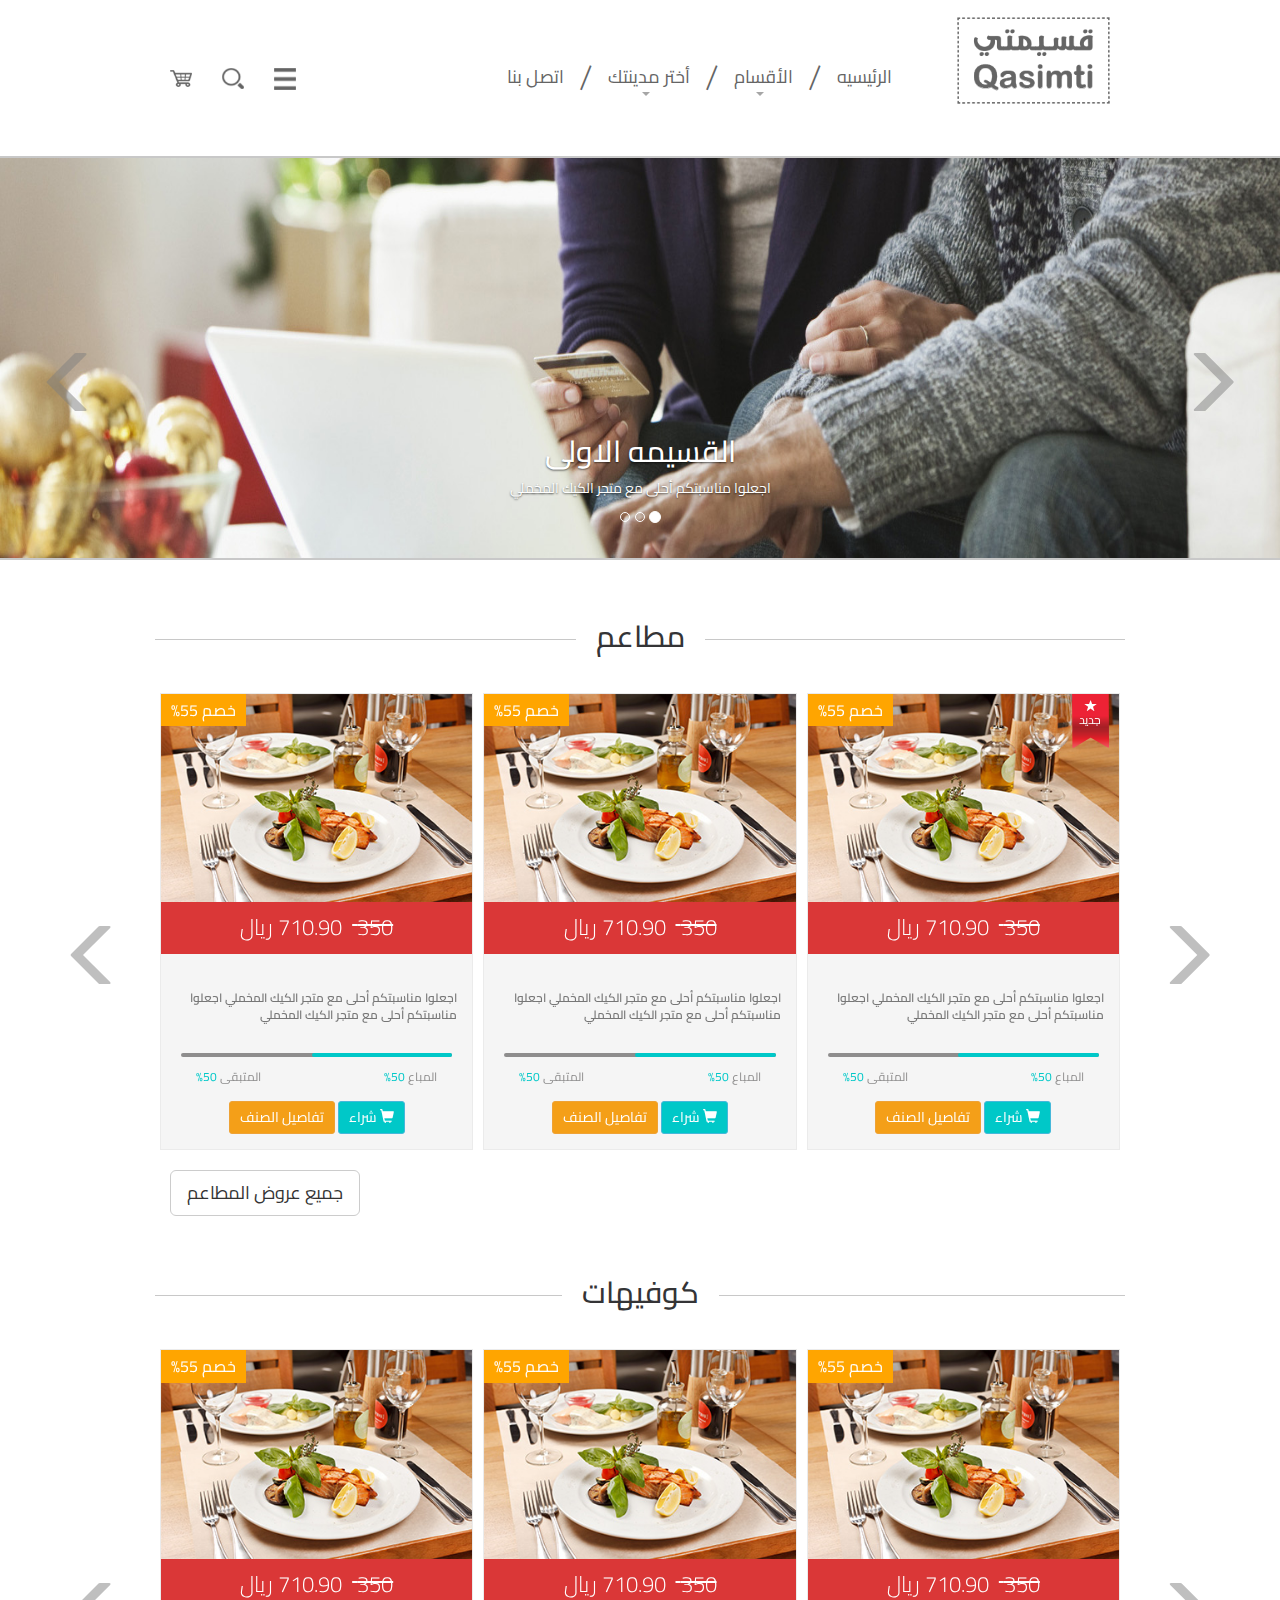
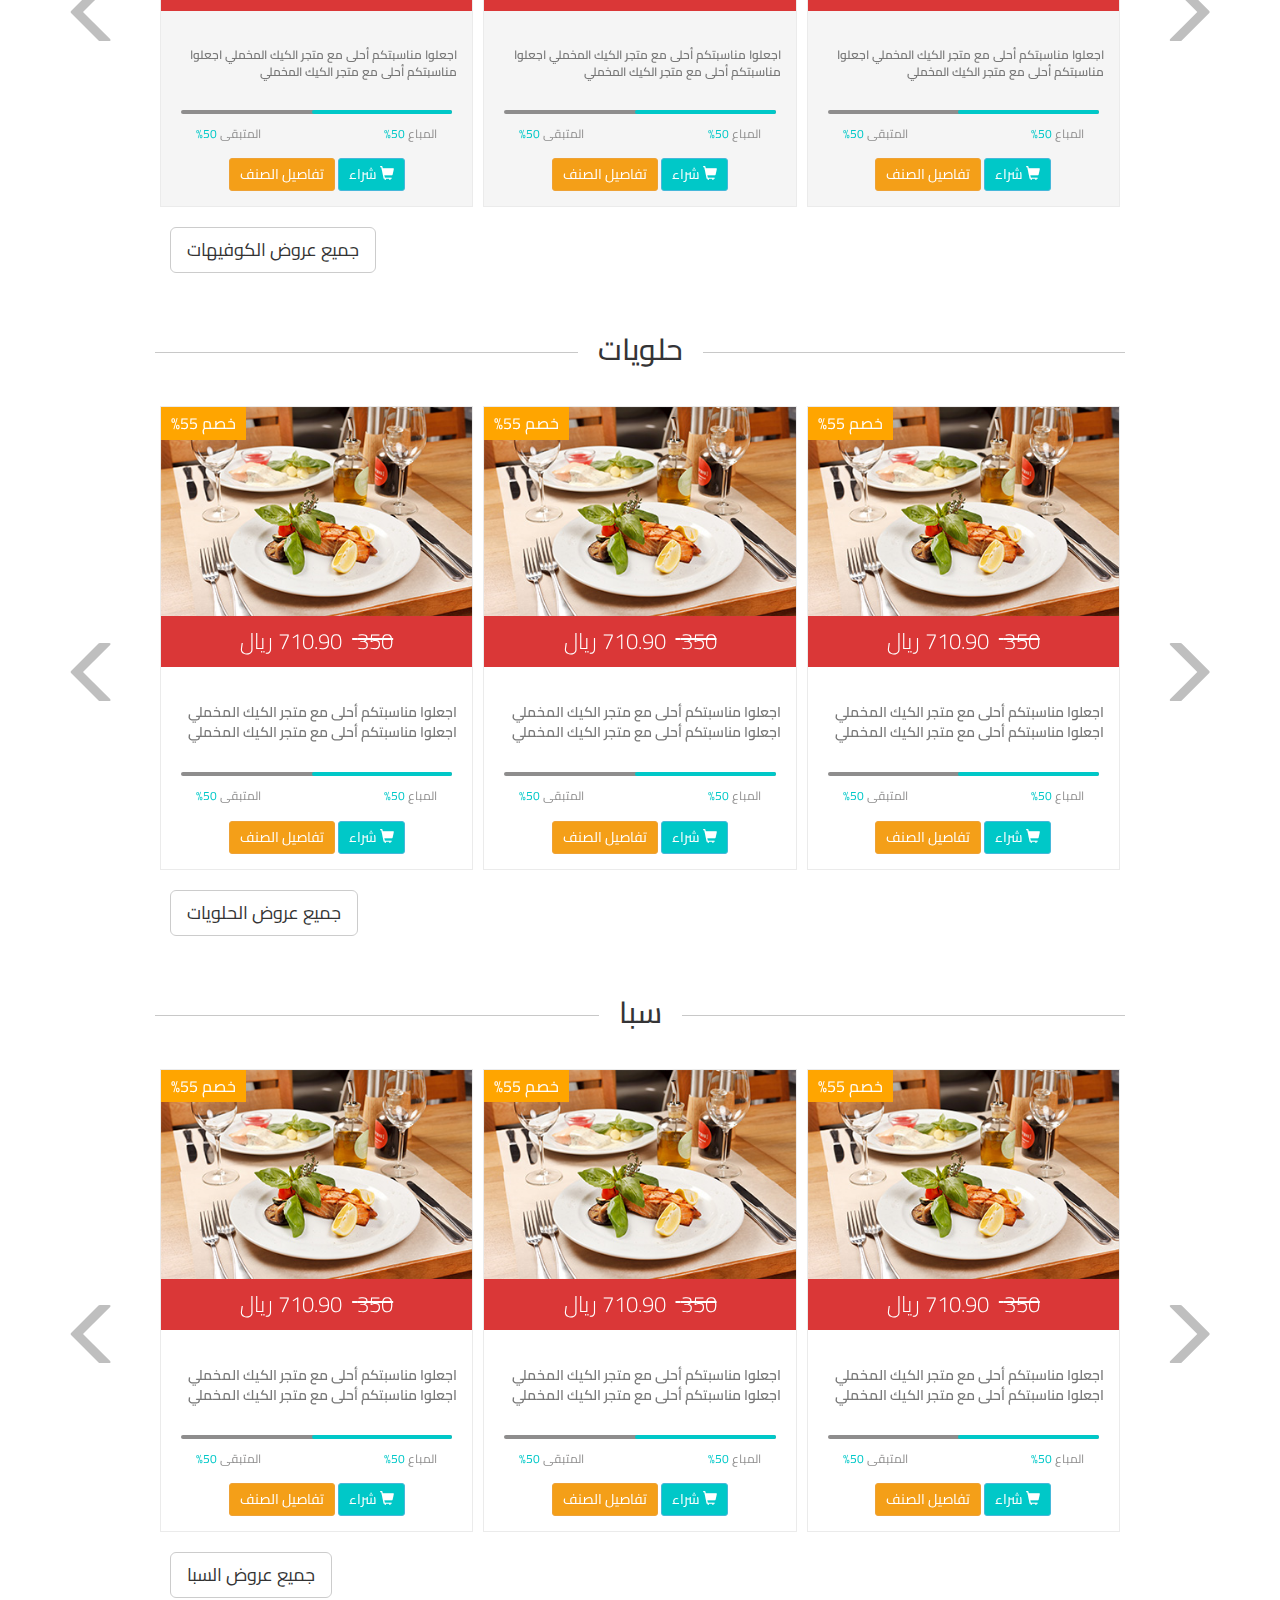
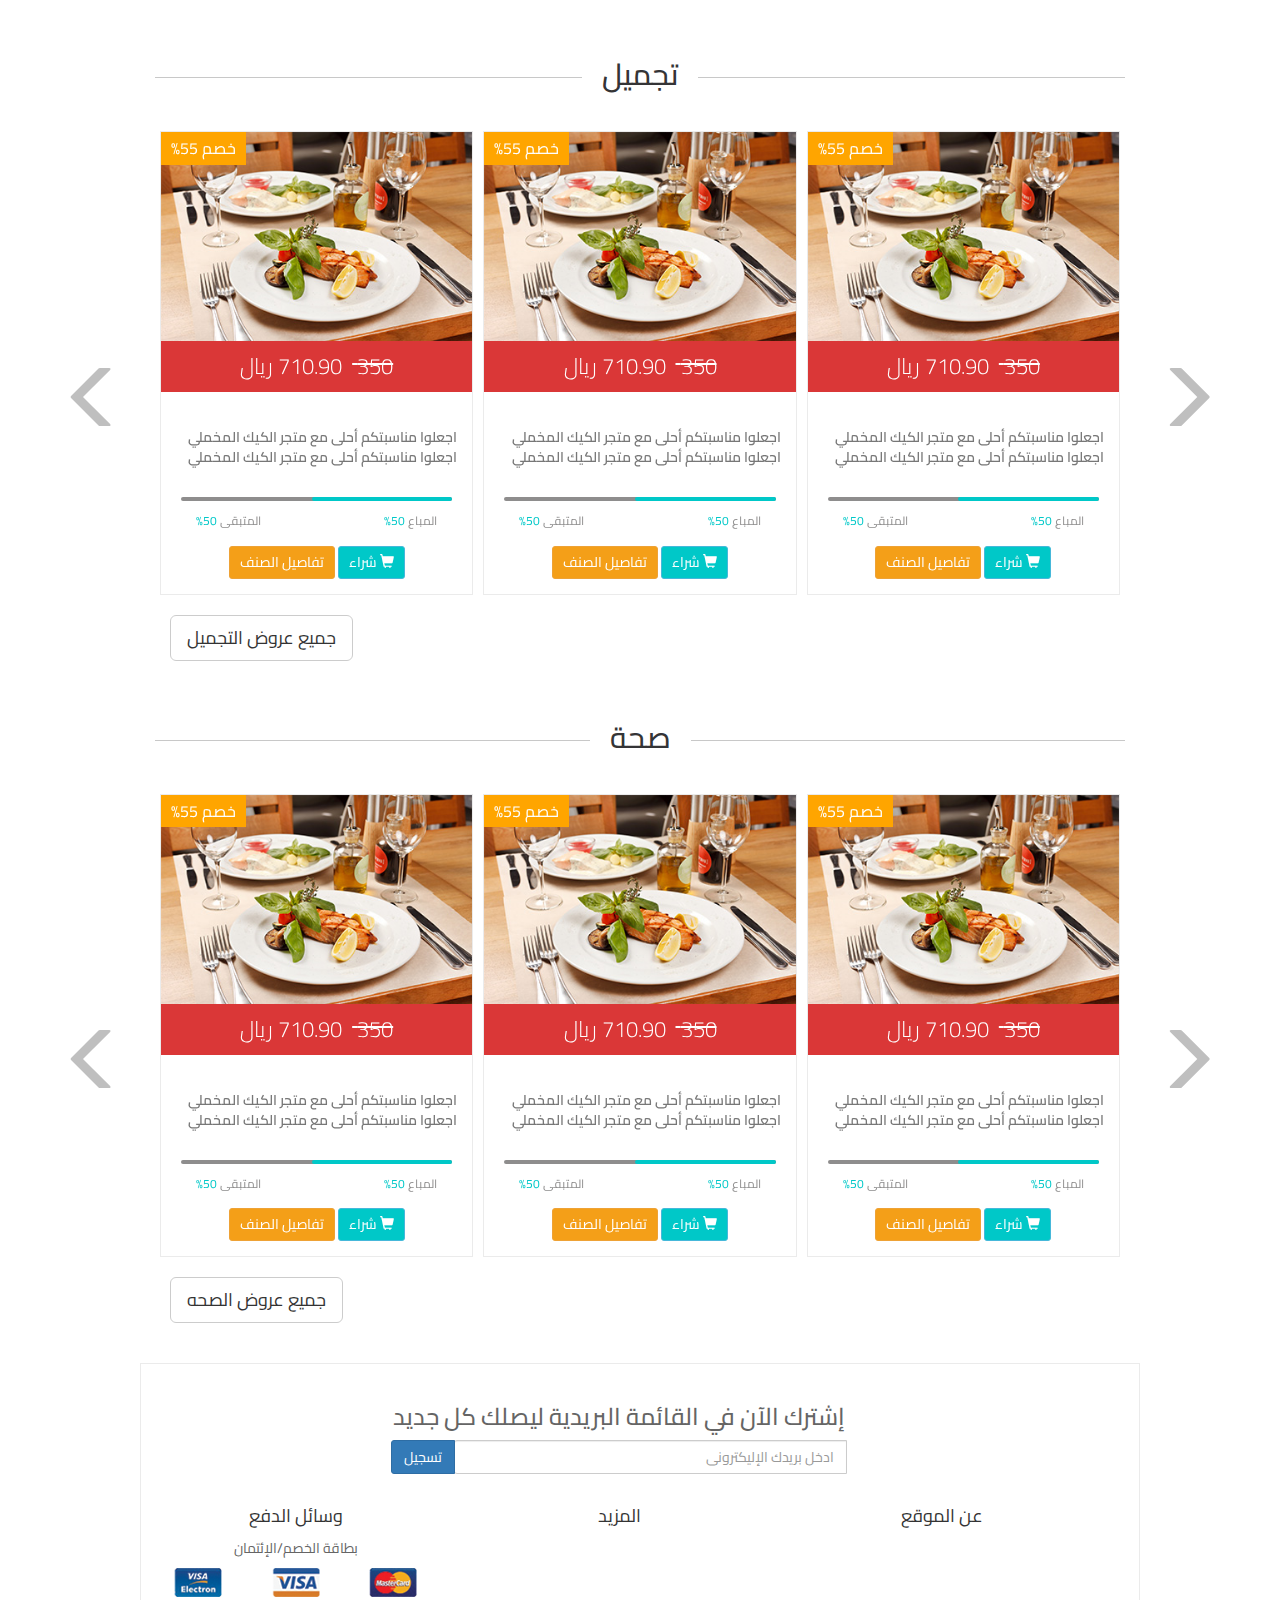
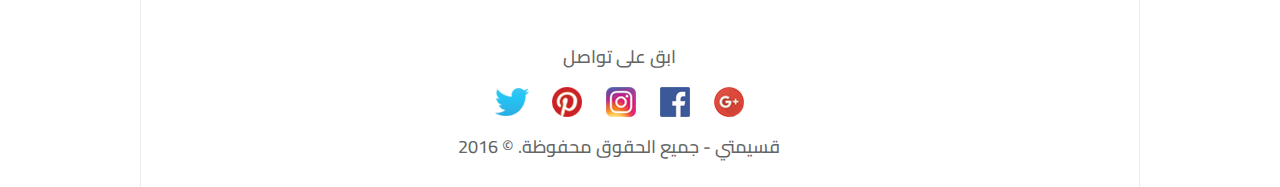
<file: index.html>
<!DOCTYPE html>
<html lang="en">
<head>
    <meta charset="utf-8">
    <meta http-equiv="X-UA-Compatible" content="IE=edge">
    <meta name="viewport" content="width=device-width, initial-scale=1">
    <link rel="icon" href="assets/img/favicon.ico">

    <!-- The above 3 meta tags *must* come first in the head; any other head content must come *after* these tags -->
    <title>Qasimti - HomePage</title>
    <link href="https://fonts.googleapis.com/css?family=Cairo:300,400,600,700" rel="stylesheet">
    
    <!-- Bootstrap -->
    <link href="assets/css/bootstrap.css" rel="stylesheet">
    <link href="assets/css/StyleSheet.css" rel="stylesheet" />
    <link href="theme.css" rel="stylesheet" />
    <!-- HTML5 shim and Respond.js for IE8 support of HTML5 elements and media queries -->
    <!-- WARNING: Respond.js doesn't work if you view the page via file:// -->
    <!--[if lt IE 9]>
      <script src="https://oss.maxcdn.com/html5shiv/3.7.3/html5shiv.min.js"></script>
      <script src="https://oss.maxcdn.com/respond/1.4.2/respond.min.js"></script>
    <![endif]-->
    <style>
        
    </style>
</head>

  <body>

    <!-- Fixed navbar -->
    <nav class="navbar" data-toggle="sticky-onscroll">
      <div class="container">
        <div class="navbar-header">
          <button type="button" class="navbar-toggle collapsed" data-toggle="collapse" data-target="#navbar" aria-expanded="false" aria-controls="navbar">
            <span class="sr-only">Toggle navigation</span>
            <span class="icon-bar"></span>
            <span class="icon-bar"></span>
            <span class="icon-bar"></span>
          </button>
          <a class="navbar-brand" href="#">
              <img src="assets/img/logo.png" />
          </a>
        </div>
        <div id="navbar" class="navbar-collapse collapse">
          <ul class="nav navbar-nav">
            <li class="active"><a href="#">الرئيسيه</a></li>
              <li class="menu_sep">/</li>
            <li class="dropdown">
              <a href="#" class="dropdown-toggle" data-toggle="dropdown" role="button" aria-haspopup="true" aria-expanded="false">الأقسام <span class="caret"></span></a>
              <ul class="dropdown-menu">
                <li><a href="#">الرابط الاول</a></li>
                <li><a href="#">الرابط الثانى</a></li>
                <li><a href="#">الرابط الثالث</a></li>
              </ul>
            </li>
              <li class="menu_sep">/</li>
            <li class="dropdown">
                <a href="#" class="dropdown-toggle" data-toggle="dropdown" role="button" aria-haspopup="true" aria-expanded="false">أختر مدينتك <span class="caret"></span></a>
                <ul class="dropdown-menu">
                    <li><a href="#">الرابط الاول</a></li>
                    <li><a href="#">الرابط الثانى</a></li>
                    <li><a href="#">الرابط الثالث</a></li>
                </ul>
            </li>
              <li class="menu_sep">/</li>
            <li><a href="#contact">اتصل بنا</a></li>
          </ul>
            <ul class="nav navbar-nav navbar-left">
                <li><a href="../navbar/">
                        <img src="assets/img/menu-icon.png" />
                    </a></li>
                <li><a href="../navbar-static-top/">
                        <img src="assets/img/mag-icon.png" />
                    </a></li>
                <li class="active"><a href="./">
                    
                                       <img src="assets/img/cart-icon.png" />
                </a></li>
            </ul>
        </div><!--/.nav-collapse -->
      </div>
    </nav>

      <div id="carousel-example-generic" class="carousel slide" data-ride="carousel">
          <ol class="carousel-indicators">
              <li data-target="#carousel-example-generic" data-slide-to="0" class="active"></li>
              <li data-target="#carousel-example-generic" data-slide-to="1"></li>
              <li data-target="#carousel-example-generic" data-slide-to="2"></li>
          </ol>
          <div class="carousel-inner" role="listbox">
              <div class="item active">
                  <img src="assets/img/slider1.jpg" alt="First slide">
                  <div class="carousel-caption">
                      <h2>القسيمه الاولى</h2>
                      <p>اجعلوا مناسبتكم أحلى مع متجر الكيك المخملي</p>
                  </div>
              </div>
              <div class="item">
                  <img src="assets/img/slider2.jpg" alt="First slide">
                  <div class="carousel-caption">
                      <h2>القسيمه الثانيه</h2>
                      <p>اجعلوا مناسبتكم أحلى مع متجر الكيك المخملي</p>
                  </div>
              </div>
              <div class="item">
                  <img src="assets/img/bg.png" alt="First slide">
                  <div class="carousel-caption">
                      <h2>القسيمه الثالثه</h2>
                      <p>اجعلوا مناسبتكم أحلى مع متجر الكيك المخملي</p>
                  </div>
              </div>
          </div>
          <a class="left carousel-control" href="#carousel-example-generic" role="button" data-slide="prev">
              <span class="glyphicon glyphicon-chevron-left" aria-hidden="true"></span>
              <span class="sr-only">Previous</span>
          </a>
          <a class="right carousel-control" href="#carousel-example-generic" role="button" data-slide="next">
              <span class="glyphicon glyphicon-chevron-right" aria-hidden="true"></span>
              <span class="sr-only">Next</span>
          </a>
      </div>

      <div class="container Mata3em" role="main">
          <div class="page-header">
              <h1>مطاعم</h1>
              <div class="line"></div>
          </div>
          <div id="carousel-example-generic1" class="carousel slide" data-ride="carousel">
              <!-- Wrapper for slides -->
              <div class="carousel-inner" role="listbox">
                  <div class="item active">
                      <div class="col-sm-6 col-md-4">
                          <div class="items_gallary">
                              <div class="pull-left">
                                  <div class="label_khasm">
                                      خصم 55%
                                  </div>
                              </div>
                              <div class="pull-right">
                                  <div class="label_new">
                                      <i class="glyphicon glyphicon-star"></i>
                                      جديد
                                  </div>
                              </div>
                              <div class="thumbnail">
                                  <img src="assets/img/item1.jpg" />
                              </div>
                              <div class="item_cost">
                                  <span>
                                      350
                                  </span>
                                  <span>
                                      710.90 ريال
                                  </span>
                              </div>
                              <div class="gray_footer">
                                  <p>
                                      اجعلوا مناسبتكم أحلى مع متجر الكيك المخملي اجعلوا مناسبتكم أحلى مع متجر الكيك المخملي
                                  </p>
                                  <div class="prog_line">
                                      <div class="fixed_line"></div>
                                      <div class="din_line"></div>
                                  </div>
                                  <div class="prog_text">
                                      <span>
                                          <span class="gray_text">المباع</span> <span>50%</span>
                                      </span>
                                      <span style="float: left;">
                                          <span class="gray_text">المتبقى</span> <span>50%</span>
                                      </span>
                                  </div>
                                  <div style="text-align:center">
                                      <button type="button" class="btn btn-sm btn-info"><i class="glyphicon glyphicon-shopping-cart"></i> شراء</button>
                                      <button type="button" class="btn btn-sm btn-warning">تفاصيل الصنف</button>
                                  </div>
                              </div>
                          </div>
                      </div>
                      <div class="col-sm-6 col-md-4">
                          <div class="items_gallary">
                              <div class="pull-left">
                                  <div class="label_khasm">
                                      خصم 55%
                                  </div>
                              </div>
                              <div class="thumbnail">
                                  <img src="assets/img/item1.jpg" />
                              </div>
                              <div class="item_cost">
                                  <span>
                                      350
                                  </span>
                                  <span>
                                      710.90 ريال
                                  </span>
                              </div>
                              <div class="gray_footer">
                                  <p>
                                      اجعلوا مناسبتكم أحلى مع متجر الكيك المخملي اجعلوا مناسبتكم أحلى مع متجر الكيك المخملي
                                  </p>
                                  <div class="prog_line">
                                      <div class="fixed_line"></div>
                                      <div class="din_line"></div>
                                  </div>
                                  <div class="prog_text">
                                      <span>
                                          <span class="gray_text">المباع</span> <span>50%</span>
                                      </span>
                                      <span style="float: left;">
                                          <span class="gray_text">المتبقى</span> <span>50%</span>
                                      </span>
                                  </div>
                                  <div style="text-align:center">
                                      <button type="button" class="btn btn-sm btn-info"><i class="glyphicon glyphicon-shopping-cart"></i> شراء</button>
                                      <button type="button" class="btn btn-sm btn-warning">تفاصيل الصنف</button>
                                  </div>
                              </div>
                          </div>
                      </div>
                      <div class="col-sm-6 col-md-4">
                          <div class="items_gallary">
                              <div class="pull-left">
                                  <div class="label_khasm">
                                      خصم 55%
                                  </div>
                              </div>
                              <div class="thumbnail">
                                  <img src="assets/img/item1.jpg" />
                              </div>
                              <div class="item_cost">
                                  <span>
                                      350
                                  </span>
                                  <span>
                                      710.90 ريال
                                  </span>
                              </div>
                              <div class="gray_footer">
                                  <p>
                                      اجعلوا مناسبتكم أحلى مع متجر الكيك المخملي اجعلوا مناسبتكم أحلى مع متجر الكيك المخملي
                                  </p>
                                  <div class="prog_line">
                                      <div class="fixed_line"></div>
                                      <div class="din_line"></div>
                                  </div>
                                  <div class="prog_text">
                                      <span>
                                          <span class="gray_text">المباع</span> <span>50%</span>
                                      </span>
                                      <span style="float: left;">
                                          <span class="gray_text">المتبقى</span> <span>50%</span>
                                      </span>
                                  </div>
                                  <div style="text-align:center">
                                      <button type="button" class="btn btn-sm btn-info"><i class="glyphicon glyphicon-shopping-cart"></i> شراء</button>
                                      <button type="button" class="btn btn-sm btn-warning">تفاصيل الصنف</button>
                                  </div>
                              </div>
                          </div>
                      </div>
                  </div>
                  <div class="item">
                      <div class="col-sm-6 col-md-4">
                          <div class="items_gallary">
                              <div class="pull-left">
                                  <div class="label_khasm">
                                      خصم 55%
                                  </div>
                              </div>
                              <div class="thumbnail">
                                  <img src="assets/img/item1.jpg" />
                              </div>
                              <div class="item_cost">
                                  <span>
                                      350
                                  </span>
                                  <span>
                                      710.90 ريال
                                  </span>
                              </div>
                              <div class="gray_footer">
                                  <p>
                                      اجعلوا مناسبتكم أحلى مع متجر الكيك المخملي اجعلوا مناسبتكم أحلى مع متجر الكيك المخملي
                                  </p>
                                  <div class="prog_line">
                                      <div class="fixed_line"></div>
                                      <div class="din_line"></div>
                                  </div>
                                  <div class="prog_text">
                                      <span>
                                          <span class="gray_text">المباع</span> <span>50%</span>
                                      </span>
                                      <span style="float: left;">
                                          <span class="gray_text">المتبقى</span> <span>50%</span>
                                      </span>
                                  </div>
                                  <div style="text-align:center">
                                      <button type="button" class="btn btn-sm btn-info"><i class="glyphicon glyphicon-shopping-cart"></i> شراء</button>
                                      <button type="button" class="btn btn-sm btn-warning">تفاصيل الصنف</button>
                                  </div>
                              </div>
                          </div>
                      </div>
                      <div class="col-sm-6 col-md-4">
                          <div class="items_gallary">
                              <div class="pull-left">
                                  <div class="label_khasm">
                                      خصم 55%
                                  </div>
                              </div>
                              <div class="thumbnail">
                                  <img src="assets/img/item1.jpg" />
                              </div>
                              <div class="item_cost">
                                  <span>
                                      350
                                  </span>
                                  <span>
                                      710.90 ريال
                                  </span>
                              </div>
                              <div class="gray_footer">
                                  <p>
                                      اجعلوا مناسبتكم أحلى مع متجر الكيك المخملي اجعلوا مناسبتكم أحلى مع متجر الكيك المخملي
                                  </p>
                                  <div class="prog_line">
                                      <div class="fixed_line"></div>
                                      <div class="din_line"></div>
                                  </div>
                                  <div class="prog_text">
                                      <span>
                                          <span class="gray_text">المباع</span> <span>50%</span>
                                      </span>
                                      <span style="float: left;">
                                          <span class="gray_text">المتبقى</span> <span>50%</span>
                                      </span>
                                  </div>
                                  <div style="text-align:center">
                                      <button type="button" class="btn btn-sm btn-info"><i class="glyphicon glyphicon-shopping-cart"></i> شراء</button>
                                      <button type="button" class="btn btn-sm btn-warning">تفاصيل الصنف</button>
                                  </div>
                              </div>
                          </div>
                      </div>
                      <div class="col-sm-6 col-md-4">
                          <div class="items_gallary">
                              <div class="pull-left">
                                  <div class="label_khasm">
                                      خصم 55%
                                  </div>
                              </div>
                              <div class="thumbnail">
                                  <img src="assets/img/item1.jpg" />
                              </div>
                              <div class="item_cost">
                                  <span>
                                      350
                                  </span>
                                  <span>
                                      710.90 ريال
                                  </span>
                              </div>
                              <div class="gray_footer">
                                  <p>
                                      اجعلوا مناسبتكم أحلى مع متجر الكيك المخملي اجعلوا مناسبتكم أحلى مع متجر الكيك المخملي
                                  </p>
                                  <div class="prog_line">
                                      <div class="fixed_line"></div>
                                      <div class="din_line"></div>
                                  </div>
                                  <div class="prog_text">
                                      <span>
                                          <span class="gray_text">المباع</span> <span>50%</span>
                                      </span>
                                      <span style="float: left;">
                                          <span class="gray_text">المتبقى</span> <span>50%</span>
                                      </span>
                                  </div>
                                  <div style="text-align:center">
                                      <button type="button" class="btn btn-sm btn-info"><i class="glyphicon glyphicon-shopping-cart"></i> شراء</button>
                                      <button type="button" class="btn btn-sm btn-warning">تفاصيل الصنف</button>
                                  </div>
                              </div>
                          </div>
                      </div>
                  </div>
              </div>

              <!-- Controls -->
              <a class="left carousel-control items_left_arrow items_new_pos_left" href="#carousel-example-generic1" role="button" data-slide="prev">
                  <span class="glyphicon glyphicon-chevron-left" aria-hidden="true"></span>
                  <span class="sr-only">Previous</span>
              </a>
              <a class="right carousel-control items_right_arrow items_new_pos_right" href="#carousel-example-generic1" role="button" data-slide="next">
                  <span class="glyphicon glyphicon-chevron-right " aria-hidden="true"></span>
                  <span class="sr-only">Next</span>
              </a>
          </div>
            <div class="row">
                <div class="col-md-12"style="text-align:left;">
                    <button type="button" class="btn btn-lg btn-default">جميع عروض المطاعم</button>
                </div>
            </div>
      </div> <!-- /container -->

      <div class="container kafehat" role="main">
          <div class="page-header">
              <h1>كوفيهات</h1>
              <div class="line"></div>
          </div>
          <div id="carousel-example-generic2" class="carousel slide" data-ride="carousel">
              <!-- Wrapper for slides -->
              <div class="carousel-inner" role="listbox">
                  <div class="item active">
                      <div class="col-sm-6 col-md-4">
                          <div class="items_gallary">
                              <div class="pull-left">
                                  <div class="label_khasm">
                                      خصم 55%
                                  </div>
                              </div>
                              <div class="thumbnail">
                                  <img src="assets/img/item1.jpg" />
                              </div>
                              <div class="item_cost">
                                  <span>
                                      350
                                  </span>
                                  <span>
                                      710.90 ريال
                                  </span>
                              </div>
                              <div class="gray_footer">
                                  <p>
                                      اجعلوا مناسبتكم أحلى مع متجر الكيك المخملي اجعلوا مناسبتكم أحلى مع متجر الكيك المخملي
                                  </p>
                                  <div class="prog_line">
                                      <div class="fixed_line"></div>
                                      <div class="din_line"></div>
                                  </div>
                                  <div class="prog_text">
                                      <span>
                                          <span class="gray_text">المباع</span> <span>50%</span>
                                      </span>
                                      <span style="float: left;">
                                          <span class="gray_text">المتبقى</span> <span>50%</span>
                                      </span>
                                  </div>
                                  <div style="text-align:center">
                                      <button type="button" class="btn btn-sm btn-info"><i class="glyphicon glyphicon-shopping-cart"></i> شراء</button>
                                      <button type="button" class="btn btn-sm btn-warning">تفاصيل الصنف</button>
                                  </div>
                              </div>
                          </div>
                      </div>
                      <div class="col-sm-6 col-md-4">
                          <div class="items_gallary">
                              <div class="pull-left">
                                  <div class="label_khasm">
                                      خصم 55%
                                  </div>
                              </div>
                              <div class="thumbnail">
                                  <img src="assets/img/item1.jpg" />
                              </div>
                              <div class="item_cost">
                                  <span>
                                      350
                                  </span>
                                  <span>
                                      710.90 ريال
                                  </span>
                              </div>
                              <div class="gray_footer">
                                  <p>
                                      اجعلوا مناسبتكم أحلى مع متجر الكيك المخملي اجعلوا مناسبتكم أحلى مع متجر الكيك المخملي
                                  </p>
                                  <div class="prog_line">
                                      <div class="fixed_line"></div>
                                      <div class="din_line"></div>
                                  </div>
                                  <div class="prog_text">
                                      <span>
                                          <span class="gray_text">المباع</span> <span>50%</span>
                                      </span>
                                      <span style="float: left;">
                                          <span class="gray_text">المتبقى</span> <span>50%</span>
                                      </span>
                                  </div>
                                  <div style="text-align:center">
                                      <button type="button" class="btn btn-sm btn-info"><i class="glyphicon glyphicon-shopping-cart"></i> شراء</button>
                                      <button type="button" class="btn btn-sm btn-warning">تفاصيل الصنف</button>
                                  </div>
                              </div>
                          </div>
                      </div>
                      <div class="col-sm-6 col-md-4">
                          <div class="items_gallary">
                              <div class="pull-left">
                                  <div class="label_khasm">
                                      خصم 55%
                                  </div>
                              </div>
                              <div class="thumbnail">
                                  <img src="assets/img/item1.jpg" />
                              </div>
                              <div class="item_cost">
                                  <span>
                                      350
                                  </span>
                                  <span>
                                      710.90 ريال
                                  </span>
                              </div>
                              <div class="gray_footer">
                                  <p>
                                      اجعلوا مناسبتكم أحلى مع متجر الكيك المخملي اجعلوا مناسبتكم أحلى مع متجر الكيك المخملي
                                  </p>
                                  <div class="prog_line">
                                      <div class="fixed_line"></div>
                                      <div class="din_line"></div>
                                  </div>
                                  <div class="prog_text">
                                      <span>
                                          <span class="gray_text">المباع</span> <span>50%</span>
                                      </span>
                                      <span style="float: left;">
                                          <span class="gray_text">المتبقى</span> <span>50%</span>
                                      </span>
                                  </div>
                                  <div style="text-align:center">
                                      <button type="button" class="btn btn-sm btn-info"><i class="glyphicon glyphicon-shopping-cart"></i> شراء</button>
                                      <button type="button" class="btn btn-sm btn-warning">تفاصيل الصنف</button>
                                  </div>
                              </div>
                          </div>
                      </div>
                  </div>
                  <div class="item">
                      <div class="col-sm-6 col-md-4">
                          <div class="items_gallary">
                              <div class="pull-left">
                                  <div class="label_khasm">
                                      خصم 55%
                                  </div>
                              </div>
                              <div class="thumbnail">
                                  <img src="assets/img/item1.jpg" />
                              </div>
                              <div class="item_cost">
                                  <span>
                                      350
                                  </span>
                                  <span>
                                      710.90 ريال
                                  </span>
                              </div>
                              <div class="gray_footer">
                                  <p>
                                      اجعلوا مناسبتكم أحلى مع متجر الكيك المخملي اجعلوا مناسبتكم أحلى مع متجر الكيك المخملي
                                  </p>
                                  <div class="prog_line">
                                      <div class="fixed_line"></div>
                                      <div class="din_line"></div>
                                  </div>
                                  <div class="prog_text">
                                      <span>
                                          <span class="gray_text">المباع</span> <span>50%</span>
                                      </span>
                                      <span style="float: left;">
                                          <span class="gray_text">المتبقى</span> <span>50%</span>
                                      </span>
                                  </div>
                                  <div style="text-align:center">
                                      <button type="button" class="btn btn-sm btn-info"><i class="glyphicon glyphicon-shopping-cart"></i> شراء</button>
                                      <button type="button" class="btn btn-sm btn-warning">تفاصيل الصنف</button>
                                  </div>
                              </div>
                          </div>
                      </div>
                      <div class="col-sm-6 col-md-4">
                          <div class="items_gallary">
                              <div class="pull-left">
                                  <div class="label_khasm">
                                      خصم 55%
                                  </div>
                              </div>
                              <div class="thumbnail">
                                  <img src="assets/img/item1.jpg" />
                              </div>
                              <div class="item_cost">
                                  <span>
                                      350
                                  </span>
                                  <span>
                                      710.90 ريال
                                  </span>
                              </div>
                              <div class="gray_footer">
                                  <p>
                                      اجعلوا مناسبتكم أحلى مع متجر الكيك المخملي اجعلوا مناسبتكم أحلى مع متجر الكيك المخملي
                                  </p>
                                  <div class="prog_line">
                                      <div class="fixed_line"></div>
                                      <div class="din_line"></div>
                                  </div>
                                  <div class="prog_text">
                                      <span>
                                          <span class="gray_text">المباع</span> <span>50%</span>
                                      </span>
                                      <span style="float: left;">
                                          <span class="gray_text">المتبقى</span> <span>50%</span>
                                      </span>
                                  </div>
                                  <div style="text-align:center">
                                      <button type="button" class="btn btn-sm btn-info"><i class="glyphicon glyphicon-shopping-cart"></i> شراء</button>
                                      <button type="button" class="btn btn-sm btn-warning">تفاصيل الصنف</button>
                                  </div>
                              </div>
                          </div>
                      </div>
                      <div class="col-sm-6 col-md-4">
                          <div class="items_gallary">
                              <div class="pull-left">
                                  <div class="label_khasm">
                                      خصم 55%
                                  </div>
                              </div>
                              <div class="thumbnail">
                                  <img src="assets/img/item1.jpg" />
                              </div>
                              <div class="item_cost">
                                  <span>
                                      350
                                  </span>
                                  <span>
                                      710.90 ريال
                                  </span>
                              </div>
                              <div class="gray_footer">
                                  <p>
                                      اجعلوا مناسبتكم أحلى مع متجر الكيك المخملي اجعلوا مناسبتكم أحلى مع متجر الكيك المخملي
                                  </p>
                                  <div class="prog_line">
                                      <div class="fixed_line"></div>
                                      <div class="din_line"></div>
                                  </div>
                                  <div class="prog_text">
                                      <span>
                                          <span class="gray_text">المباع</span> <span>50%</span>
                                      </span>
                                      <span style="float: left;">
                                          <span class="gray_text">المتبقى</span> <span>50%</span>
                                      </span>
                                  </div>
                                  <div style="text-align:center">
                                      <button type="button" class="btn btn-sm btn-info"><i class="glyphicon glyphicon-shopping-cart"></i> شراء</button>
                                      <button type="button" class="btn btn-sm btn-warning">تفاصيل الصنف</button>
                                  </div>
                              </div>
                          </div>
                      </div>
                  </div>
              </div>

              <!-- Controls -->
              <a class="left carousel-control items_left_arrow items_new_pos_left" href="#carousel-example-generic2" role="button" data-slide="prev">
                  <span class="glyphicon glyphicon-chevron-left" aria-hidden="true"></span>
                  <span class="sr-only">Previous</span>
              </a>
              <a class="right carousel-control items_right_arrow items_new_pos_right" href="#carousel-example-generic2" role="button" data-slide="next">
                  <span class="glyphicon glyphicon-chevron-right " aria-hidden="true"></span>
                  <span class="sr-only">Next</span>
              </a>
          </div>
          <div class="row">
              <div class="col-md-12" style="text-align:left;">
                  <button type="button" class="btn btn-lg btn-default">جميع عروض الكوفيهات</button>
              </div>
          </div>
      </div> <!-- /container -->

      <div class="container Halaweyat" role="main">
          <div class="page-header">
              <h1>حلويات</h1>
              <div class="line"></div>
          </div>
          <div id="carousel-example-generic3" class="carousel slide" data-ride="carousel">
              <!-- Wrapper for slides -->
              <div class="carousel-inner" role="listbox">
                  <div class="item active">
                      <div class="col-sm-6 col-md-4">
                          <div class="items_gallary">
                              <div class="pull-left">
                                  <div class="label_khasm">
                                      خصم 55%
                                  </div>
                              </div>
                              <div class="thumbnail">
                                  <img src="assets/img/item1.jpg" />
                              </div>
                              <div class="item_cost">
                                  <span>
                                      350
                                  </span>
                                  <span>
                                      710.90 ريال
                                  </span>
                              </div>
                              <div class="white_footer">
                                  <p>
                                      اجعلوا مناسبتكم أحلى مع متجر الكيك المخملي اجعلوا مناسبتكم أحلى مع متجر الكيك المخملي
                                  </p>
                                  <div class="prog_line">
                                      <div class="fixed_line"></div>
                                      <div class="din_line"></div>
                                  </div>
                                  <div class="prog_text">
                                      <span>
                                          <span class="gray_text">المباع</span> <span>50%</span>
                                      </span>
                                      <span style="float: left;">
                                          <span class="gray_text">المتبقى</span> <span>50%</span>
                                      </span>
                                  </div>
                                  <div style="text-align:center">
                                      <button type="button" class="btn btn-sm btn-info"><i class="glyphicon glyphicon-shopping-cart"></i> شراء</button>
                                      <button type="button" class="btn btn-sm btn-warning">تفاصيل الصنف</button>
                                  </div>
                              </div>
                          </div>
                      </div>
                      <div class="col-sm-6 col-md-4">
                          <div class="items_gallary">
                              <div class="pull-left">
                                  <div class="label_khasm">
                                      خصم 55%
                                  </div>
                              </div>
                              <div class="thumbnail">
                                  <img src="assets/img/item1.jpg" />
                              </div>
                              <div class="item_cost">
                                  <span>
                                      350
                                  </span>
                                  <span>
                                      710.90 ريال
                                  </span>
                              </div>
                              <div class="white_footer">
                                  <p>
                                      اجعلوا مناسبتكم أحلى مع متجر الكيك المخملي اجعلوا مناسبتكم أحلى مع متجر الكيك المخملي
                                  </p>
                                  <div class="prog_line">
                                      <div class="fixed_line"></div>
                                      <div class="din_line"></div>
                                  </div>
                                  <div class="prog_text">
                                      <span>
                                          <span class="gray_text">المباع</span> <span>50%</span>
                                      </span>
                                      <span style="float: left;">
                                          <span class="gray_text">المتبقى</span> <span>50%</span>
                                      </span>
                                  </div>
                                  <div style="text-align:center">
                                      <button type="button" class="btn btn-sm btn-info"><i class="glyphicon glyphicon-shopping-cart"></i> شراء</button>
                                      <button type="button" class="btn btn-sm btn-warning">تفاصيل الصنف</button>
                                  </div>
                              </div>
                          </div>
                      </div>
                      <div class="col-sm-6 col-md-4">
                          <div class="items_gallary">
                              <div class="pull-left">
                                  <div class="label_khasm">
                                      خصم 55%
                                  </div>
                              </div>
                              <div class="thumbnail">
                                  <img src="assets/img/item1.jpg" />
                              </div>
                              <div class="item_cost">
                                  <span>
                                      350
                                  </span>
                                  <span>
                                      710.90 ريال
                                  </span>
                              </div>
                              <div class="white_footer">
                                  <p>
                                      اجعلوا مناسبتكم أحلى مع متجر الكيك المخملي اجعلوا مناسبتكم أحلى مع متجر الكيك المخملي
                                  </p>
                                  <div class="prog_line">
                                      <div class="fixed_line"></div>
                                      <div class="din_line"></div>
                                  </div>
                                  <div class="prog_text">
                                      <span>
                                          <span class="gray_text">المباع</span> <span>50%</span>
                                      </span>
                                      <span style="float: left;">
                                          <span class="gray_text">المتبقى</span> <span>50%</span>
                                      </span>
                                  </div>
                                  <div style="text-align:center">
                                      <button type="button" class="btn btn-sm btn-info"><i class="glyphicon glyphicon-shopping-cart"></i> شراء</button>
                                      <button type="button" class="btn btn-sm btn-warning">تفاصيل الصنف</button>
                                  </div>
                              </div>
                          </div>
                      </div>
                  </div>
                  <div class="item">
                      <div class="col-sm-6 col-md-4">
                          <div class="items_gallary">
                              <div class="pull-left">
                                  <div class="label_khasm">
                                      خصم 55%
                                  </div>
                              </div>
                              <div class="thumbnail">
                                  <img src="assets/img/item1.jpg" />
                              </div>
                              <div class="item_cost">
                                  <span>
                                      350
                                  </span>
                                  <span>
                                      710.90 ريال
                                  </span>
                              </div>
                              <div class="white_footer">
                                  <p>
                                      اجعلوا مناسبتكم أحلى مع متجر الكيك المخملي اجعلوا مناسبتكم أحلى مع متجر الكيك المخملي
                                  </p>
                                  <div class="prog_line">
                                      <div class="fixed_line"></div>
                                      <div class="din_line"></div>
                                  </div>
                                  <div class="prog_text">
                                      <span>
                                          <span class="gray_text">المباع</span> <span>50%</span>
                                      </span>
                                      <span style="float: left;">
                                          <span class="gray_text">المتبقى</span> <span>50%</span>
                                      </span>
                                  </div>
                                  <div style="text-align:center">
                                      <button type="button" class="btn btn-sm btn-info"><i class="glyphicon glyphicon-shopping-cart"></i> شراء</button>
                                      <button type="button" class="btn btn-sm btn-warning">تفاصيل الصنف</button>
                                  </div>
                              </div>
                          </div>
                      </div>
                      <div class="col-sm-6 col-md-4">
                          <div class="items_gallary">
                              <div class="pull-left">
                                  <div class="label_khasm">
                                      خصم 55%
                                  </div>
                              </div>
                              <div class="thumbnail">
                                  <img src="assets/img/item1.jpg" />
                              </div>
                              <div class="item_cost">
                                  <span>
                                      350
                                  </span>
                                  <span>
                                      710.90 ريال
                                  </span>
                              </div>
                              <div class="white_footer">
                                  <p>
                                      اجعلوا مناسبتكم أحلى مع متجر الكيك المخملي اجعلوا مناسبتكم أحلى مع متجر الكيك المخملي
                                  </p>
                                  <div class="prog_line">
                                      <div class="fixed_line"></div>
                                      <div class="din_line"></div>
                                  </div>
                                  <div class="prog_text">
                                      <span>
                                          <span class="gray_text">المباع</span> <span>50%</span>
                                      </span>
                                      <span style="float: left;">
                                          <span class="gray_text">المتبقى</span> <span>50%</span>
                                      </span>
                                  </div>
                                  <div style="text-align:center">
                                      <button type="button" class="btn btn-sm btn-info"><i class="glyphicon glyphicon-shopping-cart"></i> شراء</button>
                                      <button type="button" class="btn btn-sm btn-warning">تفاصيل الصنف</button>
                                  </div>
                              </div>
                          </div>
                      </div>
                      <div class="col-sm-6 col-md-4">
                          <div class="items_gallary">
                              <div class="pull-left">
                                  <div class="label_khasm">
                                      خصم 55%
                                  </div>
                              </div>
                              <div class="thumbnail">
                                  <img src="assets/img/item1.jpg" />
                              </div>
                              <div class="item_cost">
                                  <span>
                                      350
                                  </span>
                                  <span>
                                      710.90 ريال
                                  </span>
                              </div>
                              <div class="white_footer">
                                  <p>
                                      اجعلوا مناسبتكم أحلى مع متجر الكيك المخملي اجعلوا مناسبتكم أحلى مع متجر الكيك المخملي
                                  </p>
                                  <div class="prog_line">
                                      <div class="fixed_line"></div>
                                      <div class="din_line"></div>
                                  </div>
                                  <div class="prog_text">
                                      <span>
                                          <span class="gray_text">المباع</span> <span>50%</span>
                                      </span>
                                      <span style="float: left;">
                                          <span class="gray_text">المتبقى</span> <span>50%</span>
                                      </span>
                                  </div>
                                  <div style="text-align:center">
                                      <button type="button" class="btn btn-sm btn-info"><i class="glyphicon glyphicon-shopping-cart"></i> شراء</button>
                                      <button type="button" class="btn btn-sm btn-warning">تفاصيل الصنف</button>
                                  </div>
                              </div>
                          </div>
                      </div>
                  </div>
              </div>

              <!-- Controls -->
              <a class="left carousel-control items_left_arrow items_new_pos_left" href="#carousel-example-generic3" role="button" data-slide="prev">
                  <span class="glyphicon glyphicon-chevron-left" aria-hidden="true"></span>
                  <span class="sr-only">Previous</span>
              </a>
              <a class="right carousel-control items_right_arrow items_new_pos_right" href="#carousel-example-generic3" role="button" data-slide="next">
                  <span class="glyphicon glyphicon-chevron-right " aria-hidden="true"></span>
                  <span class="sr-only">Next</span>
              </a>
          </div>
          <div class="row">
              <div class="col-md-12" style="text-align:left;">
                  <button type="button" class="btn btn-lg btn-default">جميع عروض الحلويات</button>
              </div>
          </div>
      </div> <!-- /container -->

      <div class="container spa" role="main">
          <div class="page-header">
              <h1>سبا</h1>
              <div class="line"></div>
          </div>
          <div id="carousel-example-generic4" class="carousel slide" data-ride="carousel">
              <!-- Wrapper for slides -->
              <div class="carousel-inner" role="listbox">
                  <div class="item active">
                      <div class="col-sm-6 col-md-4">
                          <div class="items_gallary">
                              <div class="pull-left">
                                  <div class="label_khasm">
                                      خصم 55%
                                  </div>
                              </div>
                              <div class="thumbnail">
                                  <img src="assets/img/item1.jpg" />
                              </div>
                              <div class="item_cost">
                                  <span>
                                      350
                                  </span>
                                  <span>
                                      710.90 ريال
                                  </span>
                              </div>
                              <div class="white_footer">
                                  <p>
                                      اجعلوا مناسبتكم أحلى مع متجر الكيك المخملي اجعلوا مناسبتكم أحلى مع متجر الكيك المخملي
                                  </p>
                                  <div class="prog_line">
                                      <div class="fixed_line"></div>
                                      <div class="din_line"></div>
                                  </div>
                                  <div class="prog_text">
                                      <span>
                                          <span class="gray_text">المباع</span> <span>50%</span>
                                      </span>
                                      <span style="float: left;">
                                          <span class="gray_text">المتبقى</span> <span>50%</span>
                                      </span>
                                  </div>
                                  <div style="text-align:center">
                                      <button type="button" class="btn btn-sm btn-info"><i class="glyphicon glyphicon-shopping-cart"></i> شراء</button>
                                      <button type="button" class="btn btn-sm btn-warning">تفاصيل الصنف</button>
                                  </div>
                              </div>
                          </div>
                      </div>
                      <div class="col-sm-6 col-md-4">
                          <div class="items_gallary">
                              <div class="pull-left">
                                  <div class="label_khasm">
                                      خصم 55%
                                  </div>
                              </div>
                              <div class="thumbnail">
                                  <img src="assets/img/item1.jpg" />
                              </div>
                              <div class="item_cost">
                                  <span>
                                      350
                                  </span>
                                  <span>
                                      710.90 ريال
                                  </span>
                              </div>
                              <div class="white_footer">
                                  <p>
                                      اجعلوا مناسبتكم أحلى مع متجر الكيك المخملي اجعلوا مناسبتكم أحلى مع متجر الكيك المخملي
                                  </p>
                                  <div class="prog_line">
                                      <div class="fixed_line"></div>
                                      <div class="din_line"></div>
                                  </div>
                                  <div class="prog_text">
                                      <span>
                                          <span class="gray_text">المباع</span> <span>50%</span>
                                      </span>
                                      <span style="float: left;">
                                          <span class="gray_text">المتبقى</span> <span>50%</span>
                                      </span>
                                  </div>
                                  <div style="text-align:center">
                                      <button type="button" class="btn btn-sm btn-info"><i class="glyphicon glyphicon-shopping-cart"></i> شراء</button>
                                      <button type="button" class="btn btn-sm btn-warning">تفاصيل الصنف</button>
                                  </div>
                              </div>
                          </div>
                      </div>
                      <div class="col-sm-6 col-md-4">
                          <div class="items_gallary">
                              <div class="pull-left">
                                  <div class="label_khasm">
                                      خصم 55%
                                  </div>
                              </div>
                              <div class="thumbnail">
                                  <img src="assets/img/item1.jpg" />
                              </div>
                              <div class="item_cost">
                                  <span>
                                      350
                                  </span>
                                  <span>
                                      710.90 ريال
                                  </span>
                              </div>
                              <div class="white_footer">
                                  <p>
                                      اجعلوا مناسبتكم أحلى مع متجر الكيك المخملي اجعلوا مناسبتكم أحلى مع متجر الكيك المخملي
                                  </p>
                                  <div class="prog_line">
                                      <div class="fixed_line"></div>
                                      <div class="din_line"></div>
                                  </div>
                                  <div class="prog_text">
                                      <span>
                                          <span class="gray_text">المباع</span> <span>50%</span>
                                      </span>
                                      <span style="float: left;">
                                          <span class="gray_text">المتبقى</span> <span>50%</span>
                                      </span>
                                  </div>
                                  <div style="text-align:center">
                                      <button type="button" class="btn btn-sm btn-info"><i class="glyphicon glyphicon-shopping-cart"></i> شراء</button>
                                      <button type="button" class="btn btn-sm btn-warning">تفاصيل الصنف</button>
                                  </div>
                              </div>
                          </div>
                      </div>
                  </div>
                  <div class="item">
                      <div class="col-sm-6 col-md-4">
                          <div class="items_gallary">
                              <div class="pull-left">
                                  <div class="label_khasm">
                                      خصم 55%
                                  </div>
                              </div>
                              <div class="thumbnail">
                                  <img src="assets/img/item1.jpg" />
                              </div>
                              <div class="item_cost">
                                  <span>
                                      350
                                  </span>
                                  <span>
                                      710.90 ريال
                                  </span>
                              </div>
                              <div class="white_footer">
                                  <p>
                                      اجعلوا مناسبتكم أحلى مع متجر الكيك المخملي اجعلوا مناسبتكم أحلى مع متجر الكيك المخملي
                                  </p>
                                  <div class="prog_line">
                                      <div class="fixed_line"></div>
                                      <div class="din_line"></div>
                                  </div>
                                  <div class="prog_text">
                                      <span>
                                          <span class="gray_text">المباع</span> <span>50%</span>
                                      </span>
                                      <span style="float: left;">
                                          <span class="gray_text">المتبقى</span> <span>50%</span>
                                      </span>
                                  </div>
                                  <div style="text-align:center">
                                      <button type="button" class="btn btn-sm btn-info"><i class="glyphicon glyphicon-shopping-cart"></i> شراء</button>
                                      <button type="button" class="btn btn-sm btn-warning">تفاصيل الصنف</button>
                                  </div>
                              </div>
                          </div>
                      </div>
                      <div class="col-sm-6 col-md-4">
                          <div class="items_gallary">
                              <div class="pull-left">
                                  <div class="label_khasm">
                                      خصم 55%
                                  </div>
                              </div>
                              <div class="thumbnail">
                                  <img src="assets/img/item1.jpg" />
                              </div>
                              <div class="item_cost">
                                  <span>
                                      350
                                  </span>
                                  <span>
                                      710.90 ريال
                                  </span>
                              </div>
                              <div class="white_footer">
                                  <p>
                                      اجعلوا مناسبتكم أحلى مع متجر الكيك المخملي اجعلوا مناسبتكم أحلى مع متجر الكيك المخملي
                                  </p>
                                  <div class="prog_line">
                                      <div class="fixed_line"></div>
                                      <div class="din_line"></div>
                                  </div>
                                  <div class="prog_text">
                                      <span>
                                          <span class="gray_text">المباع</span> <span>50%</span>
                                      </span>
                                      <span style="float: left;">
                                          <span class="gray_text">المتبقى</span> <span>50%</span>
                                      </span>
                                  </div>
                                  <div style="text-align:center">
                                      <button type="button" class="btn btn-sm btn-info"><i class="glyphicon glyphicon-shopping-cart"></i> شراء</button>
                                      <button type="button" class="btn btn-sm btn-warning">تفاصيل الصنف</button>
                                  </div>
                              </div>
                          </div>
                      </div>
                      <div class="col-sm-6 col-md-4">
                          <div class="items_gallary">
                              <div class="pull-left">
                                  <div class="label_khasm">
                                      خصم 55%
                                  </div>
                              </div>
                              <div class="thumbnail">
                                  <img src="assets/img/item1.jpg" />
                              </div>
                              <div class="item_cost">
                                  <span>
                                      350
                                  </span>
                                  <span>
                                      710.90 ريال
                                  </span>
                              </div>
                              <div class="white_footer">
                                  <p>
                                      اجعلوا مناسبتكم أحلى مع متجر الكيك المخملي اجعلوا مناسبتكم أحلى مع متجر الكيك المخملي
                                  </p>
                                  <div class="prog_line">
                                      <div class="fixed_line"></div>
                                      <div class="din_line"></div>
                                  </div>
                                  <div class="prog_text">
                                      <span>
                                          <span class="gray_text">المباع</span> <span>50%</span>
                                      </span>
                                      <span style="float: left;">
                                          <span class="gray_text">المتبقى</span> <span>50%</span>
                                      </span>
                                  </div>
                                  <div style="text-align:center">
                                      <button type="button" class="btn btn-sm btn-info"><i class="glyphicon glyphicon-shopping-cart"></i> شراء</button>
                                      <button type="button" class="btn btn-sm btn-warning">تفاصيل الصنف</button>
                                  </div>
                              </div>
                          </div>
                      </div>
                  </div>
              </div>

              <!-- Controls -->
              <a class="left carousel-control items_left_arrow items_new_pos_left" href="#carousel-example-generic4" role="button" data-slide="prev">
                  <span class="glyphicon glyphicon-chevron-left" aria-hidden="true"></span>
                  <span class="sr-only">Previous</span>
              </a>
              <a class="right carousel-control items_right_arrow items_new_pos_right" href="#carousel-example-generic4" role="button" data-slide="next">
                  <span class="glyphicon glyphicon-chevron-right " aria-hidden="true"></span>
                  <span class="sr-only">Next</span>
              </a>
          </div>
          <div class="row">
              <div class="col-md-12" style="text-align:left;">
                  <button type="button" class="btn btn-lg btn-default">جميع عروض السبا</button>
              </div>
          </div>
      </div> <!-- /container -->

      <div class="container tagmel" role="main">
          <div class="page-header">
              <h1>تجميل</h1>
              <div class="line"></div>
          </div>
          <div id="carousel-example-generic5" class="carousel slide" data-ride="carousel">
              <!-- Wrapper for slides -->
              <div class="carousel-inner" role="listbox">
                  <div class="item active">
                      <div class="col-sm-6 col-md-4">
                          <div class="items_gallary">
                              <div class="pull-left">
                                  <div class="label_khasm">
                                      خصم 55%
                                  </div>
                              </div>
                              <div class="thumbnail">
                                  <img src="assets/img/item1.jpg" />
                              </div>
                              <div class="item_cost">
                                  <span>
                                      350
                                  </span>
                                  <span>
                                      710.90 ريال
                                  </span>
                              </div>
                              <div class="white_footer">
                                  <p>
                                      اجعلوا مناسبتكم أحلى مع متجر الكيك المخملي اجعلوا مناسبتكم أحلى مع متجر الكيك المخملي
                                  </p>
                                  <div class="prog_line">
                                      <div class="fixed_line"></div>
                                      <div class="din_line"></div>
                                  </div>
                                  <div class="prog_text">
                                      <span>
                                          <span class="gray_text">المباع</span> <span>50%</span>
                                      </span>
                                      <span style="float: left;">
                                          <span class="gray_text">المتبقى</span> <span>50%</span>
                                      </span>
                                  </div>
                                  <div style="text-align:center">
                                      <button type="button" class="btn btn-sm btn-info"><i class="glyphicon glyphicon-shopping-cart"></i> شراء</button>
                                      <button type="button" class="btn btn-sm btn-warning">تفاصيل الصنف</button>
                                  </div>
                              </div>
                          </div>
                      </div>
                      <div class="col-sm-6 col-md-4">
                          <div class="items_gallary">
                              <div class="pull-left">
                                  <div class="label_khasm">
                                      خصم 55%
                                  </div>
                              </div>
                              <div class="thumbnail">
                                  <img src="assets/img/item1.jpg" />
                              </div>
                              <div class="item_cost">
                                  <span>
                                      350
                                  </span>
                                  <span>
                                      710.90 ريال
                                  </span>
                              </div>
                              <div class="white_footer">
                                  <p>
                                      اجعلوا مناسبتكم أحلى مع متجر الكيك المخملي اجعلوا مناسبتكم أحلى مع متجر الكيك المخملي
                                  </p>
                                  <div class="prog_line">
                                      <div class="fixed_line"></div>
                                      <div class="din_line"></div>
                                  </div>
                                  <div class="prog_text">
                                      <span>
                                          <span class="gray_text">المباع</span> <span>50%</span>
                                      </span>
                                      <span style="float: left;">
                                          <span class="gray_text">المتبقى</span> <span>50%</span>
                                      </span>
                                  </div>
                                  <div style="text-align:center">
                                      <button type="button" class="btn btn-sm btn-info"><i class="glyphicon glyphicon-shopping-cart"></i> شراء</button>
                                      <button type="button" class="btn btn-sm btn-warning">تفاصيل الصنف</button>
                                  </div>
                              </div>
                          </div>
                      </div>
                      <div class="col-sm-6 col-md-4">
                          <div class="items_gallary">
                              <div class="pull-left">
                                  <div class="label_khasm">
                                      خصم 55%
                                  </div>
                              </div>
                              <div class="thumbnail">
                                  <img src="assets/img/item1.jpg" />
                              </div>
                              <div class="item_cost">
                                  <span>
                                      350
                                  </span>
                                  <span>
                                      710.90 ريال
                                  </span>
                              </div>
                              <div class="white_footer">
                                  <p>
                                      اجعلوا مناسبتكم أحلى مع متجر الكيك المخملي اجعلوا مناسبتكم أحلى مع متجر الكيك المخملي
                                  </p>
                                  <div class="prog_line">
                                      <div class="fixed_line"></div>
                                      <div class="din_line"></div>
                                  </div>
                                  <div class="prog_text">
                                      <span>
                                          <span class="gray_text">المباع</span> <span>50%</span>
                                      </span>
                                      <span style="float: left;">
                                          <span class="gray_text">المتبقى</span> <span>50%</span>
                                      </span>
                                  </div>
                                  <div style="text-align:center">
                                      <button type="button" class="btn btn-sm btn-info"><i class="glyphicon glyphicon-shopping-cart"></i> شراء</button>
                                      <button type="button" class="btn btn-sm btn-warning">تفاصيل الصنف</button>
                                  </div>
                              </div>
                          </div>
                      </div>
                  </div>
                  <div class="item">
                      <div class="col-sm-6 col-md-4">
                          <div class="items_gallary">
                              <div class="pull-left">
                                  <div class="label_khasm">
                                      خصم 55%
                                  </div>
                              </div>
                              <div class="thumbnail">
                                  <img src="assets/img/item1.jpg" />
                              </div>
                              <div class="item_cost">
                                  <span>
                                      350
                                  </span>
                                  <span>
                                      710.90 ريال
                                  </span>
                              </div>
                              <div class="white_footer">
                                  <p>
                                      اجعلوا مناسبتكم أحلى مع متجر الكيك المخملي اجعلوا مناسبتكم أحلى مع متجر الكيك المخملي
                                  </p>
                                  <div class="prog_line">
                                      <div class="fixed_line"></div>
                                      <div class="din_line"></div>
                                  </div>
                                  <div class="prog_text">
                                      <span>
                                          <span class="gray_text">المباع</span> <span>50%</span>
                                      </span>
                                      <span style="float: left;">
                                          <span class="gray_text">المتبقى</span> <span>50%</span>
                                      </span>
                                  </div>
                                  <div style="text-align:center">
                                      <button type="button" class="btn btn-sm btn-info"><i class="glyphicon glyphicon-shopping-cart"></i> شراء</button>
                                      <button type="button" class="btn btn-sm btn-warning">تفاصيل الصنف</button>
                                  </div>
                              </div>
                          </div>
                      </div>
                      <div class="col-sm-6 col-md-4">
                          <div class="items_gallary">
                              <div class="pull-left">
                                  <div class="label_khasm">
                                      خصم 55%
                                  </div>
                              </div>
                              <div class="thumbnail">
                                  <img src="assets/img/item1.jpg" />
                              </div>
                              <div class="item_cost">
                                  <span>
                                      350
                                  </span>
                                  <span>
                                      710.90 ريال
                                  </span>
                              </div>
                              <div class="white_footer">
                                  <p>
                                      اجعلوا مناسبتكم أحلى مع متجر الكيك المخملي اجعلوا مناسبتكم أحلى مع متجر الكيك المخملي
                                  </p>
                                  <div class="prog_line">
                                      <div class="fixed_line"></div>
                                      <div class="din_line"></div>
                                  </div>
                                  <div class="prog_text">
                                      <span>
                                          <span class="gray_text">المباع</span> <span>50%</span>
                                      </span>
                                      <span style="float: left;">
                                          <span class="gray_text">المتبقى</span> <span>50%</span>
                                      </span>
                                  </div>
                                  <div style="text-align:center">
                                      <button type="button" class="btn btn-sm btn-info"><i class="glyphicon glyphicon-shopping-cart"></i> شراء</button>
                                      <button type="button" class="btn btn-sm btn-warning">تفاصيل الصنف</button>
                                  </div>
                              </div>
                          </div>
                      </div>
                      <div class="col-sm-6 col-md-4">
                          <div class="items_gallary">
                              <div class="pull-left">
                                  <div class="label_khasm">
                                      خصم 55%
                                  </div>
                              </div>
                              <div class="thumbnail">
                                  <img src="assets/img/item1.jpg" />
                              </div>
                              <div class="item_cost">
                                  <span>
                                      350
                                  </span>
                                  <span>
                                      710.90 ريال
                                  </span>
                              </div>
                              <div class="white_footer">
                                  <p>
                                      اجعلوا مناسبتكم أحلى مع متجر الكيك المخملي اجعلوا مناسبتكم أحلى مع متجر الكيك المخملي
                                  </p>
                                  <div class="prog_line">
                                      <div class="fixed_line"></div>
                                      <div class="din_line"></div>
                                  </div>
                                  <div class="prog_text">
                                      <span>
                                          <span class="gray_text">المباع</span> <span>50%</span>
                                      </span>
                                      <span style="float: left;">
                                          <span class="gray_text">المتبقى</span> <span>50%</span>
                                      </span>
                                  </div>
                                  <div style="text-align:center">
                                      <button type="button" class="btn btn-sm btn-info"><i class="glyphicon glyphicon-shopping-cart"></i> شراء</button>
                                      <button type="button" class="btn btn-sm btn-warning">تفاصيل الصنف</button>
                                  </div>
                              </div>
                          </div>
                      </div>
                  </div>
              </div>

              <!-- Controls -->
              <a class="left carousel-control items_left_arrow items_new_pos_left" href="#carousel-example-generic5" role="button" data-slide="prev">
                  <span class="glyphicon glyphicon-chevron-left" aria-hidden="true"></span>
                  <span class="sr-only">Previous</span>
              </a>
              <a class="right carousel-control items_right_arrow items_new_pos_right" href="#carousel-example-generic5" role="button" data-slide="next">
                  <span class="glyphicon glyphicon-chevron-right " aria-hidden="true"></span>
                  <span class="sr-only">Next</span>
              </a>
          </div>
          <div class="row">
              <div class="col-md-12" style="text-align:left;">
                  <button type="button" class="btn btn-lg btn-default">جميع عروض التجميل</button>
              </div>
          </div>
      </div> <!-- /container -->

      <div class="container health" role="main">
          <div class="page-header">
              <h1>صحة</h1>
              <div class="line"></div>
          </div>
          <div id="carousel-example-generic6" class="carousel slide" data-ride="carousel">
              <!-- Wrapper for slides -->
              <div class="carousel-inner" role="listbox">
                  <div class="item active">
                      <div class="col-sm-6 col-md-4">
                          <div class="items_gallary">
                              <div class="pull-left">
                                  <div class="label_khasm">
                                      خصم 55%
                                  </div>
                              </div>
                              <div class="thumbnail">
                                  <img src="assets/img/item1.jpg" />
                              </div>
                              <div class="item_cost">
                                  <span>
                                      350
                                  </span>
                                  <span>
                                      710.90 ريال
                                  </span>
                              </div>
                              <div class="white_footer">
                                  <p>
                                      اجعلوا مناسبتكم أحلى مع متجر الكيك المخملي اجعلوا مناسبتكم أحلى مع متجر الكيك المخملي
                                  </p>
                                  <div class="prog_line">
                                      <div class="fixed_line"></div>
                                      <div class="din_line"></div>
                                  </div>
                                  <div class="prog_text">
                                      <span>
                                          <span class="gray_text">المباع</span> <span>50%</span>
                                      </span>
                                      <span style="float: left;">
                                          <span class="gray_text">المتبقى</span> <span>50%</span>
                                      </span>
                                  </div>
                                  <div style="text-align:center">
                                      <button type="button" class="btn btn-sm btn-info"><i class="glyphicon glyphicon-shopping-cart"></i> شراء</button>
                                      <button type="button" class="btn btn-sm btn-warning">تفاصيل الصنف</button>
                                  </div>
                              </div>
                          </div>
                      </div>
                      <div class="col-sm-6 col-md-4">
                          <div class="items_gallary">
                              <div class="pull-left">
                                  <div class="label_khasm">
                                      خصم 55%
                                  </div>
                              </div>
                              <div class="thumbnail">
                                  <img src="assets/img/item1.jpg" />
                              </div>
                              <div class="item_cost">
                                  <span>
                                      350
                                  </span>
                                  <span>
                                      710.90 ريال
                                  </span>
                              </div>
                              <div class="white_footer">
                                  <p>
                                      اجعلوا مناسبتكم أحلى مع متجر الكيك المخملي اجعلوا مناسبتكم أحلى مع متجر الكيك المخملي
                                  </p>
                                  <div class="prog_line">
                                      <div class="fixed_line"></div>
                                      <div class="din_line"></div>
                                  </div>
                                  <div class="prog_text">
                                      <span>
                                          <span class="gray_text">المباع</span> <span>50%</span>
                                      </span>
                                      <span style="float: left;">
                                          <span class="gray_text">المتبقى</span> <span>50%</span>
                                      </span>
                                  </div>
                                  <div style="text-align:center">
                                      <button type="button" class="btn btn-sm btn-info"><i class="glyphicon glyphicon-shopping-cart"></i> شراء</button>
                                      <button type="button" class="btn btn-sm btn-warning">تفاصيل الصنف</button>
                                  </div>
                              </div>
                          </div>
                      </div>
                      <div class="col-sm-6 col-md-4">
                          <div class="items_gallary">
                              <div class="pull-left">
                                  <div class="label_khasm">
                                      خصم 55%
                                  </div>
                              </div>
                              <div class="thumbnail">
                                  <img src="assets/img/item1.jpg" />
                              </div>
                              <div class="item_cost">
                                  <span>
                                      350
                                  </span>
                                  <span>
                                      710.90 ريال
                                  </span>
                              </div>
                              <div class="white_footer">
                                  <p>
                                      اجعلوا مناسبتكم أحلى مع متجر الكيك المخملي اجعلوا مناسبتكم أحلى مع متجر الكيك المخملي
                                  </p>
                                  <div class="prog_line">
                                      <div class="fixed_line"></div>
                                      <div class="din_line"></div>
                                  </div>
                                  <div class="prog_text">
                                      <span>
                                          <span class="gray_text">المباع</span> <span>50%</span>
                                      </span>
                                      <span style="float: left;">
                                          <span class="gray_text">المتبقى</span> <span>50%</span>
                                      </span>
                                  </div>
                                  <div style="text-align:center">
                                      <button type="button" class="btn btn-sm btn-info"><i class="glyphicon glyphicon-shopping-cart"></i> شراء</button>
                                      <button type="button" class="btn btn-sm btn-warning">تفاصيل الصنف</button>
                                  </div>
                              </div>
                          </div>
                      </div>
                  </div>
                  <div class="item">
                      <div class="col-sm-6 col-md-4">
                          <div class="items_gallary">
                              <div class="pull-left">
                                  <div class="label_khasm">
                                      خصم 55%
                                  </div>
                              </div>
                              <div class="thumbnail">
                                  <img src="assets/img/item1.jpg" />
                              </div>
                              <div class="item_cost">
                                  <span>
                                      350
                                  </span>
                                  <span>
                                      710.90 ريال
                                  </span>
                              </div>
                              <div class="white_footer">
                                  <p>
                                      اجعلوا مناسبتكم أحلى مع متجر الكيك المخملي اجعلوا مناسبتكم أحلى مع متجر الكيك المخملي
                                  </p>
                                  <div class="prog_line">
                                      <div class="fixed_line"></div>
                                      <div class="din_line"></div>
                                  </div>
                                  <div class="prog_text">
                                      <span>
                                          <span class="gray_text">المباع</span> <span>50%</span>
                                      </span>
                                      <span style="float: left;">
                                          <span class="gray_text">المتبقى</span> <span>50%</span>
                                      </span>
                                  </div>
                                  <div style="text-align:center">
                                      <button type="button" class="btn btn-sm btn-info"><i class="glyphicon glyphicon-shopping-cart"></i> شراء</button>
                                      <button type="button" class="btn btn-sm btn-warning">تفاصيل الصنف</button>
                                  </div>
                              </div>
                          </div>
                      </div>
                      <div class="col-sm-6 col-md-4">
                          <div class="items_gallary">
                              <div class="pull-left">
                                  <div class="label_khasm">
                                      خصم 55%
                                  </div>
                              </div>
                              <div class="thumbnail">
                                  <img src="assets/img/item1.jpg" />
                              </div>
                              <div class="item_cost">
                                  <span>
                                      350
                                  </span>
                                  <span>
                                      710.90 ريال
                                  </span>
                              </div>
                              <div class="white_footer">
                                  <p>
                                      اجعلوا مناسبتكم أحلى مع متجر الكيك المخملي اجعلوا مناسبتكم أحلى مع متجر الكيك المخملي
                                  </p>
                                  <div class="prog_line">
                                      <div class="fixed_line"></div>
                                      <div class="din_line"></div>
                                  </div>
                                  <div class="prog_text">
                                      <span>
                                          <span class="gray_text">المباع</span> <span>50%</span>
                                      </span>
                                      <span style="float: left;">
                                          <span class="gray_text">المتبقى</span> <span>50%</span>
                                      </span>
                                  </div>
                                  <div style="text-align:center">
                                      <button type="button" class="btn btn-sm btn-info"><i class="glyphicon glyphicon-shopping-cart"></i> شراء</button>
                                      <button type="button" class="btn btn-sm btn-warning">تفاصيل الصنف</button>
                                  </div>
                              </div>
                          </div>
                      </div>
                      <div class="col-sm-6 col-md-4">
                          <div class="items_gallary">
                              <div class="pull-left">
                                  <div class="label_khasm">
                                      خصم 55%
                                  </div>
                              </div>
                              <div class="thumbnail">
                                  <img src="assets/img/item1.jpg" />
                              </div>
                              <div class="item_cost">
                                  <span>
                                      350
                                  </span>
                                  <span>
                                      710.90 ريال
                                  </span>
                              </div>
                              <div class="white_footer">
                                  <p>
                                      اجعلوا مناسبتكم أحلى مع متجر الكيك المخملي اجعلوا مناسبتكم أحلى مع متجر الكيك المخملي
                                  </p>
                                  <div class="prog_line">
                                      <div class="fixed_line"></div>
                                      <div class="din_line"></div>
                                  </div>
                                  <div class="prog_text">
                                      <span>
                                          <span class="gray_text">المباع</span> <span>50%</span>
                                      </span>
                                      <span style="float: left;">
                                          <span class="gray_text">المتبقى</span> <span>50%</span>
                                      </span>
                                  </div>
                                  <div style="text-align:center">
                                      <button type="button" class="btn btn-sm btn-info"><i class="glyphicon glyphicon-shopping-cart"></i> شراء</button>
                                      <button type="button" class="btn btn-sm btn-warning">تفاصيل الصنف</button>
                                  </div>
                              </div>
                          </div>
                      </div>
                  </div>
              </div>

              <!-- Controls -->
              <a class="left carousel-control items_left_arrow items_new_pos_left" href="#carousel-example-generic6" role="button" data-slide="prev">
                  <span class="glyphicon glyphicon-chevron-left" aria-hidden="true"></span>
                  <span class="sr-only">Previous</span>
              </a>
              <a class="right carousel-control items_right_arrow items_new_pos_right" href="#carousel-example-generic6" role="button" data-slide="next">
                  <span class="glyphicon glyphicon-chevron-right " aria-hidden="true"></span>
                  <span class="sr-only">Next</span>
              </a>
          </div>
          <div class="row">
              <div class="col-md-12" style="text-align:left;">
                  <button type="button" class="btn btn-lg btn-default">جميع عروض الصحه</button>
              </div>
          </div>
      </div> <!-- /container -->

      <footer class="container footer">
          <div class="container">
              <div class="row" style="text-align:center">
                  <div class="col-lg-12">
                      <h3>
                          إشترك الآن في القائمة البريدية ليصلك كل جديد
                      </h3>
                  </div>
                  </div>
              <div class="row">
                  <div class="col-lg-3"></div>
                  <div class="col-lg-6">
                      <div class="input-group">
                          <input type="text" class="form-control" placeholder="ادخل بريدك الإليكترونى">
                          <span class="input-group-btn">
                              <button class="btn btn-primary " type="button">تسجيل</button>
                          </span>
                      </div><!-- /input-group -->
                  </div>
                  <div class="col-lg-3"></div>
              </div>
              <br />
              <div class="row" style="text-align:center">
                  <div class="col-lg-4">
                      <button type="button" class="btn btn-lg btn-default no_border">عن الموقع</button>
                  </div>
                  <div class="col-lg-4">
                      <button type="button" class="btn btn-lg btn-default no_border">المزيد</button>
                  </div>
                  <div class="col-lg-4">
                      <button type="button" class="btn btn-lg btn-default no_border">وسائل الدفع</button>
                      <div class="">
                          <p>
                              بطاقة الخصم/الإئتمان
                          </p>
                      </div>
                      <div class="row">
                          <div class="col-xs-4">
                              <a href="#">
                                  <img src="assets/img/master_card.png" />
                              </a>
                          </div>
                          <div class="col-xs-4">
                              <a href="#">
                                  <img src="assets/img/Visa.png" />
                              </a>
                          </div>
                          <div class="col-xs-4">
                              <a href="#">
                                  <img src="assets/img/Visa_electron.png" />
                              </a>
                          </div>
                      </div>
                  </div>
              </div>
              <br /><br />
              <div class="row" style="text-align:center">
                  <div class="col-lg-3"></div>
                  <div class="col-lg-6">
                      <h4>
                          ابق على تواصل
                          
                      </h4>
                      
                      <table style="width: 60%; margin: 0 auto;">
                          <tr>
                              <td>
                                  <a href="#">
                                      <img src="assets/img/google.png" />
                                  </a>
                              </td>
                              <td>
                                  <a href="#">
                                      <img src="assets/img/facebook.png" />
                                  </a>
                              </td>
                              <td>
                                  <a href="#">
                                      <img src="assets/img/instegram.png" />
                                  </a>
                              </td>
                              <td>
                                  <a href="#">
                                      <img src="assets/img/penterest.png" />
                                  </a>
                              </td>
                              <td>
                                  <a href="#">
                                      <img src="assets/img/twitter.png" />
                                  </a>
                              </td>
                          </tr>
                      </table>
                  </div>
                  <div class="col-lg-3"></div>
              </div>
              <div class="row" style="text-align:center">
                  <div class="col-lg-3"></div>
                  <div class="col-lg-6">
                      <h4>
                          قسيمتي - جميع الحقوق محفوظة. © 2016
                      </h4>
                  </div>
                  <div class="col-lg-3"></div>
              </div>
              
              </div>
      </footer>

    


      <!-- jQuery (necessary for Bootstrap's JavaScript plugins) -->
      <script src="assets/js/jquery.min.js"></script>
      <!-- Include all compiled plugins (below), or include individual files as needed -->
      <script src="assets/js/bootstrap.min.js"></script>
      <script>
          $(document).ready(function() {
  // Custom
  var stickyToggle = function(sticky, stickyWrapper, scrollElement) {
    var stickyHeight = sticky.outerHeight();
    var stickyTop = stickyWrapper.offset().top;
    if (scrollElement.scrollTop() >= stickyTop){
      stickyWrapper.height(stickyHeight);
      sticky.addClass("is-sticky");
    }
    else{
      sticky.removeClass("is-sticky");
      stickyWrapper.height('auto');
    }
  };

  // Find all data-toggle="sticky-onscroll" elements
  $('[data-toggle="sticky-onscroll"]').each(function() {
    var sticky = $(this);
    var stickyWrapper = $('<div>').addClass('sticky-wrapper'); // insert hidden element to maintain actual top offset on page
    sticky.before(stickyWrapper);
    sticky.addClass('sticky');

    // Scroll & resize events
    $(window).on('scroll.sticky-onscroll resize.sticky-onscroll', function() {
      stickyToggle(sticky, stickyWrapper, $(this));
    });

    // On page load
    stickyToggle(sticky, stickyWrapper, $(window));
  });
});
      </script>
  </body>
</html>
</file>
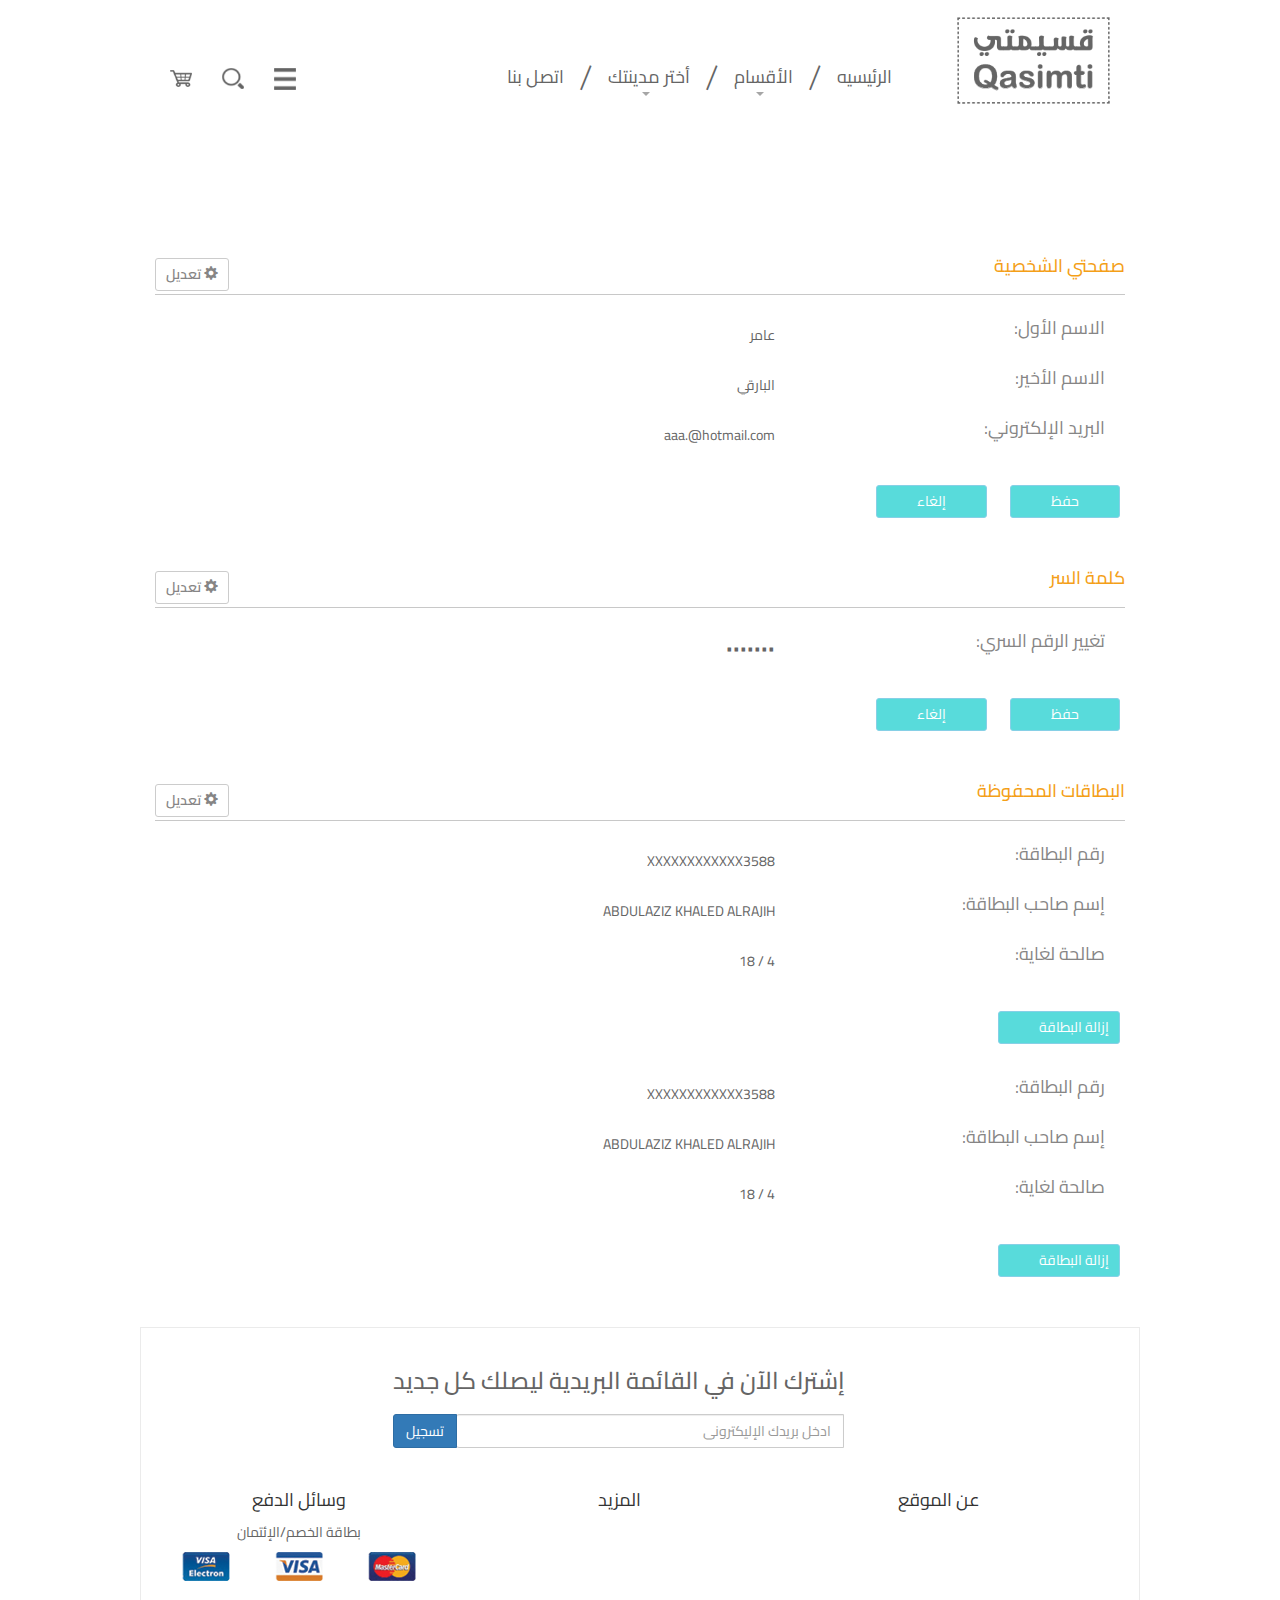
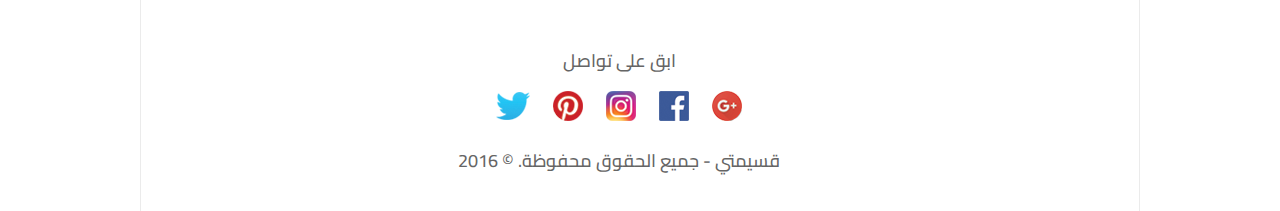
<file: Page1.html>
﻿<!DOCTYPE html>
<html lang="en">
<head>
    <meta charset="utf-8">
    <meta http-equiv="X-UA-Compatible" content="IE=edge">
    <meta name="viewport" content="width=device-width, initial-scale=1">
    <link rel="icon" href="assets/img/favicon.ico">

    <!-- The above 3 meta tags *must* come first in the head; any other head content must come *after* these tags -->
    <title>Qasimti - HomePage</title>
    <link href="https://fonts.googleapis.com/css?family=Cairo:300,400,600,700" rel="stylesheet">
    
    <!-- Bootstrap -->
    <link href="assets/css/bootstrap.css" rel="stylesheet">
    <link href="assets/css/StyleSheet.css" rel="stylesheet" />
    <link href="theme.css" rel="stylesheet" />
    <!-- HTML5 shim and Respond.js for IE8 support of HTML5 elements and media queries -->
    <!-- WARNING: Respond.js doesn't work if you view the page via file:// -->
    <!--[if lt IE 9]>
      <script src="https://oss.maxcdn.com/html5shiv/3.7.3/html5shiv.min.js"></script>
      <script src="https://oss.maxcdn.com/respond/1.4.2/respond.min.js"></script>
    <![endif]-->
    <style>
        .row {
    margin-bottom: 10px;
    margin-right: 5px;
    margin-left: 5px;
}
    </style>
</head>

  <body>

    <!-- Fixed navbar -->
    <nav class="navbar" data-toggle="sticky-onscroll">
      <div class="container">
        <div class="navbar-header">
          <button type="button" class="navbar-toggle collapsed" data-toggle="collapse" data-target="#navbar" aria-expanded="false" aria-controls="navbar">
            <span class="sr-only">Toggle navigation</span>
            <span class="icon-bar"></span>
            <span class="icon-bar"></span>
            <span class="icon-bar"></span>
          </button>
          <a class="navbar-brand" href="#">
              <img src="assets/img/logo.png" />
          </a>
        </div>
        <div id="navbar" class="navbar-collapse collapse">
          <ul class="nav navbar-nav">
            <li class="active"><a href="#">الرئيسيه</a></li>
              <li class="menu_sep">/</li>
            <li class="dropdown">
              <a href="#" class="dropdown-toggle" data-toggle="dropdown" role="button" aria-haspopup="true" aria-expanded="false">الأقسام <span class="caret"></span></a>
              <ul class="dropdown-menu">
                <li><a href="#">الرابط الاول</a></li>
                <li><a href="#">الرابط الثانى</a></li>
                <li><a href="#">الرابط الثالث</a></li>
              </ul>
            </li>
              <li class="menu_sep">/</li>
            <li class="dropdown">
                <a href="#" class="dropdown-toggle" data-toggle="dropdown" role="button" aria-haspopup="true" aria-expanded="false">أختر مدينتك <span class="caret"></span></a>
                <ul class="dropdown-menu">
                    <li><a href="#">الرابط الاول</a></li>
                    <li><a href="#">الرابط الثانى</a></li>
                    <li><a href="#">الرابط الثالث</a></li>
                </ul>
            </li>
              <li class="menu_sep">/</li>
            <li><a href="#contact">اتصل بنا</a></li>
          </ul>
            <ul class="nav navbar-nav navbar-left">
                <li><a href="../navbar/">
                        <img src="assets/img/menu-icon.png" />
                    </a></li>
                <li><a href="../navbar-static-top/">
                        <img src="assets/img/mag-icon.png" />
                    </a></li>
                <li class="active"><a href="./">
                    
                                       <img src="assets/img/cart-icon.png" />
                </a></li>
            </ul>
        </div><!--/.nav-collapse -->
      </div>
    </nav>

      <br /><br /><br />


      <div class="container personal" role="main">
          <div class="page-header personal_title">
              <h4>صفحتي الشخصية</h4>
              <div class="pull-left" style="margin-top: -27px;">
                  <button style="color:#868585; font-weight: 600;" type="button" class="btn btn-sm btn-default personal_change"><i class="glyphicon glyphicon-cog"></i> تعديل</button>
              </div>
          </div>
          <div class="row">
              <div class="col-md-4">
                  <label>
                      :الاسم الأول
                  </label>
              </div>
              <div class="col-md-8">
                  <input readonly class="text_box personal_text" type="text" value="عامر" />
              </div>
          </div>  
          <div class="row">
              <div class="col-md-4">
                  <label>
                      :الاسم الأخير
                  </label>
              </div>
              <div class="col-md-8">
                  <input readonly class="text_box personal_text" type="text" value="البارقي" />
              </div>
          </div> 
          <div class="row">
              <div class="col-md-4">
                  <label>
                      :البريد الإلكتروني
                  </label>
              </div>
              <div class="col-md-8">
                  <input readonly class="text_box personal_text" type="text" value="aaa.@hotmail.com" />
              </div>
          </div>  
      <br />
      <div class="row">
          <button disabled style="padding-right:40px; padding-left:40px; margin-left:20px;" type="button" class="btn btn-sm btn-info personal_bt"> حفظ</button>
          <button disabled style="padding-right:40px; padding-left:40px;" type="button" class="btn btn-sm btn-info personal_bt personal_cancel"> إلغاء</button>
      </div>       
      </div> <!-- /container -->

      <div class="container password" role="main">
          <div class="page-header personal_title">
              <h4>كلمة السر </h4>
              <div class="pull-left" style="margin-top: -27px;">
                  <button style="color:#868585; font-weight: 600;" type="button" class="btn btn-sm btn-default password_change"><i class="glyphicon glyphicon-cog"></i> تعديل</button>
              </div>
          </div>
          <div class="row">
              <div class="col-md-4">
                  <label>
                      :تغيير الرقم السري
                  </label>
              </div>
              <div class="col-md-8">
                  <input readonly class="text_box password_text" type="password" value="*******" />
              </div>
          </div>
          <br />
          <div class="row">
              <button disabled style="padding-right:40px; padding-left:40px; margin-left:20px;" type="button" class="btn btn-sm btn-info password_bt"> حفظ</button>
              <button disabled style="padding-right:40px; padding-left:40px;" type="button" class="btn btn-sm btn-info password_bt password_cancel"> إلغاء</button>
          </div>
      </div> <!-- /container -->

      <div class="container id" role="main">
          <div class="page-header personal_title">
              <h4>البطاقات المحفوظة </h4>
              <div class="pull-left" style="margin-top: -27px;">
                  <button style="color:#868585; font-weight: 600;" type="button" class="btn btn-sm btn-default id_change"><i class="glyphicon glyphicon-cog"></i> تعديل</button>
              </div>
          </div>
          <div class="row">
              <div class="col-md-4">
                  <label>
                      :رقم البطاقة
                  </label>
              </div>
              <div class="col-md-8">
                  <input readonly class="text_box id_text" type="text" value="XXXXXXXXXXXX3588" />
              </div>
          </div>
          <div class="row">
              <div class="col-md-4">
                  <label>
                      :إسم صاحب البطاقة
                  </label>
              </div>
              <div class="col-md-8">
                  <input readonly class="text_box id_text" type="text" value="ABDULAZIZ KHALED ALRAJIH" />
              </div>
          </div>
          <div class="row">
              <div class="col-md-4">
                  <label>
                      :صالحة لغاية
                  </label>
              </div>
              <div class="col-md-8">
                  <input readonly class="text_box id_text" type="text" value="4 / 18" />
              </div>
          </div>
          <br />
          <div class="row">
              <button disabled style="padding-left:40px; margin-left:20px;" type="button" class="btn btn-sm btn-info id_bt id_cancel"> إزالة البطاقة</button>
          </div>
      </div> <!-- /container -->

      <div class="container id" role="main">
      <br />
          <!--<div class="page-header personal_title">
              <h4>البطاقات المحفوظة </h4>
              <div class="pull-left" style="margin-top: -27px;">
                  <button style="color:#868585; font-weight: 600;" type="button" class="btn btn-sm btn-default"><i class="glyphicon glyphicon-cog"></i> تعديل</button>
              </div>
          </div>-->
          <div class="row">
              <div class="col-md-4">
                  <label>
                      :رقم البطاقة
                  </label>
              </div>
              <div class="col-md-8">
                  <input readonly class="text_box id_text" type="text" value="XXXXXXXXXXXX3588" />
              </div>
          </div>
          <div class="row">
              <div class="col-md-4">
                  <label>
                      :إسم صاحب البطاقة
                  </label>
              </div>
              <div class="col-md-8">
                  <input readonly class="text_box id_text" type="text" value="ABDULAZIZ KHALED ALRAJIH" />
              </div>
          </div>
          <div class="row">
              <div class="col-md-4">
                  <label>
                      :صالحة لغاية
                  </label>
              </div>
              <div class="col-md-8">
                  <input readonly class="text_box id_text" type="text" value="4 / 18" />
              </div>
          </div>
          <br />
          <div class="row">
              <button disabled style="padding-left:40px; margin-left:20px;" type="button" class="btn btn-sm btn-info id_bt id_cancel"> إزالة البطاقة</button>
          </div>
      </div> <!-- /container -->


      <footer class="container footer">
          <div class="container">
              <div class="row" style="text-align:center">
                  <div class="col-lg-12">
                      <h3>
                          إشترك الآن في القائمة البريدية ليصلك كل جديد
                      </h3>
                  </div>
                  </div>
              <div class="row">
                  <div class="col-lg-3"></div>
                  <div class="col-lg-6">
                      <div class="input-group">
                          <input type="text" class="form-control" placeholder="ادخل بريدك الإليكترونى">
                          <span class="input-group-btn">
                              <button class="btn btn-primary " type="button">تسجيل</button>
                          </span>
                      </div><!-- /input-group -->
                  </div>
                  <div class="col-lg-3"></div>
              </div>
              <br />
              <div class="row" style="text-align:center">
                  <div class="col-lg-4">
                      <button type="button" class="btn btn-lg btn-default no_border">عن الموقع</button>
                  </div>
                  <div class="col-lg-4">
                      <button type="button" class="btn btn-lg btn-default no_border">المزيد</button>
                  </div>
                  <div class="col-lg-4">
                      <button type="button" class="btn btn-lg btn-default no_border">وسائل الدفع</button>
                      <div class="">
                          <p>
                              بطاقة الخصم/الإئتمان
                          </p>
                      </div>
                      <div class="row">
                          <div class="col-xs-4">
                              <a href="#">
                                  <img src="assets/img/master_card.png" />
                              </a>
                          </div>
                          <div class="col-xs-4">
                              <a href="#">
                                  <img src="assets/img/Visa.png" />
                              </a>
                          </div>
                          <div class="col-xs-4">
                              <a href="#">
                                  <img src="assets/img/Visa_electron.png" />
                              </a>
                          </div>
                      </div>
                  </div>
              </div>
              <br /><br />
              <div class="row" style="text-align:center">
                  <div class="col-lg-3"></div>
                  <div class="col-lg-6">
                      <h4>
                          ابق على تواصل
                          
                      </h4>
                      
                      <table style="width: 60%; margin: 0 auto;">
                          <tr>
                              <td>
                                  <a href="#">
                                      <img src="assets/img/google.png" />
                                  </a>
                              </td>
                              <td>
                                  <a href="#">
                                      <img src="assets/img/facebook.png" />
                                  </a>
                              </td>
                              <td>
                                  <a href="#">
                                      <img src="assets/img/instegram.png" />
                                  </a>
                              </td>
                              <td>
                                  <a href="#">
                                      <img src="assets/img/penterest.png" />
                                  </a>
                              </td>
                              <td>
                                  <a href="#">
                                      <img src="assets/img/twitter.png" />
                                  </a>
                              </td>
                          </tr>
                      </table>
                  </div>
                  <div class="col-lg-3"></div>
              </div>
              <div class="row" style="text-align:center">
                  <div class="col-lg-3"></div>
                  <div class="col-lg-6">
                      <h4>
                          قسيمتي - جميع الحقوق محفوظة. © 2016
                      </h4>
                  </div>
                  <div class="col-lg-3"></div>
              </div>
              
              </div>
      </footer>



      <!-- jQuery (necessary for Bootstrap's JavaScript plugins) -->
      <script src="assets/js/jquery.min.js"></script>
      <!-- Include all compiled plugins (below), or include individual files as needed -->
      <script src="assets/js/bootstrap.min.js"></script>
      <script>
          $(document).ready(function() {
  // Custom
  var stickyToggle = function(sticky, stickyWrapper, scrollElement) {
    var stickyHeight = sticky.outerHeight();
    var stickyTop = stickyWrapper.offset().top;
    if (scrollElement.scrollTop() >= stickyTop){
      stickyWrapper.height(stickyHeight);
      sticky.addClass("is-sticky");
    }
    else{
      sticky.removeClass("is-sticky");
      stickyWrapper.height('auto');
    }
  };

  // Find all data-toggle="sticky-onscroll" elements
  $('[data-toggle="sticky-onscroll"]').each(function() {
    var sticky = $(this);
    var stickyWrapper = $('<div>').addClass('sticky-wrapper'); // insert hidden element to maintain actual top offset on page
    sticky.before(stickyWrapper);
    sticky.addClass('sticky');

    // Scroll & resize events
    $(window).on('scroll.sticky-onscroll resize.sticky-onscroll', function() {
      stickyToggle(sticky, stickyWrapper, $(this));
    });

    // On page load
    stickyToggle(sticky, stickyWrapper, $(window));
  });
          });


          $('.personal_change').click(function () {
              $('.personal_bt').removeAttr('disabled');
              $('.personal_text').removeAttr('readonly');
          });
          $('.personal_cancel').click(function () {
              //alert('sds');
              $('.personal_bt').attr('disabled', 'disabled');
              $('.personal_text').attr('readonly', 'readonly');
          });

          $('.password_change').click(function () {
              $('.password_bt').removeAttr('disabled');
              $('.password_text').removeAttr('readonly');
          });
          $('.password_cancel').click(function () {
              //alert('sds');
              $('.password_bt').attr('disabled', 'disabled');
              $('.password_text').attr('readonly', 'readonly');
          });

          $('.id_change').click(function () {
              $('.id_bt').removeAttr('disabled');
              $('.id_text').removeAttr('readonly');
          });
          $('.id_cancel').click(function () {
              //alert('sds');
              $('.id_bt').attr('disabled', 'disabled');
              $('.id_text').attr('readonly', 'readonly');
          });

      </script>
  </body>
</html>
</file>
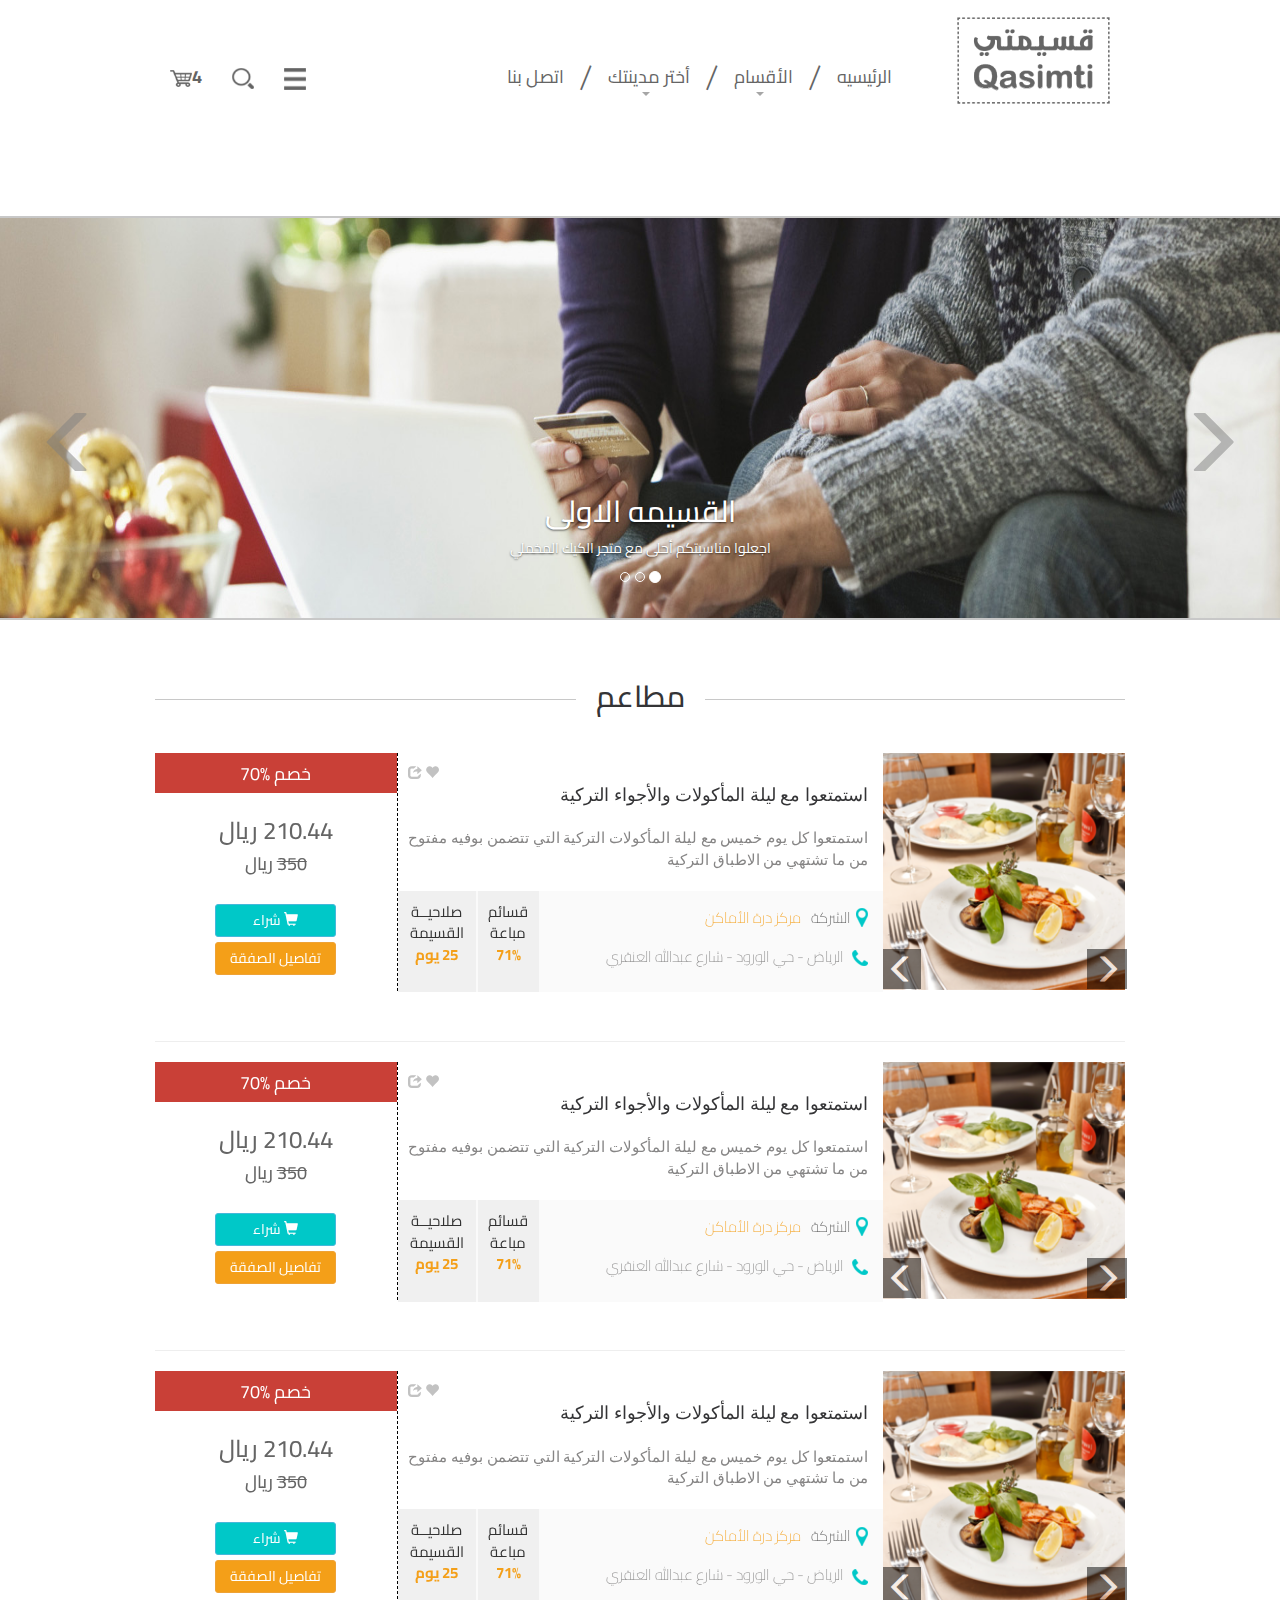
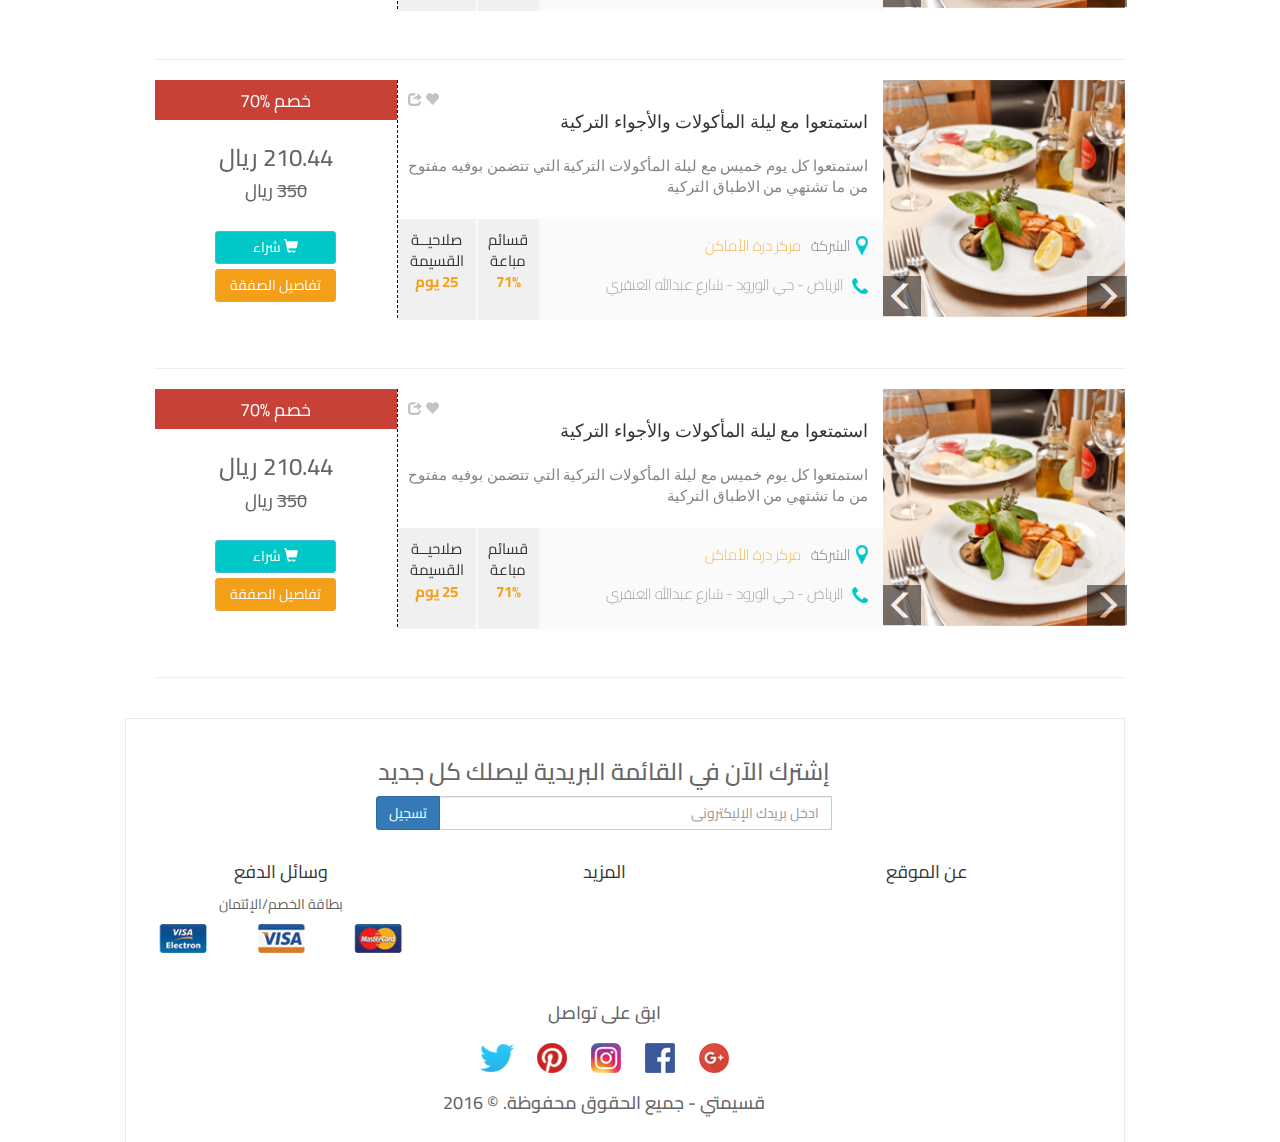
<file: Page2 - Copy.html>
<!DOCTYPE html>
<html lang="en">
<head>
    <meta charset="utf-8">
    <meta http-equiv="X-UA-Compatible" content="IE=edge">
    <meta name="viewport" content="width=device-width, initial-scale=1">
    <link rel="icon" href="assets/img/favicon.ico">

    <!-- The above 3 meta tags *must* come first in the head; any other head content must come *after* these tags -->
    <title>Qasimti - HomePage</title>
    <link href="https://fonts.googleapis.com/css?family=Cairo:300,400,600,700" rel="stylesheet">
    
    <!-- Bootstrap -->
    <link href="assets/css/bootstrap.css" rel="stylesheet">
    <link href="assets/css/StyleSheet.css" rel="stylesheet" />
    <link href="theme.css" rel="stylesheet" />
    <!-- HTML5 shim and Respond.js for IE8 support of HTML5 elements and media queries -->
    <!-- WARNING: Respond.js doesn't work if you view the page via file:// -->
    <!--[if lt IE 9]>
      <script src="https://oss.maxcdn.com/html5shiv/3.7.3/html5shiv.min.js"></script>
      <script src="https://oss.maxcdn.com/respond/1.4.2/respond.min.js"></script>
    <![endif]-->
    <style>
        .carousel-control .glyphicon-chevron-left.up, .carousel-control .glyphicon-chevron-right.up
        {
            top: 85%;
        }
        span.glyphicon.glyphicon-chevron-left.up, span.glyphicon.glyphicon-chevron-right.up {
            text-shadow: none;
            color: white;
            opacity: 1;
            font-size: 40px;
            background-color: black;
            line-height: 71px;
        }
    </style>
</head>

  <body>

    <!-- Fixed navbar -->
    <nav class="navbar" data-toggle="sticky-onscroll">
      <div class="container">
        <div class="navbar-header">
          <button type="button" class="navbar-toggle collapsed" data-toggle="collapse" data-target="#navbar" aria-expanded="false" aria-controls="navbar">
            <span class="sr-only">Toggle navigation</span>
            <span class="icon-bar"></span>
            <span class="icon-bar"></span>
            <span class="icon-bar"></span>
          </button>
          <a class="navbar-brand" href="#">
              <img src="assets/img/logo.png" />
          </a>
        </div>
        <div id="navbar" class="navbar-collapse collapse">
          <ul class="nav navbar-nav">
            <li class="active"><a href="#">الرئيسيه</a></li>
              <li class="menu_sep">/</li>
            <li class="dropdown">
              <a href="#" class="dropdown-toggle" data-toggle="dropdown" role="button" aria-haspopup="true" aria-expanded="false">الأقسام <span class="caret"></span></a>
              <ul class="dropdown-menu">
                <li><a href="#">الرابط الاول</a></li>
                <li><a href="#">الرابط الثانى</a></li>
                <li><a href="#">الرابط الثالث</a></li>
              </ul>
            </li>
              <li class="menu_sep">/</li>
            <li class="dropdown">
                <a href="#" class="dropdown-toggle" data-toggle="dropdown" role="button" aria-haspopup="true" aria-expanded="false">أختر مدينتك <span class="caret"></span></a>
                <ul class="dropdown-menu">
                    <li><a href="#">الرابط الاول</a></li>
                    <li><a href="#">الرابط الثانى</a></li>
                    <li><a href="#">الرابط الثالث</a></li>
                </ul>
            </li>
              <li class="menu_sep">/</li>
            <li><a href="#contact">اتصل بنا</a></li>
          </ul>
            <ul class="nav navbar-nav navbar-left">
                <li><a href="../navbar/">
                        <img src="assets/img/menu-icon.png" />
                    </a></li>
                <li><a href="../navbar-static-top/">
                        <img src="assets/img/mag-icon.png" />
                    </a></li>
                <li class="active"><a href="./">
                    
                                       <b> 4</b><img src="assets/img/cart-icon.png" />
                </a></li>
            </ul>
        </div><!--/.nav-collapse -->
      </div>
    </nav>

      <br /><br /><br />

    
      
           <div id="carousel-example-generic" class="carousel slide" data-ride="carousel">
          <ol class="carousel-indicators">
              <li data-target="#carousel-example-generic" data-slide-to="0" class="active"></li>
              <li data-target="#carousel-example-generic" data-slide-to="1"></li>
              <li data-target="#carousel-example-generic" data-slide-to="2"></li>
          </ol>
          <div class="carousel-inner" role="listbox">
              <div class="item active">
                  <img src="assets/img/slider1.jpg" alt="First slide">
                  <div class="carousel-caption">
                      <h2>القسيمه الاولى</h2>
                      <p>اجعلوا مناسبتكم أحلى مع متجر الكيك المخملي</p>
                  </div>
              </div>
              <div class="item">
                  <img src="assets/img/slider2.jpg" alt="First slide">
                  <div class="carousel-caption">
                      <h2>القسيمه الثانيه</h2>
                      <p>اجعلوا مناسبتكم أحلى مع متجر الكيك المخملي</p>
                  </div>
              </div>
              <div class="item">
                  <img src="assets/img/bg.png" alt="First slide">
                  <div class="carousel-caption">
                      <h2>القسيمه الثالثه</h2>
                      <p>اجعلوا مناسبتكم أحلى مع متجر الكيك المخملي</p>
                  </div>
              </div>
          </div>
          <a class="left carousel-control" href="#carousel-example-generic" role="button" data-slide="prev">
              <span class="glyphicon glyphicon-chevron-left" aria-hidden="true"></span>
              <span class="sr-only">Previous</span>
          </a>
          <a class="right carousel-control" href="#carousel-example-generic" role="button" data-slide="next">
              <span class="glyphicon glyphicon-chevron-right" aria-hidden="true"></span>
              <span class="sr-only">Next</span>
          </a>
      </div>

      <div class="container Mata3em" role="main">
          <div class="page-header">
              <h1>مطاعم</h1>
              <div class="line"></div>
          </div>
          
          
       
          
          

           <div> <!--------------------------------- container------------------------------>
              
          <div class="row no-gutter">
    <div class="col-md-3">
        
        
        
   <div id="carousel-example-generic1" class="carousel slide" data-ride="carousel"  >
        
        <div class="carousel-inner" role="listbox" >
          <div class="item active"  >
              <img  src="assets/img/item6.png" alt="First slide image" style=" max-height: 237px !important;" >
            
          </div>
          <div class="item">
              <img src="assets/img/item6.png" alt="Second slide image" style=" max-height: 237px !important;" >
            
          </div>
          <div class="item">
              <img src="assets/img/item6.png" alt="Third slide image" style=" max-height: 237px !important;" >
            
          </div>
        </div>
       <a class="left carousel-control" href="#carousel-example-generic1" role="button" data-slide="prev">
           <span class="glyphicon glyphicon-chevron-left" aria-hidden="true" style="font-size:30px;    background-color: black;    line-height: 40px;color:white; top: 87%;width:40px;height:40px;"></span>
           <span class="sr-only">Previous</span>
       </a>
          
          
          
         <a class="right carousel-control" href="#carousel-example-generic1" role="button" data-slide="next">
             <span class="glyphicon glyphicon-chevron-right" aria-hidden="true" style="font-size:30px;    background-color: black;    line-height: 40px;color:white; top: 87%;width:40px;height:40px;"></span>
             <span class="sr-only">Next</span></a></div>
        
         
        
    </div>
    <div class="col-md-6">
      <div class="jumbotron"> <div align="left" class="row"><div class="sharelove">
      <a><span  class="glyphicon glyphicon-heart" aria-hidden="true"></span></a>
          <a><span class="glyphicon glyphicon-share" aria-hidden="true"></span></a></div> </div>
      <div class="row">
          <div class="tit">
          <div class="choose">استمتعوا مع ليلة المأكولات والأجواء التركية</div><br>
        <div class="choosedesc">استمتعوا كل يوم خميس مع ليلة المأكولات التركية التي تتضمن بوفيه
مفتوح من ما تشتهي من الاطباق التركية</div>
</div>
         </div> 
          
 <br>         
<table class="tgk" border="0" width="100%">
  <tr>
      <th class="tg-lkb1" colspan="5"><p>
                          <img style="margin-left:5px;" src="assets/img/location.png"><span style="font-size: 15px;color:#505050; margin-left:5px;">الشركة</span> <span style="font-size: 15px;color:#f49f18;">مركز درة الأماكن</span>
                      </p>
                      <p style="font-size: 15px;color:#868585;">
                          <img style="margin-left:5px;" src="assets/img/mobile.png"><span>
                              الرياض - حي الورود - شارع عبدالله العنقري
                          </span>
                      </p></th>
   
    <th class="tg-p7s4" style="border-left-width:2px;border-left-color: #fafafa;">
        قسائم
        <br>
مباعة 
      <br>  <b style="color:#f49f18;">71%</b>
</th>
       <th class="tg-p7s4">صلاحيــة
                  <br>
القسيمة
     <br>  <b style="color:#f49f18;">25 يوم</b>
      </th>
    
  </tr>
</table>
          
          

        
      </div>
    </div>
    <div class="col-md-3 " style="border-right:1px dashed black;margin-bottom:30px;">
      <div class="row"  >
          <label class="redbox">
             <h3></h3> خصم %70
          
          </label>
             <h3 class="price">210.44  ريال </h3>
          <h4 class="price"><s>350</s> ريال</h4>
          <br>
            <center ><button style="width:50%; " type="button" class="btn btn-sm btn-info"><i class="glyphicon glyphicon-shopping-cart"></i> شراء</button>
                <div class="safka" >
                <button  style="width:50%; margin-bottom:16px;" type="button"  class="btn btn-sm btn-warning"> تفاصيل الصفقة</button>
          
          </div>
          </center>
                              

         
        </div>
        
    </div>
  </div>
              </div> 
          <hr>
          <!--------------------------------------------- /container ------------------------------------>
          
        
      <div> <!--------------------------------- container------------------------------>
              
          <div class="row no-gutter">
    <div class="col-md-3">
        
        
        
   <div id="carousel-example-genericc" class="carousel slide" data-ride="carousel"  >
        
        <div class="carousel-inner" role="listbox" >
          <div class="item active"  >
              <img  src="assets/img/item6.png" alt="First slide image" style=" max-height: 237px !important;" >
            
          </div>
          <div class="item">
              <img src="assets/img/item6.png" alt="Second slide image" style=" max-height: 237px !important;" >
            
          </div>
          <div class="item">
              <img src="assets/img/item6.png" alt="Third slide image" style=" max-height: 237px !important;" >
            
          </div>
        </div>
       <a class="left carousel-control" href="#carousel-example-genericc" role="button" data-slide="prev">
           <span class="glyphicon glyphicon-chevron-left" aria-hidden="true" style="font-size:30px;    background-color: black;    line-height: 40px;color:white; top: 87%;width:40px;height:40px;"></span>
           <span class="sr-only">Previous</span>
       </a>
          
          
          
         <a class="right carousel-control" href="#carousel-example-genericc" role="button" data-slide="next">
             <span class="glyphicon glyphicon-chevron-right" aria-hidden="true" style="font-size:30px;    background-color: black;    line-height: 40px;color:white; top: 87%;width:40px;height:40px;"></span>
             <span class="sr-only">Next</span></a></div>
        
         
        
    </div>
    <div class="col-md-6">
      <div class="jumbotron"> <div align="left" class="row"><div class="sharelove">
      <a><span  class="glyphicon glyphicon-heart" aria-hidden="true"></span></a>
          <a><span class="glyphicon glyphicon-share" aria-hidden="true"></span></a></div> </div>
      <div class="row">
          <div class="tit">
          <div class="choose">استمتعوا مع ليلة المأكولات والأجواء التركية</div><br>
        <div class="choosedesc">استمتعوا كل يوم خميس مع ليلة المأكولات التركية التي تتضمن بوفيه
مفتوح من ما تشتهي من الاطباق التركية</div>
</div>
         </div> 
          
 <br>         
<table class="tgk" border="0" width="100%">
  <tr>
      <th class="tg-lkb1" colspan="5"><p>
                          <img style="margin-left:5px;" src="assets/img/location.png"><span style="font-size: 15px;color:#505050; margin-left:5px;">الشركة</span> <span style="font-size: 15px;color:#f49f18;">مركز درة الأماكن</span>
                      </p>
                      <p style="font-size: 15px;color:#868585;">
                          <img style="margin-left:5px;" src="assets/img/mobile.png"><span>
                              الرياض - حي الورود - شارع عبدالله العنقري
                          </span>
                      </p></th>
   
    <th class="tg-p7s4" style="border-left-width:2px;border-left-color: #fafafa;">
        قسائم
        <br>
مباعة 
      <br>  <b style="color:#f49f18;">71%</b>
</th>
       <th class="tg-p7s4">صلاحيــة
                  <br>
القسيمة
     <br>  <b style="color:#f49f18;">25 يوم</b>
      </th>
    
  </tr>
</table>
          
          

        
      </div>
    </div>
    <div class="col-md-3 " style="border-right:1px dashed black;margin-bottom:30px;">
      <div class="row"  >
          <label class="redbox">
             <h3></h3> خصم %70
          
          </label>
             <h3 class="price">210.44  ريال </h3>
          <h4 class="price"><s>350</s> ريال</h4>
          <br>
            <center ><button style="width:50%; " type="button" class="btn btn-sm btn-info"><i class="glyphicon glyphicon-shopping-cart"></i> شراء</button>
                <div class="safka" >
                <button  style="width:50%; margin-bottom:16px;" type="button"  class="btn btn-sm btn-warning"> تفاصيل الصفقة</button>
          
          </div>
          </center>
                              

         
        </div>
        
    </div>
  </div>
              </div> 
          <hr>
          <!--------------------------------------------- /container ------------------------------------>
          
          <div> <!--------------------------------- container------------------------------>
              
          <div class="row no-gutter">
    <div class="col-md-3">
        
        
        
   <div id="carousel-example-generic2" class="carousel slide" data-ride="carousel"  >
        
        <div class="carousel-inner" role="listbox" >
          <div class="item active"  >
              <img  src="assets/img/item6.png" alt="First slide image" style=" max-height: 237px !important;" >
            
          </div>
          <div class="item">
              <img src="assets/img/item6.png" alt="Second slide image" style=" max-height: 237px !important;" >
            
          </div>
          <div class="item">
              <img src="assets/img/item6.png" alt="Third slide image" style=" max-height: 237px !important;" >
            
          </div>
        </div>
       <a class="left carousel-control" href="#carousel-example-generic2" role="button" data-slide="prev">
           <span class="glyphicon glyphicon-chevron-left" aria-hidden="true" style="font-size:30px;    background-color: black;    line-height: 40px;color:white; top: 87%;width:40px;height:40px;"></span>
           <span class="sr-only">Previous</span>
       </a>
          
          
          
         <a class="right carousel-control" href="#carousel-example-generic2" role="button" data-slide="next">
             <span class="glyphicon glyphicon-chevron-right" aria-hidden="true" style="font-size:30px;    background-color: black;    line-height: 40px;color:white; top: 87%;width:40px;height:40px;"></span>
             <span class="sr-only">Next</span></a></div>
        
         
        
    </div>
    <div class="col-md-6">
      <div class="jumbotron"> <div align="left" class="row"><div class="sharelove">
      <a><span  class="glyphicon glyphicon-heart" aria-hidden="true"></span></a>
          <a><span class="glyphicon glyphicon-share" aria-hidden="true"></span></a></div> </div>
      <div class="row">
          <div class="tit">
          <div class="choose">استمتعوا مع ليلة المأكولات والأجواء التركية</div><br>
        <div class="choosedesc">استمتعوا كل يوم خميس مع ليلة المأكولات التركية التي تتضمن بوفيه
مفتوح من ما تشتهي من الاطباق التركية</div>
</div>
         </div> 
          
 <br>         
<table class="tgk" border="0" width="100%">
  <tr>
      <th class="tg-lkb1" colspan="5"><p>
                          <img style="margin-left:5px;" src="assets/img/location.png"><span style="font-size: 15px;color:#505050; margin-left:5px;">الشركة</span> <span style="font-size: 15px;color:#f49f18;">مركز درة الأماكن</span>
                      </p>
                      <p style="font-size: 15px;color:#868585;">
                          <img style="margin-left:5px;" src="assets/img/mobile.png"><span>
                              الرياض - حي الورود - شارع عبدالله العنقري
                          </span>
                      </p></th>
   
    <th class="tg-p7s4" style="border-left-width:2px;border-left-color: #fafafa;">
        قسائم
        <br>
مباعة 
      <br>  <b style="color:#f49f18;">71%</b>
</th>
       <th class="tg-p7s4">صلاحيــة
                  <br>
القسيمة
     <br>  <b style="color:#f49f18;">25 يوم</b>
      </th>
    
  </tr>
</table>
          
          

        
      </div>
    </div>
    <div class="col-md-3 " style="border-right:1px dashed black;margin-bottom:30px;">
      <div class="row"  >
          <label class="redbox">
             <h3></h3> خصم %70
          
          </label>
             <h3 class="price">210.44  ريال </h3>
          <h4 class="price"><s>350</s> ريال</h4>
          <br>
            <center ><button style="width:50%; " type="button" class="btn btn-sm btn-info"><i class="glyphicon glyphicon-shopping-cart"></i> شراء</button>
                <div class="safka" >
                <button  style="width:50%; margin-bottom:16px;" type="button"  class="btn btn-sm btn-warning"> تفاصيل الصفقة</button>
          
          </div>
          </center>
                              

         
        </div>
        
    </div>
  </div>
              </div> 
          <hr>
          <!--------------------------------------------- /container ------------------------------------>
          
          
        <div> <!--------------------------------- container------------------------------>
              
          <div class="row no-gutter">
    <div class="col-md-3">
        
        
        
   <div id="carousel-example-generic3" class="carousel slide" data-ride="carousel"  >
        
        <div class="carousel-inner" role="listbox" >
          <div class="item active"  >
              <img  src="assets/img/item6.png" alt="First slide image" style=" max-height: 237px !important;" >
            
          </div>
          <div class="item">
              <img src="assets/img/item6.png" alt="Second slide image" style=" max-height: 237px !important;" >
            
          </div>
          <div class="item">
              <img src="assets/img/item6.png" alt="Third slide image" style=" max-height: 237px !important;" >
            
          </div>
        </div>
       <a class="left carousel-control" href="#carousel-example-generic3" role="button" data-slide="prev">
           <span class="glyphicon glyphicon-chevron-left" aria-hidden="true" style="font-size:30px;    background-color: black;    line-height: 40px;color:white; top: 87%;width:40px;height:40px;"></span>
           <span class="sr-only">Previous</span>
       </a>
          
          
          
         <a class="right carousel-control" href="#carousel-example-generic3" role="button" data-slide="next">
             <span class="glyphicon glyphicon-chevron-right" aria-hidden="true" style="font-size:30px;    background-color: black;    line-height: 40px;color:white; top: 87%;width:40px;height:40px;"></span>
             <span class="sr-only">Next</span></a></div>
        
         
        
    </div>
    <div class="col-md-6">
      <div class="jumbotron"> <div align="left" class="row"><div class="sharelove">
      <a><span  class="glyphicon glyphicon-heart" aria-hidden="true"></span></a>
          <a><span class="glyphicon glyphicon-share" aria-hidden="true"></span></a></div> </div>
      <div class="row">
          <div class="tit">
          <div class="choose">استمتعوا مع ليلة المأكولات والأجواء التركية</div><br>
        <div class="choosedesc">استمتعوا كل يوم خميس مع ليلة المأكولات التركية التي تتضمن بوفيه
مفتوح من ما تشتهي من الاطباق التركية</div>
</div>
         </div> 
          
 <br>         
<table class="tgk" border="0" width="100%">
  <tr>
      <th class="tg-lkb1" colspan="5"><p>
                          <img style="margin-left:5px;" src="assets/img/location.png"><span style="font-size: 15px;color:#505050; margin-left:5px;">الشركة</span> <span style="font-size: 15px;color:#f49f18;">مركز درة الأماكن</span>
                      </p>
                      <p style="font-size: 15px;color:#868585;">
                          <img style="margin-left:5px;" src="assets/img/mobile.png"><span>
                              الرياض - حي الورود - شارع عبدالله العنقري
                          </span>
                      </p></th>
   
    <th class="tg-p7s4" style="border-left-width:2px;border-left-color: #fafafa;">
        قسائم
        <br>
مباعة 
      <br>  <b style="color:#f49f18;">71%</b>
</th>
       <th class="tg-p7s4">صلاحيــة
                  <br>
القسيمة
     <br>  <b style="color:#f49f18;">25 يوم</b>
      </th>
    
  </tr>
</table>
          
          

        
      </div>
    </div>
    <div class="col-md-3 " style="border-right:1px dashed black;margin-bottom:30px;">
      <div class="row"  >
          <label class="redbox">
             <h3></h3> خصم %70
          
          </label>
             <h3 class="price">210.44  ريال </h3>
          <h4 class="price"><s>350</s> ريال</h4>
          <br>
            <center ><button style="width:50%; " type="button" class="btn btn-sm btn-info"><i class="glyphicon glyphicon-shopping-cart"></i> شراء</button>
                <div class="safka" >
                <button  style="width:50%; margin-bottom:16px;" type="button"  class="btn btn-sm btn-warning"> تفاصيل الصفقة</button>
          
          </div>
          </center>
                              

         
        </div>
        
    </div>
  </div>
              </div> 
          <hr>
          <!--------------------------------------------- /container ------------------------------------>
          
        
      
        <div> <!--------------------------------- container------------------------------>
              
          <div class="row no-gutter">
    <div class="col-md-3">
        
        
        
   <div id="carousel-example-generic4" class="carousel slide" data-ride="carousel"  >
        
        <div class="carousel-inner" role="listbox" >
          <div class="item active"  >
              <img  src="assets/img/item6.png" alt="First slide image" style=" max-height: 237px !important;" >
            
          </div>
          <div class="item">
              <img src="assets/img/item6.png" alt="Second slide image" style=" max-height: 237px !important;" >
            
          </div>
          <div class="item">
              <img src="assets/img/item6.png" alt="Third slide image" style=" max-height: 237px !important;" >
            
          </div>
        </div>
       <a class="left carousel-control" href="#carousel-example-generic4" role="button" data-slide="prev">
           <span class="glyphicon glyphicon-chevron-left" aria-hidden="true" style="font-size:30px;    background-color: black;    line-height: 40px;color:white; top: 87%;width:40px;height:40px;"></span>
           <span class="sr-only">Previous</span>
       </a>
          
          
          
         <a class="right carousel-control" href="#carousel-example-generic4" role="button" data-slide="next">
             <span class="glyphicon glyphicon-chevron-right" aria-hidden="true" style="font-size:30px;    background-color: black;    line-height: 40px;color:white; top: 87%;width:40px;height:40px;"></span>
             <span class="sr-only">Next</span></a></div>
        
         
        
    </div>
    <div class="col-md-6">
      <div class="jumbotron"> <div align="left" class="row"><div class="sharelove">
      <a><span  class="glyphicon glyphicon-heart" aria-hidden="true"></span></a>
          <a><span class="glyphicon glyphicon-share" aria-hidden="true"></span></a></div> </div>
      <div class="row">
          <div class="tit">
          <div class="choose">استمتعوا مع ليلة المأكولات والأجواء التركية</div><br>
        <div class="choosedesc">استمتعوا كل يوم خميس مع ليلة المأكولات التركية التي تتضمن بوفيه
مفتوح من ما تشتهي من الاطباق التركية</div>
</div>
         </div> 
          
 <br>         
<table class="tgk" border="0" width="100%">
  <tr>
      <th class="tg-lkb1" colspan="5"><p>
                          <img style="margin-left:5px;" src="assets/img/location.png"><span style="font-size: 15px;color:#505050; margin-left:5px;">الشركة</span> <span style="font-size: 15px;color:#f49f18;">مركز درة الأماكن</span>
                      </p>
                      <p style="font-size: 15px;color:#868585;">
                          <img style="margin-left:5px;" src="assets/img/mobile.png"><span>
                              الرياض - حي الورود - شارع عبدالله العنقري
                          </span>
                      </p></th>
   
    <th class="tg-p7s4" style="border-left-width:2px;border-left-color: #fafafa;">
        قسائم
        <br>
مباعة 
      <br>  <b style="color:#f49f18;">71%</b>
</th>
       <th class="tg-p7s4">صلاحيــة
                  <br>
القسيمة
     <br>  <b style="color:#f49f18;">25 يوم</b>
      </th>
    
  </tr>
</table>
          
          

        
      </div>
    </div>
    <div class="col-md-3 " style="border-right:1px dashed black;margin-bottom:30px;">
      <div class="row"  >
          <label class="redbox">
             <h3></h3> خصم %70
          
          </label>
             <h3 class="price">210.44  ريال </h3>
          <h4 class="price"><s>350</s> ريال</h4>
          <br>
            <center ><button style="width:50%; " type="button" class="btn btn-sm btn-info"><i class="glyphicon glyphicon-shopping-cart"></i> شراء</button>
                <div class="safka" >
                <button  style="width:50%; margin-bottom:16px;" type="button"  class="btn btn-sm btn-warning"> تفاصيل الصفقة</button>
          
          </div>
          </center>
                              

         
        </div>
        
    </div>
  </div>
              </div> 
          <hr>
          <!--------------------------------------------- /container ------------------------------------>
          
        
      
      
        
      
      
      
      
      
      
      
      
      
      
      

      <footer class="container footer">
          <div class="container">
              <div class="row" style="text-align:center">
                  <div class="col-lg-12">
                      <h3>
                          إشترك الآن في القائمة البريدية ليصلك كل جديد
                      </h3>
                  </div>
                  </div>
              <div class="row">
                  <div class="col-lg-3"></div>
                  <div class="col-lg-6">
                      <div class="input-group">
                          <input type="text" class="form-control" placeholder="ادخل بريدك الإليكترونى">
                          <span class="input-group-btn">
                              <button class="btn btn-primary " type="button">تسجيل</button>
                          </span>
                      </div><!-- /input-group -->
                  </div>
                  <div class="col-lg-3"></div>
              </div>
              <br />
              <div class="row" style="text-align:center">
                  <div class="col-lg-4">
                      <button type="button" class="btn btn-lg btn-default no_border">عن الموقع</button>
                  </div>
                  <div class="col-lg-4">
                      <button type="button" class="btn btn-lg btn-default no_border">المزيد</button>
                  </div>
                  <div class="col-lg-4">
                      <button type="button" class="btn btn-lg btn-default no_border">وسائل الدفع</button>
                      <div class="">
                          <p>
                              بطاقة الخصم/الإئتمان
                          </p>
                      </div>
                      <div class="row">
                          <div class="col-xs-4">
                              <a href="#">
                                  <img src="assets/img/master_card.png" />
                              </a>
                          </div>
                          <div class="col-xs-4">
                              <a href="#">
                                  <img src="assets/img/Visa.png" />
                              </a>
                          </div>
                          <div class="col-xs-4">
                              <a href="#">
                                  <img src="assets/img/Visa_electron.png" />
                              </a>
                          </div>
                      </div>
                  </div>
              </div>
              <br /><br />
              <div class="row" style="text-align:center">
                  <div class="col-lg-3"></div>
                  <div class="col-lg-6">
                      <h4>
                          ابق على تواصل
                          
                      </h4>
                      
                      <table style="width: 60%; margin: 0 auto;">
                          <tr>
                              <td>
                                  <a href="#">
                                      <img src="assets/img/google.png" />
                                  </a>
                              </td>
                              <td>
                                  <a href="#">
                                      <img src="assets/img/facebook.png" />
                                  </a>
                              </td>
                              <td>
                                  <a href="#">
                                      <img src="assets/img/instegram.png" />
                                  </a>
                              </td>
                              <td>
                                  <a href="#">
                                      <img src="assets/img/penterest.png" />
                                  </a>
                              </td>
                              <td>
                                  <a href="#">
                                      <img src="assets/img/twitter.png" />
                                  </a>
                              </td>
                          </tr>
                      </table>
                  </div>
                  <div class="col-lg-3"></div>
              </div>
              <div class="row" style="text-align:center">
                  <div class="col-lg-3"></div>
                  <div class="col-lg-6">
                      <h4>
                          قسيمتي - جميع الحقوق محفوظة. © 2016
                      </h4>
                  </div>
                  <div class="col-lg-3"></div>
              </div>
              
              </div>
      </footer>


      <!-- jQuery (necessary for Bootstrap's JavaScript plugins) -->
      <script src="assets/js/jquery.min.js"></script>
      <!-- Include all compiled plugins (below), or include individual files as needed -->
      <script src="assets/js/bootstrap.min.js"></script>
      <script>
          $(document).ready(function() {
  // Custom
  var stickyToggle = function(sticky, stickyWrapper, scrollElement) {
    var stickyHeight = sticky.outerHeight();
    var stickyTop = stickyWrapper.offset().top;
    if (scrollElement.scrollTop() >= stickyTop){
      stickyWrapper.height(stickyHeight);
      sticky.addClass("is-sticky");
    }
    else{
      sticky.removeClass("is-sticky");
      stickyWrapper.height('auto');
    }
  };

  // Find all data-toggle="sticky-onscroll" elements
  $('[data-toggle="sticky-onscroll"]').each(function() {
    var sticky = $(this);
    var stickyWrapper = $('<div>').addClass('sticky-wrapper'); // insert hidden element to maintain actual top offset on page
    sticky.before(stickyWrapper);
    sticky.addClass('sticky');

    // Scroll & resize events
    $(window).on('scroll.sticky-onscroll resize.sticky-onscroll', function() {
      stickyToggle(sticky, stickyWrapper, $(this));
    });

    // On page load
    stickyToggle(sticky, stickyWrapper, $(window));
  });
});
      </script>
  </body>
</html>
</file>
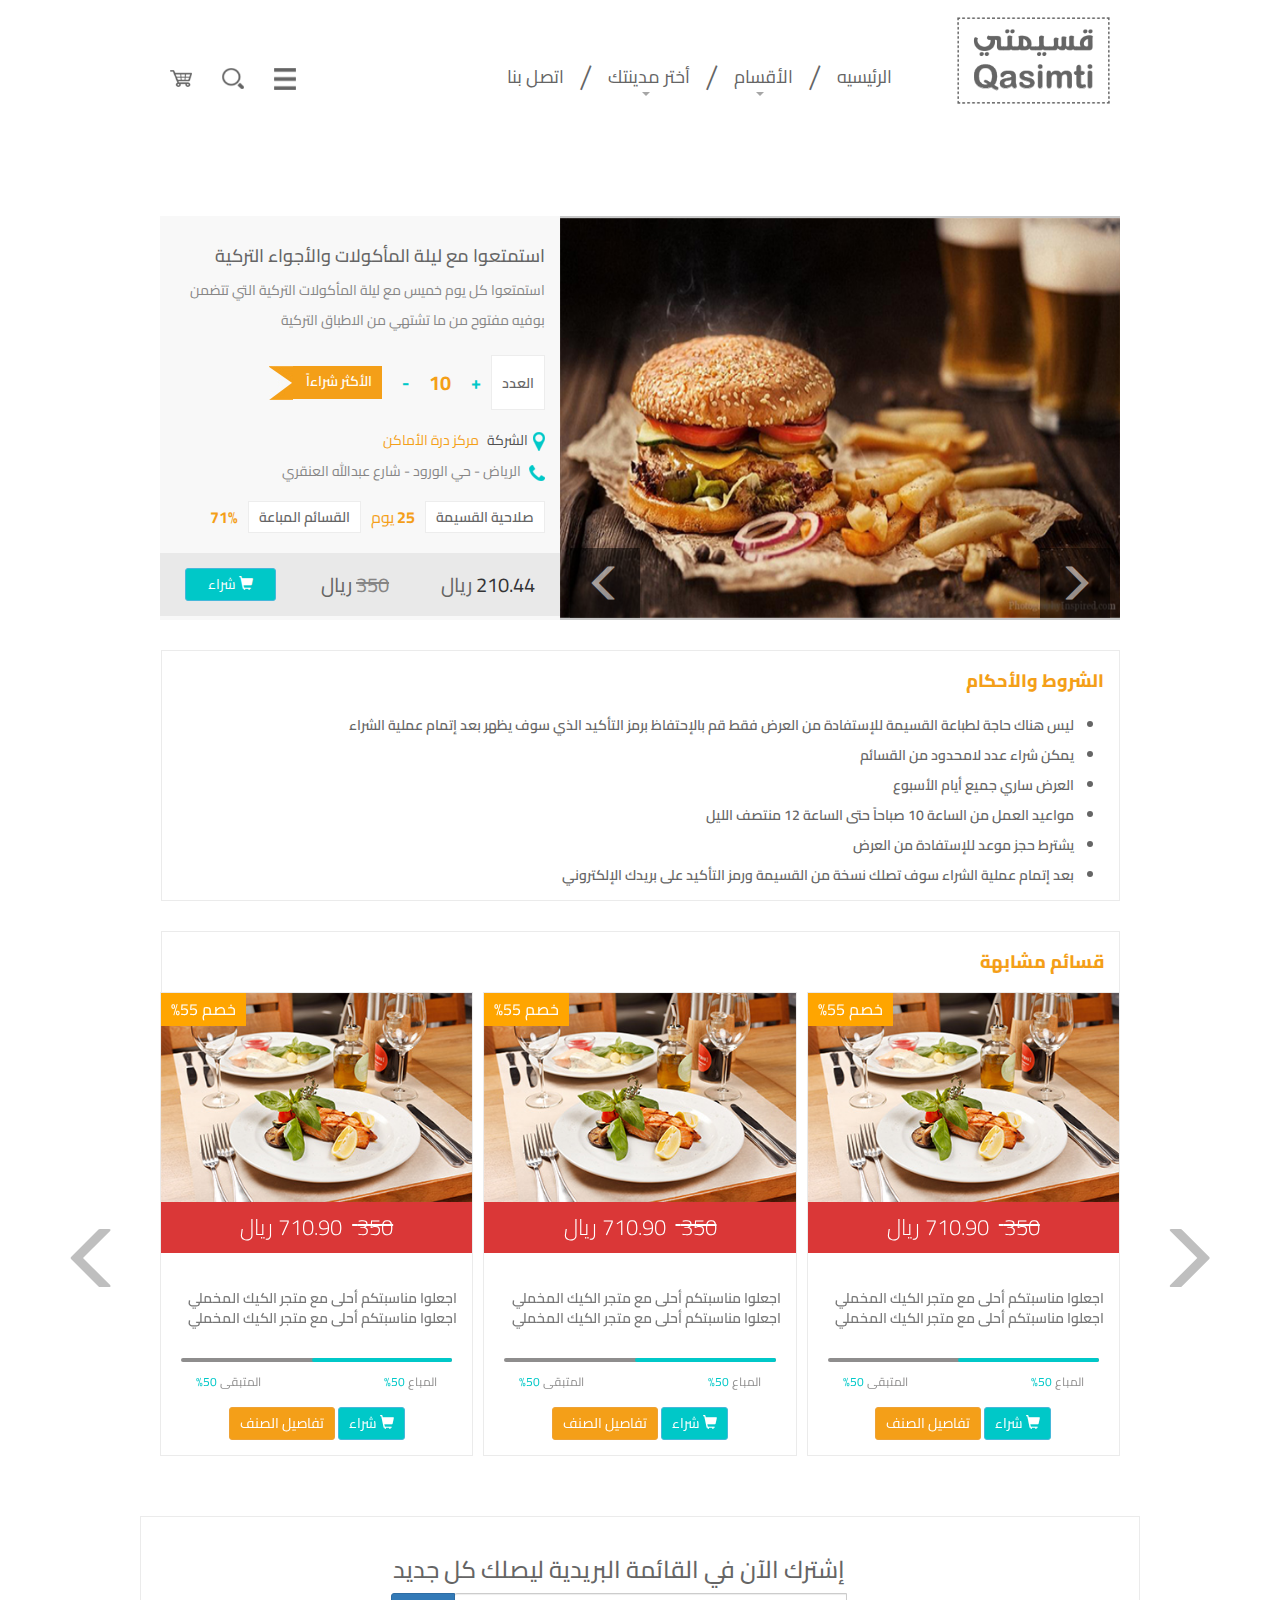
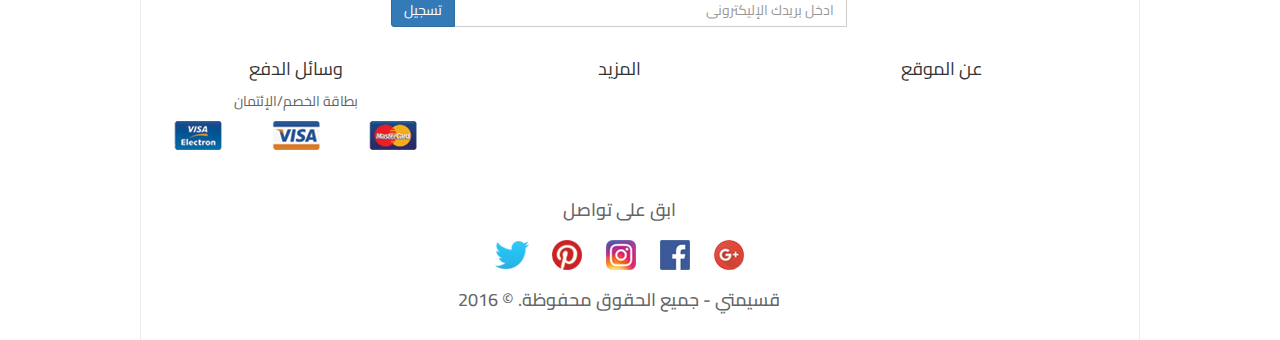
<file: Page2.html>
<!DOCTYPE html>
<html lang="en">
<head>
    <meta charset="utf-8">
    <meta http-equiv="X-UA-Compatible" content="IE=edge">
    <meta name="viewport" content="width=device-width, initial-scale=1">
    <link rel="icon" href="assets/img/favicon.ico">

    <!-- The above 3 meta tags *must* come first in the head; any other head content must come *after* these tags -->
    <title>Qasimti - HomePage</title>
    <link href="https://fonts.googleapis.com/css?family=Cairo:300,400,600,700" rel="stylesheet">
    
    <!-- Bootstrap -->
    <link href="assets/css/bootstrap.css" rel="stylesheet">
    <link href="assets/css/StyleSheet.css" rel="stylesheet" />
    <link href="theme.css" rel="stylesheet" />
    <!-- HTML5 shim and Respond.js for IE8 support of HTML5 elements and media queries -->
    <!-- WARNING: Respond.js doesn't work if you view the page via file:// -->
    <!--[if lt IE 9]>
      <script src="https://oss.maxcdn.com/html5shiv/3.7.3/html5shiv.min.js"></script>
      <script src="https://oss.maxcdn.com/respond/1.4.2/respond.min.js"></script>
    <![endif]-->
    <style>
        .carousel-control .glyphicon-chevron-left.up, .carousel-control .glyphicon-chevron-right.up
        {
            top: 85%;
        }
        span.glyphicon.glyphicon-chevron-left.up, span.glyphicon.glyphicon-chevron-right.up {
            text-shadow: none;
            color: white;
            opacity: 1;
            font-size: 40px;
            background-color: black;
            line-height: 71px;
        }
    </style>
</head>

  <body>

    <!-- Fixed navbar -->
    <nav class="navbar" data-toggle="sticky-onscroll">
      <div class="container">
        <div class="navbar-header">
          <button type="button" class="navbar-toggle collapsed" data-toggle="collapse" data-target="#navbar" aria-expanded="false" aria-controls="navbar">
            <span class="sr-only">Toggle navigation</span>
            <span class="icon-bar"></span>
            <span class="icon-bar"></span>
            <span class="icon-bar"></span>
          </button>
          <a class="navbar-brand" href="#">
              <img src="assets/img/logo.png" />
          </a>
        </div>
        <div id="navbar" class="navbar-collapse collapse">
          <ul class="nav navbar-nav">
            <li class="active"><a href="#">الرئيسيه</a></li>
              <li class="menu_sep">/</li>
            <li class="dropdown">
              <a href="#" class="dropdown-toggle" data-toggle="dropdown" role="button" aria-haspopup="true" aria-expanded="false">الأقسام <span class="caret"></span></a>
              <ul class="dropdown-menu">
                <li><a href="#">الرابط الاول</a></li>
                <li><a href="#">الرابط الثانى</a></li>
                <li><a href="#">الرابط الثالث</a></li>
              </ul>
            </li>
              <li class="menu_sep">/</li>
            <li class="dropdown">
                <a href="#" class="dropdown-toggle" data-toggle="dropdown" role="button" aria-haspopup="true" aria-expanded="false">أختر مدينتك <span class="caret"></span></a>
                <ul class="dropdown-menu">
                    <li><a href="#">الرابط الاول</a></li>
                    <li><a href="#">الرابط الثانى</a></li>
                    <li><a href="#">الرابط الثالث</a></li>
                </ul>
            </li>
              <li class="menu_sep">/</li>
            <li><a href="#contact">اتصل بنا</a></li>
          </ul>
            <ul class="nav navbar-nav navbar-left">
                <li><a href="../navbar/">
                        <img src="assets/img/menu-icon.png" />
                    </a></li>
                <li><a href="../navbar-static-top/">
                        <img src="assets/img/mag-icon.png" />
                    </a></li>
                <li class="active"><a href="./">
                    
                                       <img src="assets/img/cart-icon.png" />
                </a></li>
            </ul>
        </div><!--/.nav-collapse -->
      </div>
    </nav>

      <br /><br /><br />

      <div class="container pro_dit" role="main">
          <div class="row spic" style="background-color:#f8f8f8">
              <div class="col-md-7" style="padding-right: 0; padding-left: 0;">
                  
                  
                  
                  <div id="carousel-example-generic" class="carousel slide" data-ride="carousel">
                      <div class="carousel-inner" role="listbox">
                          <div class="item active">
                              <img src="assets/img/borger_03.jpg" alt="First slide">
                          </div>
                          <div class="item">
                              <img src="assets/img/borger_03.jpg" alt="First slide">
                          </div>
                          <div class="item">
                              <img src="assets/img/borger_03.jpg" alt="First slide">
                          </div>
                      </div>
                      <a class="left carousel-control" href="#carousel-example-generic" role="button" data-slide="prev">
                          <span class="glyphicon glyphicon-chevron-left up" aria-hidden="true"></span>
                          <span class="sr-only">Previous</span>
                      </a>
                      <a class="right carousel-control" href="#carousel-example-generic" role="button" data-slide="next">
                          <span class="glyphicon glyphicon-chevron-right up" aria-hidden="true"></span>
                          <span class="sr-only">Next</span>
                      </a>
                  </div>
              </div>
              
              
              
              
              <div class="col-md-5" style="padding-top: 20px;">
                  <h4>استمتعوا مع ليلة المأكولات والأجواء التركية</h4>
                  <p style="color:#868585; line-height: 30px;">استمتعوا كل يوم خميس مع ليلة المأكولات التركية التي تتضمن بوفيه
مفتوح من ما تشتهي من الاطباق التركية</p>
                  <div class="numbers" style="margin-top:20px; margin-bottom:20px;">
                      <table>
                          <tr>
                              <td class="white_box">
                                    العدد
                              </td>
                              <td class="green_font">
                                    +
                              </td>
                              <td>
                                  <span style="color:#f49f18; font-weight:bold; font-size:20px;">
                                      10
                                  </span>
                              </td>
                              <td class="green_font">
                                      -
                              </td>
                              <td>
                                  <span style="background-color: #f49f18; color:white; padding: 2px 10px 5px; font-weight: 600;">
                                      الأكثر شراءاً
                                  </span>
                                  <span>
                                      <img src="assets/img/tail.jpg" />
                                  </span>
                              </td>
                          </tr>
                      </table>
                  </div>
                  <div class="info_product">
                      <p>
                          <img  style="margin-left:5px;" src="assets/img/icons_06.jpg" /><span style="color:#505050; margin-left:5px;">الشركة</span> <span style="color:#f49f18;">مركز درة الأماكن</span>
                      </p>
                      <p style="color:#868585;">
                          <img style="margin-left:5px;" src="assets/img/icons_10.jpg" /><span>
                              الرياض - حي الورود - شارع عبدالله العنقري
                          </span>
                      </p>
                  </div>
                  <div class="info_expire" style="margin-top:20px; margin-bottom:20px;">
                      <table>
                          <tr>
                              <td class="white_box">
                                  صلاحية القسيمة
                              </td>
                              <td style="padding:0 10px;">
                                  <span style="color:#f49f18; font-weight:bold; font-size:16px;">
                                      25
                                  </span>
                                  <span style="color:#f49f18; font-weight:normal; font-size:16px;">
                                      يوم
                                  </span>
                              </td>
                              <td class="white_box">
                                  القسائم المباعة
                              </td>
                              <td style="padding:0 10px;">
                                  <span style="color:#f49f18; font-weight:bold; font-size:16px;">
                                      71%
                                  </span>
                              </td>
                          </tr>
                      </table>
                  </div>
                  <div class="product_footer">
                      <table width="100%">
                          <tr>
                              <td>
                                  <span style="color:#343436;">210.44</span> <span>ريال</span>
                              </td>
                              <td>
                                  <span style="color:#868585; text-decoration:line-through">350</span> <span>ريال</span>
                              </td>
                              <td>
                                  <button style="width:100%;" type="button" class="btn btn-sm btn-info"><i class="glyphicon glyphicon-shopping-cart"></i> شراء</button>
                              </td>
                          </tr>
                      </table>
                  </div>
              </div>
          </div>
          
      </div>

      <div class="container condition" role="main">
          <div class="page-header simi_title">
              <h4>الشروط والأحكام</h4>
          </div>
          <ul class="">
              <li>
                  ليس هناك حاجة لطباعة القسيمة للإستفادة من العرض فقط قم بالإحتفاظ برمز التأكيد الذي سوف يظهر بعد إتمام عملية الشراء
              </li>
              <li>
                  يمكن شراء عدد لامحدود من القسائم
              </li>
              <li>
                  العرض ساري جميع أيام الأسبوع
              </li>
              <li>
                  مواعيد العمل من الساعة 10 صباحاً حتى الساعة 12 منتصف الليل
              </li>
              <li>
                  يشترط حجز موعد للإستفادة من العرض
              </li>
              <li>
                  بعد إتمام عملية الشراء سوف تصلك نسخة من القسيمة ورمز التأكيد على بريدك الإلكتروني 
              </li>
          </ul>
          
      </div> <!-- /container -->

      <div class="container similarities" role="main">
          <div class="page-header simi_title">
              <h4>قسائم مشابهة</h4>
          </div>
          <div id="carousel-example-generic6" class="carousel slide" data-ride="carousel">
              <!-- Wrapper for slides -->
              <div class="carousel-inner" role="listbox">
                  <div class="item active">
                      <div class="col-sm-6 col-md-4">
                          <div class="items_gallary">
                              <div class="pull-left">
                                  <div class="label_khasm">
                                      خصم 55%
                                  </div>
                              </div>
                              <div class="thumbnail">
                                  <img src="assets/img/item1.jpg" />
                              </div>
                              <div class="item_cost">
                                  <span>
                                      350
                                  </span>
                                  <span>
                                      710.90 ريال
                                  </span>
                              </div>
                              <div class="white_footer">
                                  <p>
                                      اجعلوا مناسبتكم أحلى مع متجر الكيك المخملي اجعلوا مناسبتكم أحلى مع متجر الكيك المخملي
                                  </p>
                                  <div class="prog_line">
                                      <div class="fixed_line"></div>
                                      <div class="din_line"></div>
                                  </div>
                                  <div class="prog_text">
                                      <span>
                                          <span class="gray_text">المباع</span> <span>50%</span>
                                      </span>
                                      <span style="float: left;">
                                          <span class="gray_text">المتبقى</span> <span>50%</span>
                                      </span>
                                  </div>
                                  <div style="text-align:center">
                                      <button type="button" class="btn btn-sm btn-info"><i class="glyphicon glyphicon-shopping-cart"></i> شراء</button>
                                      <button type="button" class="btn btn-sm btn-warning">تفاصيل الصنف</button>
                                  </div>
                              </div>
                          </div>
                      </div>
                      <div class="col-sm-6 col-md-4">
                          <div class="items_gallary">
                              <div class="pull-left">
                                  <div class="label_khasm">
                                      خصم 55%
                                  </div>
                              </div>
                              <div class="thumbnail">
                                  <img src="assets/img/item1.jpg" />
                              </div>
                              <div class="item_cost">
                                  <span>
                                      350
                                  </span>
                                  <span>
                                      710.90 ريال
                                  </span>
                              </div>
                              <div class="white_footer">
                                  <p>
                                      اجعلوا مناسبتكم أحلى مع متجر الكيك المخملي اجعلوا مناسبتكم أحلى مع متجر الكيك المخملي
                                  </p>
                                  <div class="prog_line">
                                      <div class="fixed_line"></div>
                                      <div class="din_line"></div>
                                  </div>
                                  <div class="prog_text">
                                      <span>
                                          <span class="gray_text">المباع</span> <span>50%</span>
                                      </span>
                                      <span style="float: left;">
                                          <span class="gray_text">المتبقى</span> <span>50%</span>
                                      </span>
                                  </div>
                                  <div style="text-align:center">
                                      <button type="button" class="btn btn-sm btn-info"><i class="glyphicon glyphicon-shopping-cart"></i> شراء</button>
                                      <button type="button" class="btn btn-sm btn-warning">تفاصيل الصنف</button>
                                  </div>
                              </div>
                          </div>
                      </div>
                      <div class="col-sm-6 col-md-4">
                          <div class="items_gallary">
                              <div class="pull-left">
                                  <div class="label_khasm">
                                      خصم 55%
                                  </div>
                              </div>
                              <div class="thumbnail">
                                  <img src="assets/img/item1.jpg" />
                              </div>
                              <div class="item_cost">
                                  <span>
                                      350
                                  </span>
                                  <span>
                                      710.90 ريال
                                  </span>
                              </div>
                              <div class="white_footer">
                                  <p>
                                      اجعلوا مناسبتكم أحلى مع متجر الكيك المخملي اجعلوا مناسبتكم أحلى مع متجر الكيك المخملي
                                  </p>
                                  <div class="prog_line">
                                      <div class="fixed_line"></div>
                                      <div class="din_line"></div>
                                  </div>
                                  <div class="prog_text">
                                      <span>
                                          <span class="gray_text">المباع</span> <span>50%</span>
                                      </span>
                                      <span style="float: left;">
                                          <span class="gray_text">المتبقى</span> <span>50%</span>
                                      </span>
                                  </div>
                                  <div style="text-align:center">
                                      <button type="button" class="btn btn-sm btn-info"><i class="glyphicon glyphicon-shopping-cart"></i> شراء</button>
                                      <button type="button" class="btn btn-sm btn-warning">تفاصيل الصنف</button>
                                  </div>
                              </div>
                          </div>
                      </div>
                  </div>
                  <div class="item">
                      <div class="col-sm-6 col-md-4">
                          <div class="items_gallary">
                              <div class="pull-left">
                                  <div class="label_khasm">
                                      خصم 55%
                                  </div>
                              </div>
                              <div class="thumbnail">
                                  <img src="assets/img/item1.jpg" />
                              </div>
                              <div class="item_cost">
                                  <span>
                                      350
                                  </span>
                                  <span>
                                      710.90 ريال
                                  </span>
                              </div>
                              <div class="white_footer">
                                  <p>
                                      اجعلوا مناسبتكم أحلى مع متجر الكيك المخملي اجعلوا مناسبتكم أحلى مع متجر الكيك المخملي
                                  </p>
                                  <div class="prog_line">
                                      <div class="fixed_line"></div>
                                      <div class="din_line"></div>
                                  </div>
                                  <div class="prog_text">
                                      <span>
                                          <span class="gray_text">المباع</span> <span>50%</span>
                                      </span>
                                      <span style="float: left;">
                                          <span class="gray_text">المتبقى</span> <span>50%</span>
                                      </span>
                                  </div>
                                  <div style="text-align:center">
                                      <button type="button" class="btn btn-sm btn-info"><i class="glyphicon glyphicon-shopping-cart"></i> شراء</button>
                                      <button type="button" class="btn btn-sm btn-warning">تفاصيل الصنف</button>
                                  </div>
                              </div>
                          </div>
                      </div>
                      <div class="col-sm-6 col-md-4">
                          <div class="items_gallary">
                              <div class="pull-left">
                                  <div class="label_khasm">
                                      خصم 55%
                                  </div>
                              </div>
                              <div class="thumbnail">
                                  <img src="assets/img/item1.jpg" />
                              </div>
                              <div class="item_cost">
                                  <span>
                                      350
                                  </span>
                                  <span>
                                      710.90 ريال
                                  </span>
                              </div>
                              <div class="white_footer">
                                  <p>
                                      اجعلوا مناسبتكم أحلى مع متجر الكيك المخملي اجعلوا مناسبتكم أحلى مع متجر الكيك المخملي
                                  </p>
                                  <div class="prog_line">
                                      <div class="fixed_line"></div>
                                      <div class="din_line"></div>
                                  </div>
                                  <div class="prog_text">
                                      <span>
                                          <span class="gray_text">المباع</span> <span>50%</span>
                                      </span>
                                      <span style="float: left;">
                                          <span class="gray_text">المتبقى</span> <span>50%</span>
                                      </span>
                                  </div>
                                  <div style="text-align:center">
                                      <button type="button" class="btn btn-sm btn-info"><i class="glyphicon glyphicon-shopping-cart"></i> شراء</button>
                                      <button type="button" class="btn btn-sm btn-warning">تفاصيل الصنف</button>
                                  </div>
                              </div>
                          </div>
                      </div>
                      <div class="col-sm-6 col-md-4">
                          <div class="items_gallary">
                              <div class="pull-left">
                                  <div class="label_khasm">
                                      خصم 55%
                                  </div>
                              </div>
                              <div class="thumbnail">
                                  <img src="assets/img/item1.jpg" />
                              </div>
                              <div class="item_cost">
                                  <span>
                                      350
                                  </span>
                                  <span>
                                      710.90 ريال
                                  </span>
                              </div>
                              <div class="white_footer">
                                  <p>
                                      اجعلوا مناسبتكم أحلى مع متجر الكيك المخملي اجعلوا مناسبتكم أحلى مع متجر الكيك المخملي
                                  </p>
                                  <div class="prog_line">
                                      <div class="fixed_line"></div>
                                      <div class="din_line"></div>
                                  </div>
                                  <div class="prog_text">
                                      <span>
                                          <span class="gray_text">المباع</span> <span>50%</span>
                                      </span>
                                      <span style="float: left;">
                                          <span class="gray_text">المتبقى</span> <span>50%</span>
                                      </span>
                                  </div>
                                  <div style="text-align:center">
                                      <button type="button" class="btn btn-sm btn-info"><i class="glyphicon glyphicon-shopping-cart"></i> شراء</button>
                                      <button type="button" class="btn btn-sm btn-warning">تفاصيل الصنف</button>
                                  </div>
                              </div>
                          </div>
                      </div>
                  </div>
              </div>

              <!-- Controls -->
              <a class="left carousel-control items_left_arrow items_new_pos_left" href="#carousel-example-generic6" role="button" data-slide="prev">
                  <span class="glyphicon glyphicon-chevron-left" aria-hidden="true"></span>
                  <span class="sr-only">Previous</span>
              </a>
              <a class="right carousel-control items_right_arrow items_new_pos_right" href="#carousel-example-generic6" role="button" data-slide="next">
                  <span class="glyphicon glyphicon-chevron-right " aria-hidden="true"></span>
                  <span class="sr-only">Next</span>
              </a>
          </div>
      </div> <!-- /container -->

      <footer class="container footer">
          <div class="container">
              <div class="row" style="text-align:center">
                  <div class="col-lg-12">
                      <h3>
                          إشترك الآن في القائمة البريدية ليصلك كل جديد
                      </h3>
                  </div>
                  </div>
              <div class="row">
                  <div class="col-lg-3"></div>
                  <div class="col-lg-6">
                      <div class="input-group">
                          <input type="text" class="form-control" placeholder="ادخل بريدك الإليكترونى">
                          <span class="input-group-btn">
                              <button class="btn btn-primary " type="button">تسجيل</button>
                          </span>
                      </div><!-- /input-group -->
                  </div>
                  <div class="col-lg-3"></div>
              </div>
              <br />
              <div class="row" style="text-align:center">
                  <div class="col-lg-4">
                      <button type="button" class="btn btn-lg btn-default no_border">عن الموقع</button>
                  </div>
                  <div class="col-lg-4">
                      <button type="button" class="btn btn-lg btn-default no_border">المزيد</button>
                  </div>
                  <div class="col-lg-4">
                      <button type="button" class="btn btn-lg btn-default no_border">وسائل الدفع</button>
                      <div class="">
                          <p>
                              بطاقة الخصم/الإئتمان
                          </p>
                      </div>
                      <div class="row">
                          <div class="col-xs-4">
                              <a href="#">
                                  <img src="assets/img/master_card.png" />
                              </a>
                          </div>
                          <div class="col-xs-4">
                              <a href="#">
                                  <img src="assets/img/Visa.png" />
                              </a>
                          </div>
                          <div class="col-xs-4">
                              <a href="#">
                                  <img src="assets/img/Visa_electron.png" />
                              </a>
                          </div>
                      </div>
                  </div>
              </div>
              <br /><br />
              <div class="row" style="text-align:center">
                  <div class="col-lg-3"></div>
                  <div class="col-lg-6">
                      <h4>
                          ابق على تواصل
                          
                      </h4>
                      
                      <table style="width: 60%; margin: 0 auto;">
                          <tr>
                              <td>
                                  <a href="#">
                                      <img src="assets/img/google.png" />
                                  </a>
                              </td>
                              <td>
                                  <a href="#">
                                      <img src="assets/img/facebook.png" />
                                  </a>
                              </td>
                              <td>
                                  <a href="#">
                                      <img src="assets/img/instegram.png" />
                                  </a>
                              </td>
                              <td>
                                  <a href="#">
                                      <img src="assets/img/penterest.png" />
                                  </a>
                              </td>
                              <td>
                                  <a href="#">
                                      <img src="assets/img/twitter.png" />
                                  </a>
                              </td>
                          </tr>
                      </table>
                  </div>
                  <div class="col-lg-3"></div>
              </div>
              <div class="row" style="text-align:center">
                  <div class="col-lg-3"></div>
                  <div class="col-lg-6">
                      <h4>
                          قسيمتي - جميع الحقوق محفوظة. © 2016
                      </h4>
                  </div>
                  <div class="col-lg-3"></div>
              </div>
              
              </div>
      </footer>


      <!-- jQuery (necessary for Bootstrap's JavaScript plugins) -->
      <script src="assets/js/jquery.min.js"></script>
      <!-- Include all compiled plugins (below), or include individual files as needed -->
      <script src="assets/js/bootstrap.min.js"></script>
      <script>
          $(document).ready(function() {
  // Custom
  var stickyToggle = function(sticky, stickyWrapper, scrollElement) {
    var stickyHeight = sticky.outerHeight();
    var stickyTop = stickyWrapper.offset().top;
    if (scrollElement.scrollTop() >= stickyTop){
      stickyWrapper.height(stickyHeight);
      sticky.addClass("is-sticky");
    }
    else{
      sticky.removeClass("is-sticky");
      stickyWrapper.height('auto');
    }
  };

  // Find all data-toggle="sticky-onscroll" elements
  $('[data-toggle="sticky-onscroll"]').each(function() {
    var sticky = $(this);
    var stickyWrapper = $('<div>').addClass('sticky-wrapper'); // insert hidden element to maintain actual top offset on page
    sticky.before(stickyWrapper);
    sticky.addClass('sticky');

    // Scroll & resize events
    $(window).on('scroll.sticky-onscroll resize.sticky-onscroll', function() {
      stickyToggle(sticky, stickyWrapper, $(this));
    });

    // On page load
    stickyToggle(sticky, stickyWrapper, $(window));
  });
});
      </script>
  </body>
</html>
</file>
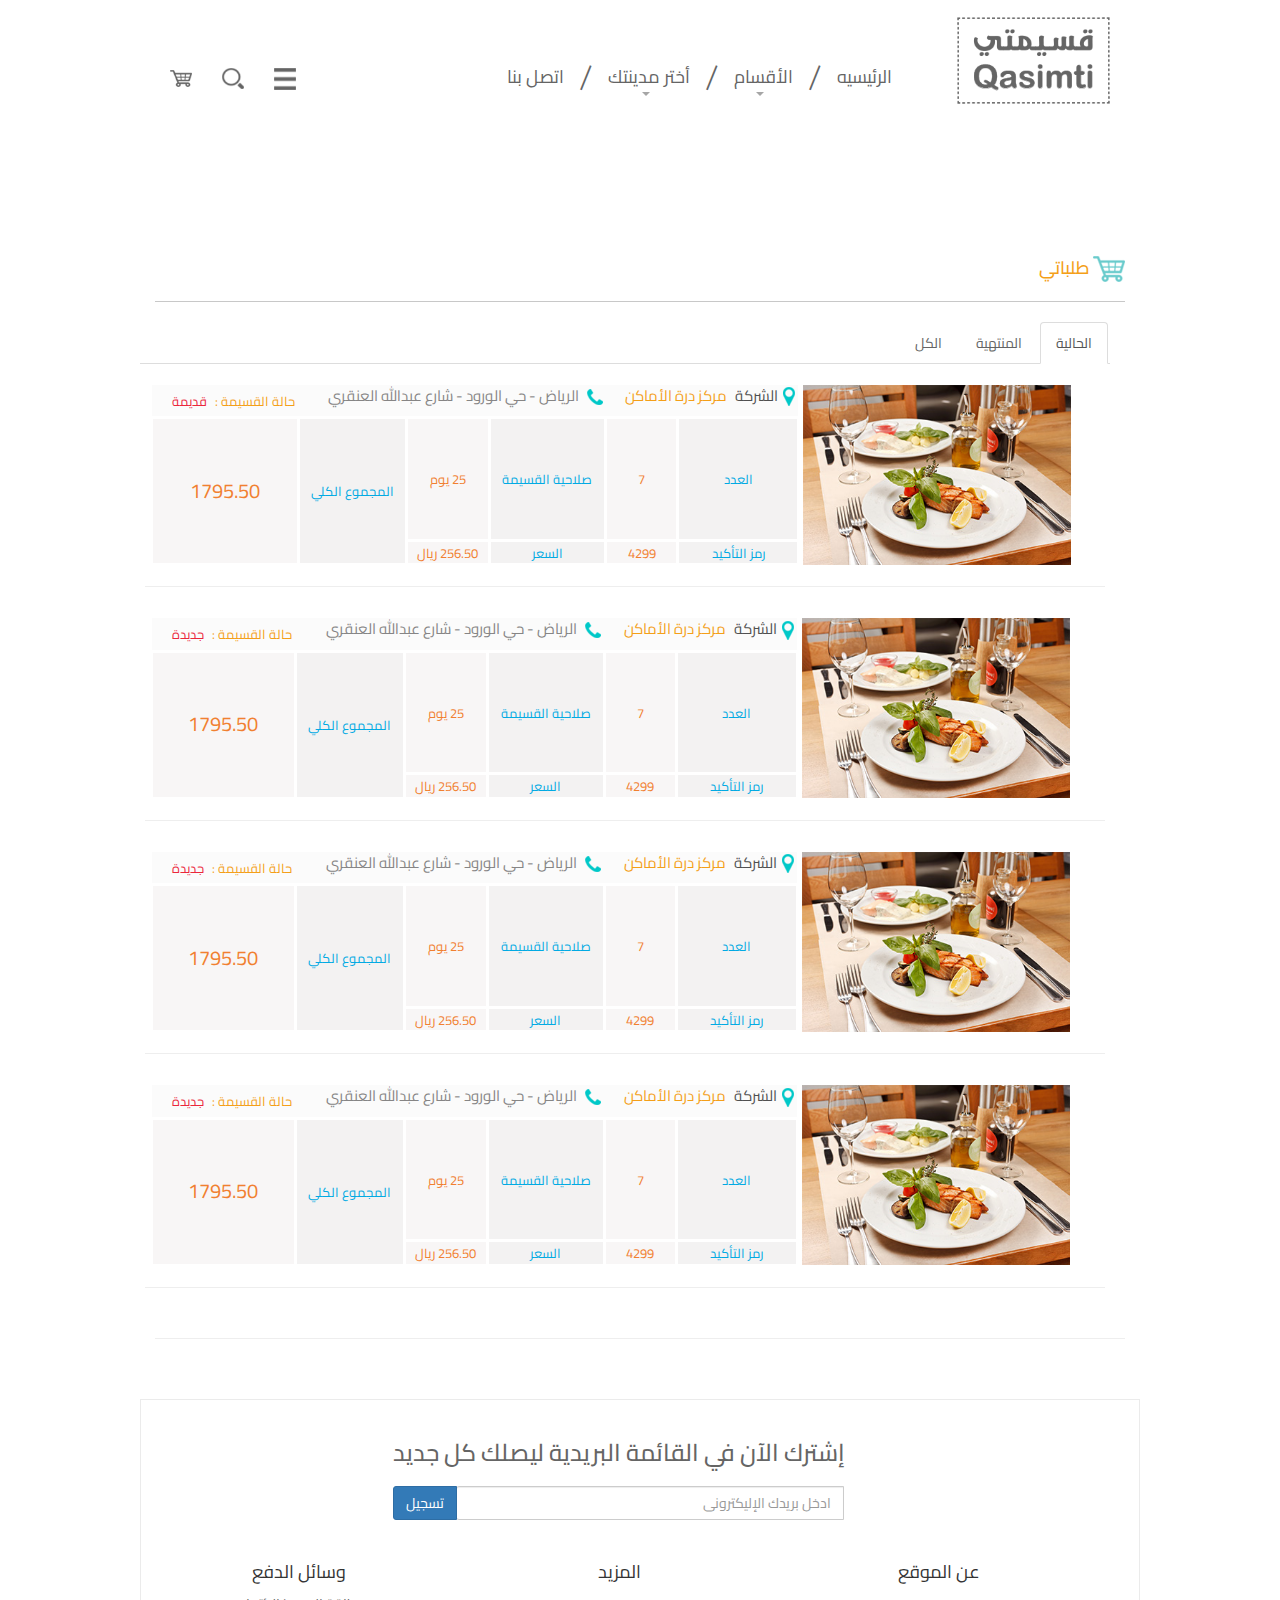
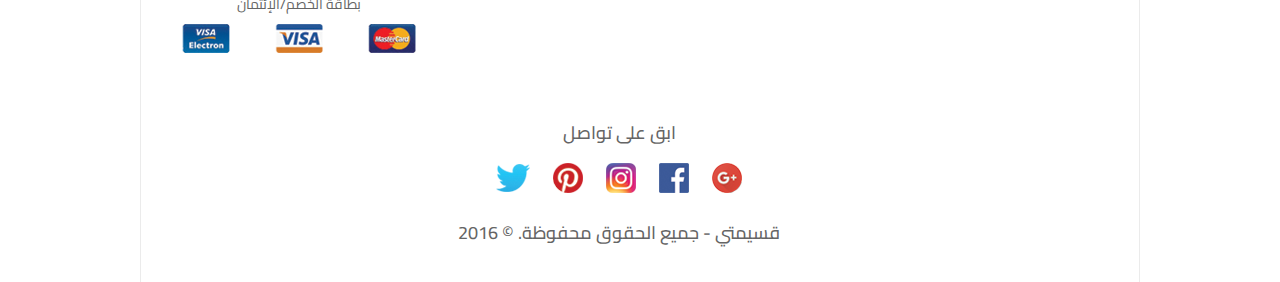
<file: Page3 - Copy.html>
<!DOCTYPE html>
<html lang="en">
<head>
    <meta charset="utf-8">
    <meta http-equiv="X-UA-Compatible" content="IE=edge">
    <meta name="viewport" content="width=device-width, initial-scale=1">
    <link rel="icon" href="assets/img/favicon.ico">

    <!-- The above 3 meta tags *must* come first in the head; any other head content must come *after* these tags -->
    <title>Qasimti - HomePage</title>
    <link href="https://fonts.googleapis.com/css?family=Cairo:300,400,600,700" rel="stylesheet">
    
    <!-- Bootstrap -->
    <link href="assets/css/bootstrap.css" rel="stylesheet">
    <link href="assets/css/StyleSheet.css" rel="stylesheet" />
    <link href="theme.css" rel="stylesheet" />
    <!-- HTML5 shim and Respond.js for IE8 support of HTML5 elements and media queries -->
    <!-- WARNING: Respond.js doesn't work if you view the page via file:// -->
    <!--[if lt IE 9]>
      <script src="https://oss.maxcdn.com/html5shiv/3.7.3/html5shiv.min.js"></script>
      <script src="https://oss.maxcdn.com/respond/1.4.2/respond.min.js"></script>
    <![endif]-->
    <style>
        .row {
    margin-bottom: 10px;
    margin-right: 5px;
    margin-left: 5px;
}
    </style>
</head>

  <body>

    <!-- Fixed navbar -->
    <nav class="navbar" data-toggle="sticky-onscroll">
      <div class="container">
        <div class="navbar-header">
          <button type="button" class="navbar-toggle collapsed" data-toggle="collapse" data-target="#navbar" aria-expanded="false" aria-controls="navbar">
            <span class="sr-only">Toggle navigation</span>
            <span class="icon-bar"></span>
            <span class="icon-bar"></span>
            <span class="icon-bar"></span>
          </button>
          <a class="navbar-brand" href="#">
              <img src="assets/img/logo.png" />
          </a>
        </div>
        <div id="navbar" class="navbar-collapse collapse">
          <ul class="nav navbar-nav">
            <li class="active"><a href="#">الرئيسيه</a></li>
              <li class="menu_sep">/</li>
            <li class="dropdown">
              <a href="#" class="dropdown-toggle" data-toggle="dropdown" role="button" aria-haspopup="true" aria-expanded="false">الأقسام <span class="caret"></span></a>
              <ul class="dropdown-menu">
                <li><a href="#">الرابط الاول</a></li>
                <li><a href="#">الرابط الثانى</a></li>
                <li><a href="#">الرابط الثالث</a></li>
              </ul>
            </li>
              <li class="menu_sep">/</li>
            <li class="dropdown">
                <a href="#" class="dropdown-toggle" data-toggle="dropdown" role="button" aria-haspopup="true" aria-expanded="false">أختر مدينتك <span class="caret"></span></a>
                <ul class="dropdown-menu">
                    <li><a href="#">الرابط الاول</a></li>
                    <li><a href="#">الرابط الثانى</a></li>
                    <li><a href="#">الرابط الثالث</a></li>
                </ul>
            </li>
              <li class="menu_sep">/</li>
            <li><a href="#contact">اتصل بنا</a></li>
          </ul>
            <ul class="nav navbar-nav navbar-left">
                <li><a href="../navbar/">
                        <img src="assets/img/menu-icon.png" />
                    </a></li>
                <li><a href="../navbar-static-top/">
                        <img src="assets/img/mag-icon.png" />
                    </a></li>
                <li class="active"><a href="./">
                    
                                       <img src="assets/img/cart-icon.png" />
                </a></li>
            </ul>
        </div><!--/.nav-collapse -->
      </div>
    </nav>

      <br /><br /><br />


      <div class="container personal" role="main">
     
          <div class="page-header personal_title">
              <h4><img src="assets/img/cart2.png"> طلباتي</h4>
              <div class="pull-left" style="margin-top: -27px;"> </div>
          </div>
        
          
          <div class="wrapper">
  <div class="container">

    
    
    <div class="bs-example bs-example-tabs" role="tabpanel" data-example-id="togglable-tabs">
      <ul id="myTab" class="nav nav-tabs nav-tabs-responsive" role="tablist">
        <li role="presentation" class="active">
          <a href="#home" id="home-tab" role="tab" data-toggle="tab" aria-controls="home" aria-expanded="true">
            <span class="text">الحالية</span>
          </a>
        </li>
        <li role="presentation" class="next">
          <a href="#profile" role="tab" id="profile-tab" data-toggle="tab" aria-controls="profile">
            <span class="text">المنتهية</span>
          </a>
        </li>
        
        <li role="presentation">
          <a href="#samsa" role="tab" id="samsa-tab" data-toggle="tab" aria-controls="samsa">
            <span class="text">الكل</span>
          </a>
        </li>
      </ul>
      <div id="myTabContent" class="tab-content">
        <div role="tabpanel" class="tab-pane fade in active" id="home" aria-labelledby="home-tab">
          <br>
            <div class="row">
                
                
                <div class="row no-gutter">
                    
                  <!-- <div class="col-6 col-md-4">
                
                <img width="268px" height="180px" src="assets/img/item1.jpg"></div> -->
                    
                
                
                <table class="tg" width="100%">
 
      <div class="col-6 col-md-4">
          <th class="tg-yw4l" colspan="2" rowspan="3"><img width="268px" height="180px" src="assets/img/item1.jpg"></th></div>
      <div class="col col-md-8">
    <th class="tg-9yy4" colspan="2"><p>
                          <img style="margin-left:5px;" src="assets/img/location.png"><span style="font-size: 15px;color:#505050; margin-left:5px;">الشركة</span> <span style="font-size: 15px;color:#f49f18;">مركز درة الأماكن</span>
                      </p>
                      </th>
    <th class="tg-9yy4" colspan="3"><p style="font-size: 15px;color:#868585;">
                          <img style="margin-left:5px;" src="assets/img/mobile.png"><span>
                              الرياض - حي الورود - شارع عبدالله العنقري
                          </span>
                      </p>
      </th>
    <th class="tg-9yy4">
      <span style="font-size: 13px;color:#f49f18; margin-left:5px;">حالة القسيمة :</span>
              <span style="font-size: 13px;color:#eb273b; margin-left:5px;">قديمة</span>

    
      </th>
 
  <tr>
    <td class="tg-7lz7">
      <span style="font-size: 13px;color:#01aae3;">العدد</span>
      </td>
    <td class="tg-4846">
            <span style="font-size: 13px;color:#f18030;">7</span>
      </td>
    <td class="tg-7lz7">
      <span style="font-size: 13px;color:#01aae3;">صلاحية القسيمة</span>
      </td>
    <td class="tg-4846">
      <span style="font-size: 13px;color:#f18030;">25 يوم</span>
      </td>
    <td class="tg-7lz7" rowspan="2">
      <span style="font-size: 13px;color:#01aae3;">المجموع الكلي</span>
      </td>
    <td class="tg-4846" rowspan="2">
     
        <span style="font-size: 20px;color:#f18030;"> 1795.50</span>
      </td>
  </tr>
  <tr>
    <td class="tg-7lz7">
      <span style="font-size: 13px;color:#01aae3;">رمز التأكيد</span>
      </td>
    <td class="tg-4846">
      <span style="font-size: 13px;color:#f18030;">4299</span>
      </td>
    <td class="tg-7lz7">
      <span style="font-size: 13px;color:#01aae3;">السعر</span>
      </td>
    <td class="tg-4846">
      <span style="font-size: 13px;color:#f18030;">256.50 ريال</span>
      </td>
  </tr>
                      </div>
</table>
                  
                     
                
                
                </div>
                <hr>
            </div>
            
            
            <div class="row">
                
                
                <div class="row no-gutter">
                    
                  <!-- <div class="col-6 col-md-4">
                
                <img width="268px" height="180px" src="assets/img/item1.jpg"></div> -->
                    
                
                
                <table class="tg">
 
      <div class="col-6 col-md-4">
          <th class="tg-yw4l" colspan="2" rowspan="3"><img width="268px" height="180px" src="assets/img/item1.jpg"></th></div>
      <div class="col col-md-8">
    <th class="tg-9yy4" colspan="2"><p>
                          <img style="margin-left:5px;" src="assets/img/location.png"><span style="font-size: 15px;color:#505050; margin-left:5px;">الشركة</span> <span style="font-size: 15px;color:#f49f18;">مركز درة الأماكن</span>
                      </p>
                      </th>
    <th class="tg-9yy4" colspan="3"><p style="font-size: 15px;color:#868585;">
                          <img style="margin-left:5px;" src="assets/img/mobile.png"><span>
                              الرياض - حي الورود - شارع عبدالله العنقري
                          </span>
                      </p>
      </th>
    <th class="tg-9yy4">
      <span style="font-size: 13px;color:#f49f18; margin-left:5px;">حالة القسيمة :</span>
              <span style="font-size: 13px;color:#eb273b; margin-left:5px;">  جديدة</span>

    
      </th>
 
  <tr>
    <td class="tg-7lz7">
      <span style="font-size: 13px;color:#01aae3;">العدد</span>
      </td>
    <td class="tg-4846">
            <span style="font-size: 13px;color:#f18030;">7</span>
      </td>
    <td class="tg-7lz7">
      <span style="font-size: 13px;color:#01aae3;">صلاحية القسيمة</span>
      </td>
    <td class="tg-4846">
      <span style="font-size: 13px;color:#f18030;">25 يوم</span>
      </td>
    <td class="tg-7lz7" rowspan="2">
      <span style="font-size: 13px;color:#01aae3;">المجموع الكلي</span>
      </td>
    <td class="tg-4846" rowspan="2">
     
        <span style="font-size: 20px;color:#f18030;"> 1795.50</span>
      </td>
  </tr>
  <tr>
    <td class="tg-7lz7">
      <span style="font-size: 13px;color:#01aae3;">رمز التأكيد</span>
      </td>
    <td class="tg-4846">
      <span style="font-size: 13px;color:#f18030;">4299</span>
      </td>
    <td class="tg-7lz7">
      <span style="font-size: 13px;color:#01aae3;">السعر</span>
      </td>
    <td class="tg-4846">
      <span style="font-size: 13px;color:#f18030;">256.50 ريال</span>
      </td>
  </tr>
                      </div>
</table>
                  
                     
                
                
                </div>
                <hr>
            </div>
            
            
            <div class="row">
                
                
                <div class="row no-gutter">
                    
                  <!-- <div class="col-6 col-md-4">
                
                <img width="268px" height="180px" src="assets/img/item1.jpg"></div> -->
                    
                
                
                <table class="tg">
 
      <div class="col-6 col-md-4">
          <th class="tg-yw4l" colspan="2" rowspan="3"><img width="268px" height="180px" src="assets/img/item1.jpg"></th></div>
      <div class="col col-md-8">
    <th class="tg-9yy4" colspan="2"><p>
                          <img style="margin-left:5px;" src="assets/img/location.png"><span style="font-size: 15px;color:#505050; margin-left:5px;">الشركة</span> <span style="font-size: 15px;color:#f49f18;">مركز درة الأماكن</span>
                      </p>
                      </th>
    <th class="tg-9yy4" colspan="3"><p style="font-size: 15px;color:#868585;">
                          <img style="margin-left:5px;" src="assets/img/mobile.png"><span>
                              الرياض - حي الورود - شارع عبدالله العنقري
                          </span>
                      </p>
      </th>
    <th class="tg-9yy4">
      <span style="font-size: 13px;color:#f49f18; margin-left:5px;">حالة القسيمة :</span>
              <span style="font-size: 13px;color:#eb273b; margin-left:5px;">  جديدة</span>

    
      </th>
 
  <tr>
    <td class="tg-7lz7">
      <span style="font-size: 13px;color:#01aae3;">العدد</span>
      </td>
    <td class="tg-4846">
            <span style="font-size: 13px;color:#f18030;">7</span>
      </td>
    <td class="tg-7lz7">
      <span style="font-size: 13px;color:#01aae3;">صلاحية القسيمة</span>
      </td>
    <td class="tg-4846">
      <span style="font-size: 13px;color:#f18030;">25 يوم</span>
      </td>
    <td class="tg-7lz7" rowspan="2">
      <span style="font-size: 13px;color:#01aae3;">المجموع الكلي</span>
      </td>
    <td class="tg-4846" rowspan="2">
     
        <span style="font-size: 20px;color:#f18030;"> 1795.50</span>
      </td>
  </tr>
  <tr>
    <td class="tg-7lz7">
      <span style="font-size: 13px;color:#01aae3;">رمز التأكيد</span>
      </td>
    <td class="tg-4846">
      <span style="font-size: 13px;color:#f18030;">4299</span>
      </td>
    <td class="tg-7lz7">
      <span style="font-size: 13px;color:#01aae3;">السعر</span>
      </td>
    <td class="tg-4846">
      <span style="font-size: 13px;color:#f18030;">256.50 ريال</span>
      </td>
  </tr>
                      </div>
</table>
                  
                     
                
                
                </div>
                <hr>
            </div>
            
            
            <div class="row">
                
                
                <div class="row no-gutter">
                    
                  <!-- <div class="col-6 col-md-4">
                
                <img width="268px" height="180px" src="assets/img/item1.jpg"></div> -->
                    
                
                
                <table class="tg">
 
      <div class="col-6 col-md-4">
          <th class="tg-yw4l" colspan="2" rowspan="3"><img width="268px" height="180px" src="assets/img/item1.jpg"></th></div>
      <div class="col col-md-8">
    <th class="tg-9yy4" colspan="2"><p>
                          <img style="margin-left:5px;" src="assets/img/location.png"><span style="font-size: 15px;color:#505050; margin-left:5px;">الشركة</span> <span style="font-size: 15px;color:#f49f18;">مركز درة الأماكن</span>
                      </p>
                      </th>
    <th class="tg-9yy4" colspan="3"><p style="font-size: 15px;color:#868585;">
                          <img style="margin-left:5px;" src="assets/img/mobile.png"><span>
                              الرياض - حي الورود - شارع عبدالله العنقري
                          </span>
                      </p>
      </th>
    <th class="tg-9yy4">
      <span style="font-size: 13px;color:#f49f18; margin-left:5px;">حالة القسيمة :</span>
              <span style="font-size: 13px;color:#eb273b; margin-left:5px;">  جديدة</span>

    
      </th>
 
  <tr>
    <td class="tg-7lz7">
      <span style="font-size: 13px;color:#01aae3;">العدد</span>
      </td>
    <td class="tg-4846">
            <span style="font-size: 13px;color:#f18030;">7</span>
      </td>
    <td class="tg-7lz7">
      <span style="font-size: 13px;color:#01aae3;">صلاحية القسيمة</span>
      </td>
    <td class="tg-4846">
      <span style="font-size: 13px;color:#f18030;">25 يوم</span>
      </td>
    <td class="tg-7lz7" rowspan="2">
      <span style="font-size: 13px;color:#01aae3;">المجموع الكلي</span>
      </td>
    <td class="tg-4846" rowspan="2">
     
        <span style="font-size: 20px;color:#f18030;"> 1795.50</span>
      </td>
  </tr>
  <tr>
    <td class="tg-7lz7">
      <span style="font-size: 13px;color:#01aae3;">رمز التأكيد</span>
      </td>
    <td class="tg-4846">
      <span style="font-size: 13px;color:#f18030;">4299</span>
      </td>
    <td class="tg-7lz7">
      <span style="font-size: 13px;color:#01aae3;">السعر</span>
      </td>
    <td class="tg-4846">
      <span style="font-size: 13px;color:#f18030;">256.50 ريال</span>
      </td>
  </tr>
                      </div>
</table>
                  
                     
                
                
                </div>
                <hr>
            </div>
            
       
        </div>
        <div role="tabpanel" class="tab-pane fade" id="profile" aria-labelledby="profile-tab">
          <br>
            <div class="row">
                
                
                <div class="row no-gutter">
                    
                  <!-- <div class="col-6 col-md-4">
                
                <img width="268px" height="180px" src="assets/img/item1.jpg"></div> -->
                    
                
                
                <table class="tg">
 
      <div class="col-6 col-md-4">
          <th class="tg-yw4l" colspan="2" rowspan="3"><img width="268px" height="180px" src="assets/img/item1.jpg"></th></div>
      <div class="col col-md-8">
    <th class="tg-9yy4" colspan="2"><p>
                          <img style="margin-left:5px;" src="assets/img/location.png"><span style="font-size: 15px;color:#505050; margin-left:5px;">الشركة</span> <span style="font-size: 15px;color:#f49f18;">مركز درة الأماكن</span>
                      </p>
                      </th>
    <th class="tg-9yy4" colspan="3"><p style="font-size: 15px;color:#868585;">
                          <img style="margin-left:5px;" src="assets/img/mobile.png"><span>
                              الرياض - حي الورود - شارع عبدالله العنقري
                          </span>
                      </p>
      </th>
    <th class="tg-9yy4">
      <span style="font-size: 13px;color:#f49f18; margin-left:5px;">حالة القسيمة :</span>
              <span style="font-size: 13px;color:#eb273b; margin-left:5px;">  جديدة</span>

    
      </th>
 
  <tr>
    <td class="tg-7lz7">
      <span style="font-size: 13px;color:#01aae3;">العدد</span>
      </td>
    <td class="tg-4846">
            <span style="font-size: 13px;color:#f18030;">7</span>
      </td>
    <td class="tg-7lz7">
      <span style="font-size: 13px;color:#01aae3;">صلاحية القسيمة</span>
      </td>
    <td class="tg-4846">
      <span style="font-size: 13px;color:#f18030;">25 يوم</span>
      </td>
    <td class="tg-7lz7" rowspan="2">
      <span style="font-size: 13px;color:#01aae3;">المجموع الكلي</span>
      </td>
    <td class="tg-4846" rowspan="2">
     
        <span style="font-size: 20px;color:#f18030;"> 1795.50</span>
      </td>
  </tr>
  <tr>
    <td class="tg-7lz7">
      <span style="font-size: 13px;color:#01aae3;">رمز التأكيد</span>
      </td>
    <td class="tg-4846">
      <span style="font-size: 13px;color:#f18030;">4299</span>
      </td>
    <td class="tg-7lz7">
      <span style="font-size: 13px;color:#01aae3;">السعر</span>
      </td>
    <td class="tg-4846">
      <span style="font-size: 13px;color:#f18030;">256.50 ريال</span>
      </td>
  </tr>
                      </div>
</table>
                  
                     
                
                
                </div>
                <hr>
            </div>
            
            
            <div class="row">
                
                
                <div class="row no-gutter">
                    
                  <!-- <div class="col-6 col-md-4">
                
                <img width="268px" height="180px" src="assets/img/item1.jpg"></div> -->
                    
                
                
                <table class="tg">
 
      <div class="col-6 col-md-4">
          <th class="tg-yw4l" colspan="2" rowspan="3"><img width="268px" height="180px" src="assets/img/item1.jpg"></th></div>
      <div class="col col-md-8">
    <th class="tg-9yy4" colspan="2"><p>
                          <img style="margin-left:5px;" src="assets/img/location.png"><span style="font-size: 15px;color:#505050; margin-left:5px;">الشركة</span> <span style="font-size: 15px;color:#f49f18;">مركز درة الأماكن</span>
                      </p>
                      </th>
    <th class="tg-9yy4" colspan="3"><p style="font-size: 15px;color:#868585;">
                          <img style="margin-left:5px;" src="assets/img/mobile.png"><span>
                              الرياض - حي الورود - شارع عبدالله العنقري
                          </span>
                      </p>
      </th>
    <th class="tg-9yy4">
      <span style="font-size: 13px;color:#f49f18; margin-left:5px;">حالة القسيمة :</span>
              <span style="font-size: 13px;color:#eb273b; margin-left:5px;">  جديدة</span>

    
      </th>
 
  <tr>
    <td class="tg-7lz7">
      <span style="font-size: 13px;color:#01aae3;">العدد</span>
      </td>
    <td class="tg-4846">
            <span style="font-size: 13px;color:#f18030;">7</span>
      </td>
    <td class="tg-7lz7">
      <span style="font-size: 13px;color:#01aae3;">صلاحية القسيمة</span>
      </td>
    <td class="tg-4846">
      <span style="font-size: 13px;color:#f18030;">25 يوم</span>
      </td>
    <td class="tg-7lz7" rowspan="2">
      <span style="font-size: 13px;color:#01aae3;">المجموع الكلي</span>
      </td>
    <td class="tg-4846" rowspan="2">
     
        <span style="font-size: 20px;color:#f18030;"> 1795.50</span>
      </td>
  </tr>
  <tr>
    <td class="tg-7lz7">
      <span style="font-size: 13px;color:#01aae3;">رمز التأكيد</span>
      </td>
    <td class="tg-4846">
      <span style="font-size: 13px;color:#f18030;">4299</span>
      </td>
    <td class="tg-7lz7">
      <span style="font-size: 13px;color:#01aae3;">السعر</span>
      </td>
    <td class="tg-4846">
      <span style="font-size: 13px;color:#f18030;">256.50 ريال</span>
      </td>
  </tr>
                      </div>
</table>
                  
                     
                
                
                </div>
                <hr>
            </div>
            
            
            <div class="row">
                
                
                <div class="row no-gutter">
                    
                  <!-- <div class="col-6 col-md-4">
                
                <img width="268px" height="180px" src="assets/img/item1.jpg"></div> -->
                    
                
                
                <table class="tg">
 
      <div class="col-6 col-md-4">
          <th class="tg-yw4l" colspan="2" rowspan="3"><img width="268px" height="180px" src="assets/img/item1.jpg"></th></div>
      <div class="col col-md-8">
    <th class="tg-9yy4" colspan="2"><p>
                          <img style="margin-left:5px;" src="assets/img/location.png"><span style="font-size: 15px;color:#505050; margin-left:5px;">الشركة</span> <span style="font-size: 15px;color:#f49f18;">مركز درة الأماكن</span>
                      </p>
                      </th>
    <th class="tg-9yy4" colspan="3"><p style="font-size: 15px;color:#868585;">
                          <img style="margin-left:5px;" src="assets/img/mobile.png"><span>
                              الرياض - حي الورود - شارع عبدالله العنقري
                          </span>
                      </p>
      </th>
    <th class="tg-9yy4">
      <span style="font-size: 13px;color:#f49f18; margin-left:5px;">حالة القسيمة :</span>
              <span style="font-size: 13px;color:#eb273b; margin-left:5px;">  جديدة</span>

    
      </th>
 
  <tr>
    <td class="tg-7lz7">
      <span style="font-size: 13px;color:#01aae3;">العدد</span>
      </td>
    <td class="tg-4846">
            <span style="font-size: 13px;color:#f18030;">7</span>
      </td>
    <td class="tg-7lz7">
      <span style="font-size: 13px;color:#01aae3;">صلاحية القسيمة</span>
      </td>
    <td class="tg-4846">
      <span style="font-size: 13px;color:#f18030;">25 يوم</span>
      </td>
    <td class="tg-7lz7" rowspan="2">
      <span style="font-size: 13px;color:#01aae3;">المجموع الكلي</span>
      </td>
    <td class="tg-4846" rowspan="2">
     
        <span style="font-size: 20px;color:#f18030;"> 1795.50</span>
      </td>
  </tr>
  <tr>
    <td class="tg-7lz7">
      <span style="font-size: 13px;color:#01aae3;">رمز التأكيد</span>
      </td>
    <td class="tg-4846">
      <span style="font-size: 13px;color:#f18030;">4299</span>
      </td>
    <td class="tg-7lz7">
      <span style="font-size: 13px;color:#01aae3;">السعر</span>
      </td>
    <td class="tg-4846">
      <span style="font-size: 13px;color:#f18030;">256.50 ريال</span>
      </td>
  </tr>
                      </div>
</table>
                  
                     
                
                
                </div>
                <hr>
            </div>
            
            
            <div class="row">
                
                
                <div class="row no-gutter">
                    
                  <!-- <div class="col-6 col-md-4">
                
                <img width="268px" height="180px" src="assets/img/item1.jpg"></div> -->
                    
                
                
                <table class="tg">
 
      <div class="col-6 col-md-4">
          <th class="tg-yw4l" colspan="2" rowspan="3"><img width="268px" height="180px" src="assets/img/item1.jpg"></th></div>
      <div class="col col-md-8">
    <th class="tg-9yy4" colspan="2"><p>
                          <img style="margin-left:5px;" src="assets/img/location.png"><span style="font-size: 15px;color:#505050; margin-left:5px;">الشركة</span> <span style="font-size: 15px;color:#f49f18;">مركز درة الأماكن</span>
                      </p>
                      </th>
    <th class="tg-9yy4" colspan="3"><p style="font-size: 15px;color:#868585;">
                          <img style="margin-left:5px;" src="assets/img/mobile.png"><span>
                              الرياض - حي الورود - شارع عبدالله العنقري
                          </span>
                      </p>
      </th>
    <th class="tg-9yy4">
      <span style="font-size: 13px;color:#f49f18; margin-left:5px;">حالة القسيمة :</span>
              <span style="font-size: 13px;color:#eb273b; margin-left:5px;">  جديدة</span>

    
      </th>
 
  <tr>
    <td class="tg-7lz7">
      <span style="font-size: 13px;color:#01aae3;">العدد</span>
      </td>
    <td class="tg-4846">
            <span style="font-size: 13px;color:#f18030;">7</span>
      </td>
    <td class="tg-7lz7">
      <span style="font-size: 13px;color:#01aae3;">صلاحية القسيمة</span>
      </td>
    <td class="tg-4846">
      <span style="font-size: 13px;color:#f18030;">25 يوم</span>
      </td>
    <td class="tg-7lz7" rowspan="2">
      <span style="font-size: 13px;color:#01aae3;">المجموع الكلي</span>
      </td>
    <td class="tg-4846" rowspan="2">
     
        <span style="font-size: 20px;color:#f18030;"> 1795.50</span>
      </td>
  </tr>
  <tr>
    <td class="tg-7lz7">
      <span style="font-size: 13px;color:#01aae3;">رمز التأكيد</span>
      </td>
    <td class="tg-4846">
      <span style="font-size: 13px;color:#f18030;">4299</span>
      </td>
    <td class="tg-7lz7">
      <span style="font-size: 13px;color:#01aae3;">السعر</span>
      </td>
    <td class="tg-4846">
      <span style="font-size: 13px;color:#f18030;">256.50 ريال</span>
      </td>
  </tr>
                      </div>
</table>
                  
                     
                
                
                </div>
                <hr>
            </div>
        </div>
        
        <div role="tabpanel" class="tab-pane fade" id="samsa" aria-labelledby="samsa-tab">
          <br>
            <div class="row">
                
                
                <div class="row no-gutter">
                    
                  <!-- <div class="col-6 col-md-4">
                
                <img width="268px" height="180px" src="assets/img/item1.jpg"></div> -->
                    
                
                
                <table class="tg">
 
      <div class="col-6 col-md-4">
          <th class="tg-yw4l" colspan="2" rowspan="3"><img width="268px" height="180px" src="assets/img/item1.jpg"></th></div>
      <div class="col col-md-8">
    <th class="tg-9yy4" colspan="2"><p>
                          <img style="margin-left:5px;" src="assets/img/location.png"><span style="font-size: 15px;color:#505050; margin-left:5px;">الشركة</span> <span style="font-size: 15px;color:#f49f18;">مركز درة الأماكن</span>
                      </p>
                      </th>
    <th class="tg-9yy4" colspan="3"><p style="font-size: 15px;color:#868585;">
                          <img style="margin-left:5px;" src="assets/img/mobile.png"><span>
                              الرياض - حي الورود - شارع عبدالله العنقري
                          </span>
                      </p>
      </th>
    <th class="tg-9yy4">
      <span style="font-size: 13px;color:#f49f18; margin-left:5px;">حالة القسيمة :</span>
              <span style="font-size: 13px;color:#eb273b; margin-left:5px;">  جديدة</span>

    
      </th>
 
  <tr>
    <td class="tg-7lz7">
      <span style="font-size: 13px;color:#01aae3;">العدد</span>
      </td>
    <td class="tg-4846">
            <span style="font-size: 13px;color:#f18030;">7</span>
      </td>
    <td class="tg-7lz7">
      <span style="font-size: 13px;color:#01aae3;">صلاحية القسيمة</span>
      </td>
    <td class="tg-4846">
      <span style="font-size: 13px;color:#f18030;">25 يوم</span>
      </td>
    <td class="tg-7lz7" rowspan="2">
      <span style="font-size: 13px;color:#01aae3;">المجموع الكلي</span>
      </td>
    <td class="tg-4846" rowspan="2">
     
        <span style="font-size: 20px;color:#f18030;"> 1795.50</span>
      </td>
  </tr>
  <tr>
    <td class="tg-7lz7">
      <span style="font-size: 13px;color:#01aae3;">رمز التأكيد</span>
      </td>
    <td class="tg-4846">
      <span style="font-size: 13px;color:#f18030;">4299</span>
      </td>
    <td class="tg-7lz7">
      <span style="font-size: 13px;color:#01aae3;">السعر</span>
      </td>
    <td class="tg-4846">
      <span style="font-size: 13px;color:#f18030;">256.50 ريال</span>
      </td>
  </tr>
                      </div>
</table>
                  
                     
                
                
                </div>
                <hr>
            </div>
            
            
            <div class="row">
                
                
                <div class="row no-gutter">
                    
                  <!-- <div class="col-6 col-md-4">
                
                <img width="268px" height="180px" src="assets/img/item1.jpg"></div> -->
                    
                
                
                <table class="tg" width="100%">
 
      <div class="col-6 col-md-4">
          <th class="tg-yw4l" colspan="2" rowspan="3"><img width="268px" height="180px" src="assets/img/item1.jpg"></th></div>
      <div class="col col-md-8">
    <th class="tg-9yy4" colspan="2"><p>
                          <img style="margin-left:5px;" src="assets/img/location.png"><span style="font-size: 15px;color:#505050; margin-left:5px;">الشركة</span> <span style="font-size: 15px;color:#f49f18;">مركز درة الأماكن</span>
                      </p>
                      </th>
    <th class="tg-9yy4" colspan="3"><p style="font-size: 15px;color:#868585;">
                          <img style="margin-left:5px;" src="assets/img/mobile.png"><span>
                              الرياض - حي الورود - شارع عبدالله العنقري
                          </span>
                      </p>
      </th>
    <th class="tg-9yy4">
      <span style="font-size: 13px;color:#f49f18; margin-left:5px;">حالة القسيمة :</span>
              <span style="font-size: 13px;color:#eb273b; margin-left:5px;">  جديدة</span>

    
      </th>
 
  <tr>
    <td class="tg-7lz7">
      <span style="font-size: 13px;color:#01aae3;">العدد</span>
      </td>
    <td class="tg-4846">
            <span style="font-size: 13px;color:#f18030;">7</span>
      </td>
    <td class="tg-7lz7">
      <span style="font-size: 13px;color:#01aae3;">صلاحية القسيمة</span>
      </td>
    <td class="tg-4846">
      <span style="font-size: 13px;color:#f18030;">25 يوم</span>
      </td>
    <td class="tg-7lz7" rowspan="2">
      <span style="font-size: 13px;color:#01aae3;">المجموع الكلي</span>
      </td>
    <td class="tg-4846" rowspan="2">
     
        <span style="font-size: 20px;color:#f18030;"> 1795.50</span>
      </td>
  </tr>
  <tr>
    <td class="tg-7lz7">
      <span style="font-size: 13px;color:#01aae3;">رمز التأكيد</span>
      </td>
    <td class="tg-4846">
      <span style="font-size: 13px;color:#f18030;">4299</span>
      </td>
    <td class="tg-7lz7">
      <span style="font-size: 13px;color:#01aae3;">السعر</span>
      </td>
    <td class="tg-4846">
      <span style="font-size: 13px;color:#f18030;">256.50 ريال</span>
      </td>
  </tr>
                      </div>
</table>
                  
                     
                
                
                </div>
                <hr>
            </div>
            
            
            <div class="row">
                
                
                <div class="row no-gutter">
                    
                  <!-- <div class="col-6 col-md-4">
                
                <img width="268px" height="180px" src="assets/img/item1.jpg"></div> -->
                    
                
                
                <table class="tg">
 
      <div class="col-6 col-md-4">
          <th class="tg-yw4l" colspan="2" rowspan="3"><img width="268px" height="180px" src="assets/img/item1.jpg"></th></div>
      <div class="col col-md-8">
    <th class="tg-9yy4" colspan="2"><p>
                          <img style="margin-left:5px;" src="assets/img/location.png"><span style="font-size: 15px;color:#505050; margin-left:5px;">الشركة</span> <span style="font-size: 15px;color:#f49f18;">مركز درة الأماكن</span>
                      </p>
                      </th>
    <th class="tg-9yy4" colspan="3"><p style="font-size: 15px;color:#868585;">
                          <img style="margin-left:5px;" src="assets/img/mobile.png"><span>
                              الرياض - حي الورود - شارع عبدالله العنقري
                          </span>
                      </p>
      </th>
    <th class="tg-9yy4">
      <span style="font-size: 13px;color:#f49f18; margin-left:5px;">حالة القسيمة :</span>
              <span style="font-size: 13px;color:#eb273b; margin-left:5px;">  جديدة</span>

    
      </th>
 
  <tr>
    <td class="tg-7lz7">
      <span style="font-size: 13px;color:#01aae3;">العدد</span>
      </td>
    <td class="tg-4846">
            <span style="font-size: 13px;color:#f18030;">7</span>
      </td>
    <td class="tg-7lz7">
      <span style="font-size: 13px;color:#01aae3;">صلاحية القسيمة</span>
      </td>
    <td class="tg-4846">
      <span style="font-size: 13px;color:#f18030;">25 يوم</span>
      </td>
    <td class="tg-7lz7" rowspan="2">
      <span style="font-size: 13px;color:#01aae3;">المجموع الكلي</span>
      </td>
    <td class="tg-4846" rowspan="2">
     
        <span style="font-size: 20px;color:#f18030;"> 1795.50</span>
      </td>
  </tr>
  <tr>
    <td class="tg-7lz7">
      <span style="font-size: 13px;color:#01aae3;">رمز التأكيد</span>
      </td>
    <td class="tg-4846">
      <span style="font-size: 13px;color:#f18030;">4299</span>
      </td>
    <td class="tg-7lz7">
      <span style="font-size: 13px;color:#01aae3;">السعر</span>
      </td>
    <td class="tg-4846">
      <span style="font-size: 13px;color:#f18030;">256.50 ريال</span>
      </td>
  </tr>
                      </div>
</table>
                  
                     
                
                
                </div>
                <hr>
            </div>
            
            
          
        </div>
      </div>
    </div>
  </div>
</div>
          
          
<hr>
</div> <!-- /container -->
    

      
      
      
      
      
      <footer class="container footer">
          <div class="container">
              <div class="row" style="text-align:center">
                  <div class="col-lg-12">
                      <h3>
                          إشترك الآن في القائمة البريدية ليصلك كل جديد
                      </h3>
                  </div>
                  </div>
              <div class="row">
                  <div class="col-lg-3"></div>
                  <div class="col-lg-6">
                      <div class="input-group">
                          <input type="text" class="form-control" placeholder="ادخل بريدك الإليكترونى">
                          <span class="input-group-btn">
                              <button class="btn btn-primary " type="button">تسجيل</button>
                          </span>
                      </div><!-- /input-group -->
                  </div>
                  <div class="col-lg-3"></div>
              </div>
              <br />
              <div class="row" style="text-align:center">
                  <div class="col-lg-4">
                      <button type="button" class="btn btn-lg btn-default no_border">عن الموقع</button>
                  </div>
                  <div class="col-lg-4">
                    <button type="button" class="btn btn-lg btn-default no_border">المزيد</button>
                  </div>
                  <div class="col-lg-4">
                      <button type="button" class="btn btn-lg btn-default no_border">وسائل الدفع</button>
                      <div class="">
                          <p>
                              بطاقة الخصم/الإئتمان
                          </p>
                      </div>
                      <div class="row">
                          <div class="col-xs-4">
                              <a href="#">
                                  <img src="assets/img/master_card.png" />
                              </a>
                          </div>
                          <div class="col-xs-4">
                              <a href="#">
                                  <img src="assets/img/Visa.png" />
                              </a>
                          </div>
                          <div class="col-xs-4">
                              <a href="#">
                                  <img src="assets/img/Visa_electron.png" />
                              </a>
                          </div>
                      </div>
                  </div>
              </div>
              <br /><br />
              <div class="row" style="text-align:center">
                  <div class="col-lg-3"></div>
                  <div class="col-lg-6">
                      <h4>
                          ابق على تواصل
                          
                      </h4>
                      
                      <table style="width: 60%; margin: 0 auto;">
                          <tr>
                              <td>
                                  <a href="#">
                                      <img src="assets/img/google.png" />
                                  </a>
                              </td>
                              <td>
                                  <a href="#">
                                      <img src="assets/img/facebook.png" />
                                  </a>
                              </td>
                              <td>
                                  <a href="#">
                                      <img src="assets/img/instegram.png" />
                                  </a>
                              </td>
                              <td>
                                  <a href="#">
                                      <img src="assets/img/penterest.png" />
                                  </a>
                              </td>
                              <td>
                                  <a href="#">
                                      <img src="assets/img/twitter.png" />
                                  </a>
                              </td>
                          </tr>
                      </table>
                  </div>
                  <div class="col-lg-3"></div>
              </div>
              <div class="row" style="text-align:center">
                  <div class="col-lg-3"></div>
                  <div class="col-lg-6">
                      <h4>
                          قسيمتي - جميع الحقوق محفوظة. © 2016
                      </h4>
                  </div>
                  <div class="col-lg-3"></div>
              </div>
              
              </div>
      </footer>



      <!-- jQuery (necessary for Bootstrap's JavaScript plugins) -->
      <script src="assets/js/jquery.min.js"></script>
      <!-- Include all compiled plugins (below), or include individual files as needed -->
      <script src="assets/js/bootstrap.min.js"></script>
      <script src="assets/js/yearpicker.js"></script>

      <script>
          $(document).ready(function() {
  // Custom
  var stickyToggle = function(sticky, stickyWrapper, scrollElement) {
    var stickyHeight = sticky.outerHeight();
    var stickyTop = stickyWrapper.offset().top;
    if (scrollElement.scrollTop() >= stickyTop){
      stickyWrapper.height(stickyHeight);
      sticky.addClass("is-sticky");
    }
    else{
      sticky.removeClass("is-sticky");
      stickyWrapper.height('auto');
    }
  };

  // Find all data-toggle="sticky-onscroll" elements
  $('[data-toggle="sticky-onscroll"]').each(function() {
    var sticky = $(this);
    var stickyWrapper = $('<div>').addClass('sticky-wrapper'); // insert hidden element to maintain actual top offset on page
    sticky.before(stickyWrapper);
    sticky.addClass('sticky');

    // Scroll & resize events
    $(window).on('scroll.sticky-onscroll resize.sticky-onscroll', function() {
      stickyToggle(sticky, stickyWrapper, $(this));
    });

    // On page load
    stickyToggle(sticky, stickyWrapper, $(window));
  });
          });


          $('.personal_change').click(function () {
              $('.personal_bt').removeAttr('disabled');
              $('.personal_text').removeAttr('readonly');
          });
          $('.personal_cancel').click(function () {
              //alert('sds');
              $('.personal_bt').attr('disabled', 'disabled');
              $('.personal_text').attr('readonly', 'readonly');
          });

          $('.password_change').click(function () {
              $('.password_bt').removeAttr('disabled');
              $('.password_text').removeAttr('readonly');
          });
          $('.password_cancel').click(function () {
              //alert('sds');
              $('.password_bt').attr('disabled', 'disabled');
              $('.password_text').attr('readonly', 'readonly');
          });

          $('.id_change').click(function () {
              $('.id_bt').removeAttr('disabled');
              $('.id_text').removeAttr('readonly');
          });
          $('.id_cancel').click(function () {
              //alert('sds');
              $('.id_bt').attr('disabled', 'disabled');
              $('.id_text').attr('readonly', 'readonly');
          });

      </script>
  </body>
</html>
</file>
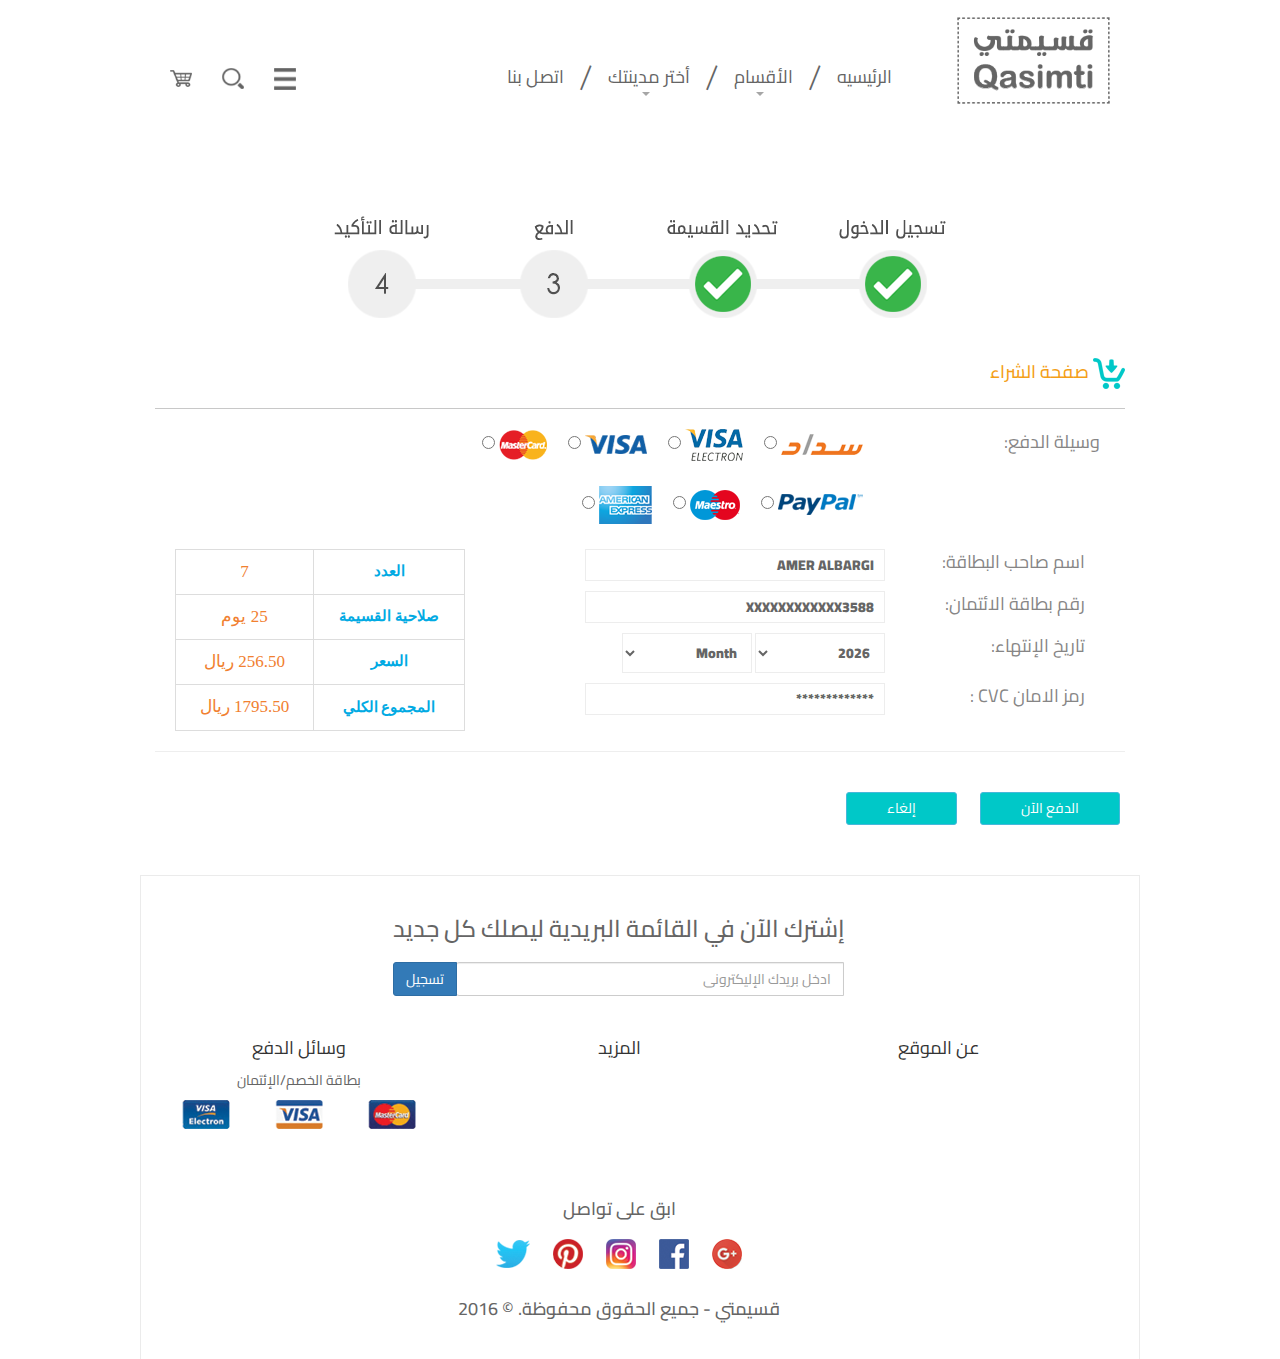
<file: Page3.html>
<!DOCTYPE html>
<html lang="en">
<head>
    <meta charset="utf-8">
    <meta http-equiv="X-UA-Compatible" content="IE=edge">
    <meta name="viewport" content="width=device-width, initial-scale=1">
    <link rel="icon" href="assets/img/favicon.ico">

    <!-- The above 3 meta tags *must* come first in the head; any other head content must come *after* these tags -->
    <title>Qasimti - HomePage</title>
    <link href="https://fonts.googleapis.com/css?family=Cairo:300,400,600,700" rel="stylesheet">
    
    <!-- Bootstrap -->
    <link href="assets/css/bootstrap.css" rel="stylesheet">
    <link href="assets/css/StyleSheet.css" rel="stylesheet" />
    <link href="theme.css" rel="stylesheet" />
    <!-- HTML5 shim and Respond.js for IE8 support of HTML5 elements and media queries -->
    <!-- WARNING: Respond.js doesn't work if you view the page via file:// -->
    <!--[if lt IE 9]>
      <script src="https://oss.maxcdn.com/html5shiv/3.7.3/html5shiv.min.js"></script>
      <script src="https://oss.maxcdn.com/respond/1.4.2/respond.min.js"></script>
    <![endif]-->
    <style>
        .row {
    margin-bottom: 10px;
    margin-right: 5px;
    margin-left: 5px;
}
    </style>
</head>

  <body>

    <!-- Fixed navbar -->
    <nav class="navbar" data-toggle="sticky-onscroll">
      <div class="container">
        <div class="navbar-header">
          <button type="button" class="navbar-toggle collapsed" data-toggle="collapse" data-target="#navbar" aria-expanded="false" aria-controls="navbar">
            <span class="sr-only">Toggle navigation</span>
            <span class="icon-bar"></span>
            <span class="icon-bar"></span>
            <span class="icon-bar"></span>
          </button>
          <a class="navbar-brand" href="#">
              <img src="assets/img/logo.png" />
          </a>
        </div>
        <div id="navbar" class="navbar-collapse collapse">
          <ul class="nav navbar-nav">
            <li class="active"><a href="#">الرئيسيه</a></li>
              <li class="menu_sep">/</li>
            <li class="dropdown">
              <a href="#" class="dropdown-toggle" data-toggle="dropdown" role="button" aria-haspopup="true" aria-expanded="false">الأقسام <span class="caret"></span></a>
              <ul class="dropdown-menu">
                <li><a href="#">الرابط الاول</a></li>
                <li><a href="#">الرابط الثانى</a></li>
                <li><a href="#">الرابط الثالث</a></li>
              </ul>
            </li>
              <li class="menu_sep">/</li>
            <li class="dropdown">
                <a href="#" class="dropdown-toggle" data-toggle="dropdown" role="button" aria-haspopup="true" aria-expanded="false">أختر مدينتك <span class="caret"></span></a>
                <ul class="dropdown-menu">
                    <li><a href="#">الرابط الاول</a></li>
                    <li><a href="#">الرابط الثانى</a></li>
                    <li><a href="#">الرابط الثالث</a></li>
                </ul>
            </li>
              <li class="menu_sep">/</li>
            <li><a href="#contact">اتصل بنا</a></li>
          </ul>
            <ul class="nav navbar-nav navbar-left">
                <li><a href="../navbar/">
                        <img src="assets/img/menu-icon.png" />
                    </a></li>
                <li><a href="../navbar-static-top/">
                        <img src="assets/img/mag-icon.png" />
                    </a></li>
                <li class="active"><a href="./">
                    
                                       <img src="assets/img/cart-icon.png" />
                </a></li>
            </ul>
        </div><!--/.nav-collapse -->
      </div>
    </nav>

      <br /><br /><br />


      <div class="container personal" role="main">
      <center><img src="assets/img/buy.png"></center>
          <div class="page-header personal_title">
              <h4><img src="assets/img/cart.png"> صفحة الشراء</h4>
              <div class="pull-left" style="margin-top: -27px;"> </div>
          </div>
          <div class="row">
          <div class="row">
            <div class="col-md-3">
                  <label>
                      :وسيلة الدفع
                  </label>
              </div>
          <div  class="col-md-6">
               <p>
                 <label direction="ltr">
                   <input  type="radio" name="RadioGroup1" value= id="RadioGroup1_0" /> <img src="assets/img/sdad.png"> </label>
                 &nbsp;&nbsp;&nbsp;&nbsp;&nbsp;
                 <label>
                   <input type="radio" name="RadioGroup1" value="radio" id="RadioGroup1_1" />
                   <img src="assets/img/visaelectron.png"></label>
                &nbsp;&nbsp;&nbsp;&nbsp;&nbsp;
                 <label>
                   <input type="radio" name="RadioGroup1" value="radio" id="RadioGroup1_2" />
                   <img src="assets/img/visa1.png"></label>
               &nbsp;&nbsp;&nbsp;&nbsp;&nbsp;  
                 <label>
                   <input type="radio" name="RadioGroup1" value="radio" id="RadioGroup1_3" />
                   <img src="assets/img/master card.png"></label>
                 <br><br>
                 <label>
                   <input type="radio" name="RadioGroup1" value="radio" id="RadioGroup1_4" />
                   <img src="assets/img/paypal.png"></label>
                &nbsp;&nbsp;&nbsp;&nbsp;&nbsp;
                 <label>
                   <input  type="radio" name="RadioGroup1" value="radio" id="RadioGroup1_5" />
                   <img src="assets/img/maestro.png"></label>
               &nbsp;&nbsp;&nbsp;&nbsp;&nbsp; 
                 <label>
                   <input type="radio" name="RadioGroup1" value="radio" id="RadioGroup1_6" />
                   <img src="assets/img/american express.png"></label>
                 <br>
               </p></div>


               </div>
               <div class="col-md-8">
          <div class="row">



              <div class="col-md-4">
                  <label>
                      :اسم صاحب البطاقة
                  </label>
              </div>
              <div class="col-md-6">
                  <input class="white_long_box" type="text" value="AMER ALBARGI" />
              </div>
          </div>  
          <div class="row">
              <div class="col-md-4">
                  <label>
                      :رقم بطاقة الائتمان
                  </label>
              </div>
              <div class="col-md-6">
                  <input class="white_long_box" type="text" value="XXXXXXXXXXXX3588" />
              </div>
          </div> 
          <div class="row">
              <div class="col-md-4">
                  <label>
                    :تاريخ الإنتهاء
                  </label>
              </div>
              <div class="col-md-6">

<select value="Year" class="swhite_long_box" id="year" > </select>

<select class="swhite_long_box">
    <option value="" disabled="disabled" selected="selected">Month</option>
    <option value='1'>Janaury</option>
    <option value='2'>February</option>
    <option value='3'>March</option>
    <option value='4'>April</option>
    <option value='5'>May</option>
    <option value='6'>June</option>
    <option value='7'>July</option>
    <option value='8'>August</option>
    <option value='9'>September</option>
    <option value='10'>October</option>
    <option value='11'>November</option>
    <option value='12'>December</option>
</select>
              </div>

          </div>  
          <div class="row">
              <div class="col-md-4">
                  <label>
                                  :      CVC          رمز الامان
                  </label>
              </div>
              <div class="col-md-6">
                  <input class="white_long_box" type="text" value="*************" />
              </div>
          </div></div>
          <div class="col-md-4">

          <table class="tableprice" style="width:100%">
  <tr>
    <th>العدد</th>
    <td>7</td>
  </tr>
  <tr>
    <th>صلاحية القسيمة</th>
    <td>25 يوم</td>
  </tr>
  <tr>
    <th>السعر</th>
    <td>256.50 ريال</td>
  </tr>
  <tr>
    <th>المجموع الكلي</th>
    <td>1795.50 ريال</td>
  </tr>
</table>

</div></div>
<hr>
      <br />

     
      <div class="row">
        
          <button  style="padding-right:40px; padding-left:40px; margin-left:20px;" type="button" class="btn btn-sm btn-info personal_bt"> الدفع الآن</button>
          <button  style="padding-right:40px; padding-left:40px;" type="button" class="btn btn-sm btn-info personal_bt personal_cancel"> إلغاء</button>
      </div>       
  </div> <!-- /container -->
    

      <footer class="container footer">
          <div class="container">
              <div class="row" style="text-align:center">
                  <div class="col-lg-12">
                      <h3>
                          إشترك الآن في القائمة البريدية ليصلك كل جديد
                      </h3>
                  </div>
                  </div>
              <div class="row">
                  <div class="col-lg-3"></div>
                  <div class="col-lg-6">
                      <div class="input-group">
                          <input type="text" class="form-control" placeholder="ادخل بريدك الإليكترونى">
                          <span class="input-group-btn">
                              <button class="btn btn-primary " type="button">تسجيل</button>
                          </span>
                      </div><!-- /input-group -->
                  </div>
                  <div class="col-lg-3"></div>
              </div>
              <br />
              <div class="row" style="text-align:center">
                  <div class="col-lg-4">
                      <button type="button" class="btn btn-lg btn-default no_border">عن الموقع</button>
                  </div>
                  <div class="col-lg-4">
                    <button type="button" class="btn btn-lg btn-default no_border">المزيد</button>
                  </div>
                  <div class="col-lg-4">
                      <button type="button" class="btn btn-lg btn-default no_border">وسائل الدفع</button>
                      <div class="">
                          <p>
                              بطاقة الخصم/الإئتمان
                          </p>
                      </div>
                      <div class="row">
                          <div class="col-xs-4">
                              <a href="#">
                                  <img src="assets/img/master_card.png" />
                              </a>
                          </div>
                          <div class="col-xs-4">
                              <a href="#">
                                  <img src="assets/img/Visa.png" />
                              </a>
                          </div>
                          <div class="col-xs-4">
                              <a href="#">
                                  <img src="assets/img/Visa_electron.png" />
                              </a>
                          </div>
                      </div>
                  </div>
              </div>
              <br /><br />
              <div class="row" style="text-align:center">
                  <div class="col-lg-3"></div>
                  <div class="col-lg-6">
                      <h4>
                          ابق على تواصل
                          
                      </h4>
                      
                      <table style="width: 60%; margin: 0 auto;">
                          <tr>
                              <td>
                                  <a href="#">
                                      <img src="assets/img/google.png" />
                                  </a>
                              </td>
                              <td>
                                  <a href="#">
                                      <img src="assets/img/facebook.png" />
                                  </a>
                              </td>
                              <td>
                                  <a href="#">
                                      <img src="assets/img/instegram.png" />
                                  </a>
                              </td>
                              <td>
                                  <a href="#">
                                      <img src="assets/img/penterest.png" />
                                  </a>
                              </td>
                              <td>
                                  <a href="#">
                                      <img src="assets/img/twitter.png" />
                                  </a>
                              </td>
                          </tr>
                      </table>
                  </div>
                  <div class="col-lg-3"></div>
              </div>
              <div class="row" style="text-align:center">
                  <div class="col-lg-3"></div>
                  <div class="col-lg-6">
                      <h4>
                          قسيمتي - جميع الحقوق محفوظة. © 2016
                      </h4>
                  </div>
                  <div class="col-lg-3"></div>
              </div>
              
              </div>
      </footer>



      <!-- jQuery (necessary for Bootstrap's JavaScript plugins) -->
      <script src="assets/js/jquery.min.js"></script>
      <!-- Include all compiled plugins (below), or include individual files as needed -->
      <script src="assets/js/bootstrap.min.js"></script>
      <script src="assets/js/yearpicker.js"></script>

      <script>
          $(document).ready(function() {
  // Custom
  var stickyToggle = function(sticky, stickyWrapper, scrollElement) {
    var stickyHeight = sticky.outerHeight();
    var stickyTop = stickyWrapper.offset().top;
    if (scrollElement.scrollTop() >= stickyTop){
      stickyWrapper.height(stickyHeight);
      sticky.addClass("is-sticky");
    }
    else{
      sticky.removeClass("is-sticky");
      stickyWrapper.height('auto');
    }
  };

  // Find all data-toggle="sticky-onscroll" elements
  $('[data-toggle="sticky-onscroll"]').each(function() {
    var sticky = $(this);
    var stickyWrapper = $('<div>').addClass('sticky-wrapper'); // insert hidden element to maintain actual top offset on page
    sticky.before(stickyWrapper);
    sticky.addClass('sticky');

    // Scroll & resize events
    $(window).on('scroll.sticky-onscroll resize.sticky-onscroll', function() {
      stickyToggle(sticky, stickyWrapper, $(this));
    });

    // On page load
    stickyToggle(sticky, stickyWrapper, $(window));
  });
          });


          $('.personal_change').click(function () {
              $('.personal_bt').removeAttr('disabled');
              $('.personal_text').removeAttr('readonly');
          });
          $('.personal_cancel').click(function () {
              //alert('sds');
              $('.personal_bt').attr('disabled', 'disabled');
              $('.personal_text').attr('readonly', 'readonly');
          });

          $('.password_change').click(function () {
              $('.password_bt').removeAttr('disabled');
              $('.password_text').removeAttr('readonly');
          });
          $('.password_cancel').click(function () {
              //alert('sds');
              $('.password_bt').attr('disabled', 'disabled');
              $('.password_text').attr('readonly', 'readonly');
          });

          $('.id_change').click(function () {
              $('.id_bt').removeAttr('disabled');
              $('.id_text').removeAttr('readonly');
          });
          $('.id_cancel').click(function () {
              //alert('sds');
              $('.id_bt').attr('disabled', 'disabled');
              $('.id_text').attr('readonly', 'readonly');
          });

      </script>
  </body>
</html>
</file>
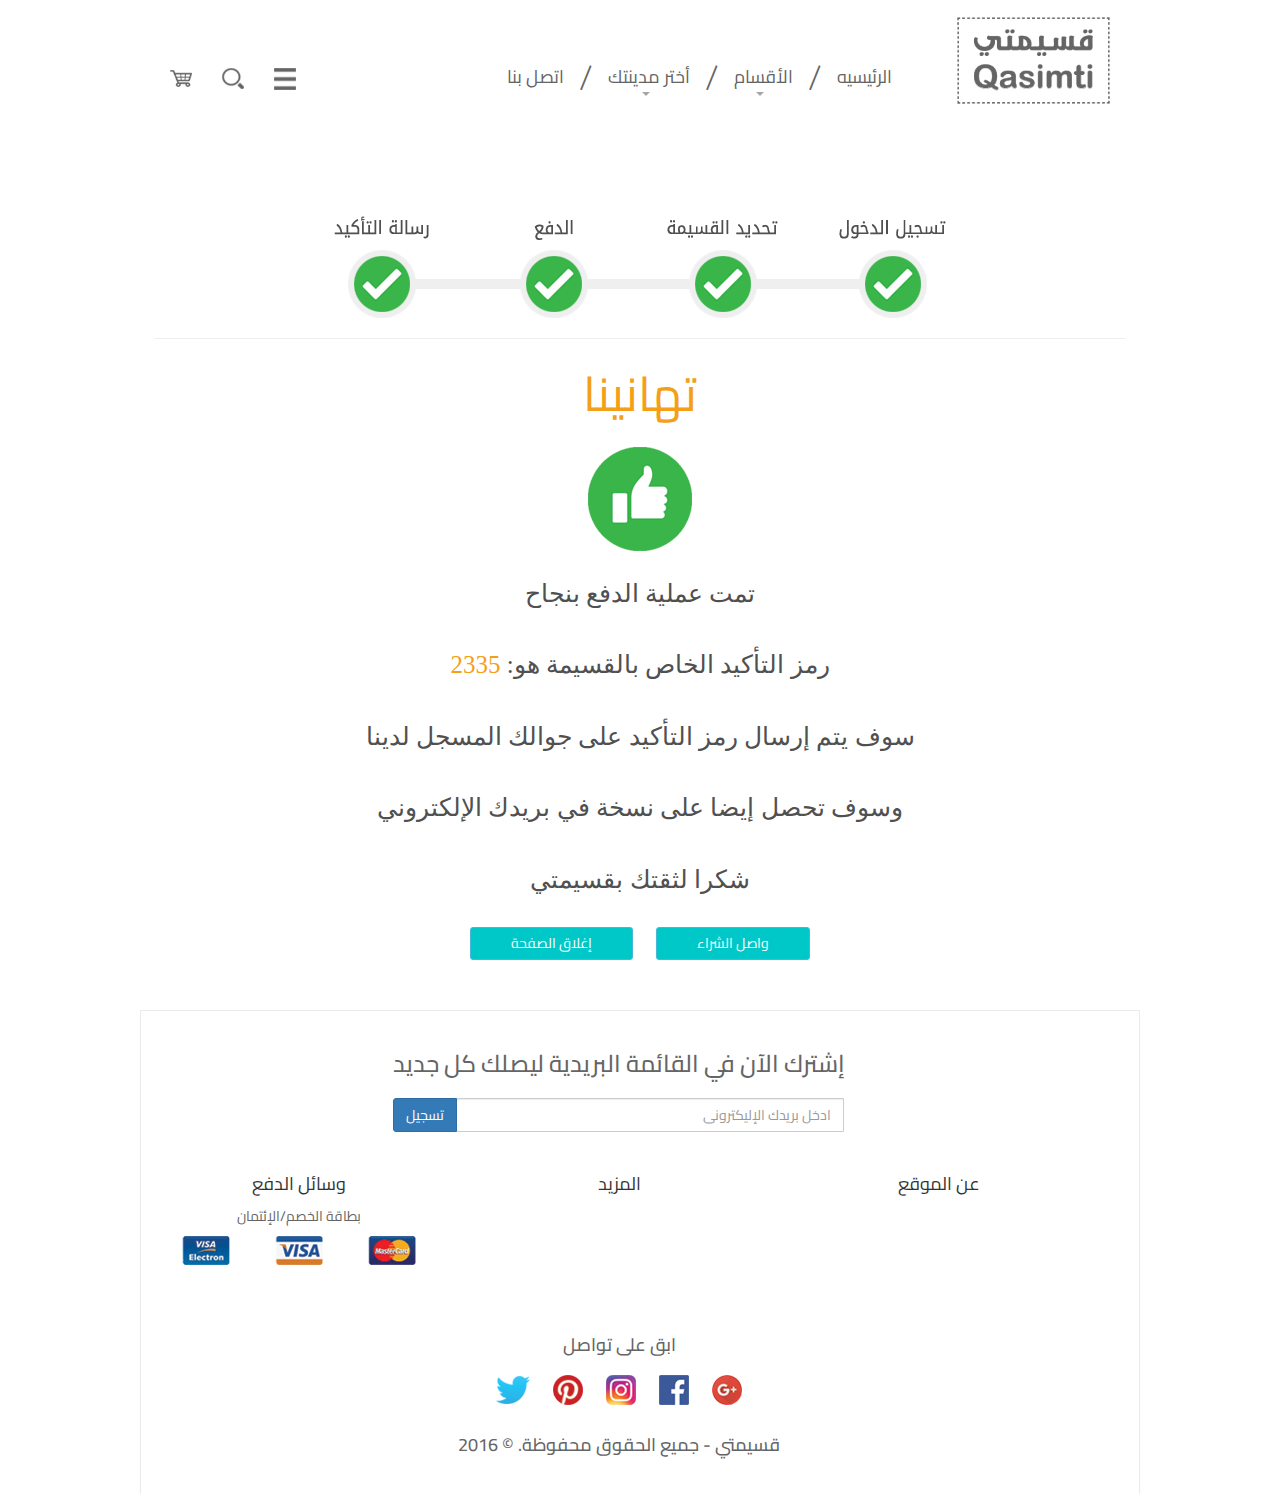
<file: Page4.html>
﻿<!DOCTYPE html>
<html lang="en">
<head>
    <meta charset="utf-8">
    <meta http-equiv="X-UA-Compatible" content="IE=edge">
    <meta name="viewport" content="width=device-width, initial-scale=1">
    <link rel="icon" href="assets/img/favicon.ico">

    <!-- The above 3 meta tags *must* come first in the head; any other head content must come *after* these tags -->
    <title>Qasimti - HomePage</title>
    <link href="https://fonts.googleapis.com/css?family=Cairo:300,400,600,700" rel="stylesheet">
    
    <!-- Bootstrap -->
    <link href="assets/css/bootstrap.css" rel="stylesheet">
    <link href="assets/css/StyleSheet.css" rel="stylesheet" />
    <link href="theme.css" rel="stylesheet" />
    <!-- HTML5 shim and Respond.js for IE8 support of HTML5 elements and media queries -->
    <!-- WARNING: Respond.js doesn't work if you view the page via file:// -->
    <!--[if lt IE 9]>
      <script src="https://oss.maxcdn.com/html5shiv/3.7.3/html5shiv.min.js"></script>
      <script src="https://oss.maxcdn.com/respond/1.4.2/respond.min.js"></script>
    <![endif]-->
    <style>
        .row {
    margin-bottom: 10px;
    margin-right: 5px;
    margin-left: 5px;
}
    </style>
</head>

  <body>

    <!-- Fixed navbar -->
    <nav class="navbar" data-toggle="sticky-onscroll">
      <div class="container">
        <div class="navbar-header">
          <button type="button" class="navbar-toggle collapsed" data-toggle="collapse" data-target="#navbar" aria-expanded="false" aria-controls="navbar">
            <span class="sr-only">Toggle navigation</span>
            <span class="icon-bar"></span>
            <span class="icon-bar"></span>
            <span class="icon-bar"></span>
          </button>
          <a class="navbar-brand" href="#">
              <img src="assets/img/logo.png" />
          </a>
        </div>
        <div id="navbar" class="navbar-collapse collapse">
          <ul class="nav navbar-nav">
            <li class="active"><a href="#">الرئيسيه</a></li>
              <li class="menu_sep">/</li>
            <li class="dropdown">
              <a href="#" class="dropdown-toggle" data-toggle="dropdown" role="button" aria-haspopup="true" aria-expanded="false">الأقسام <span class="caret"></span></a>
              <ul class="dropdown-menu">
                <li><a href="#">الرابط الاول</a></li>
                <li><a href="#">الرابط الثانى</a></li>
                <li><a href="#">الرابط الثالث</a></li>
              </ul>
            </li>
              <li class="menu_sep">/</li>
            <li class="dropdown">
                <a href="#" class="dropdown-toggle" data-toggle="dropdown" role="button" aria-haspopup="true" aria-expanded="false">أختر مدينتك <span class="caret"></span></a>
                <ul class="dropdown-menu">
                    <li><a href="#">الرابط الاول</a></li>
                    <li><a href="#">الرابط الثانى</a></li>
                    <li><a href="#">الرابط الثالث</a></li>
                </ul>
            </li>
              <li class="menu_sep">/</li>
            <li><a href="#contact">اتصل بنا</a></li>
          </ul>
            <ul class="nav navbar-nav navbar-left">
                <li><a href="../navbar/">
                        <img src="assets/img/menu-icon.png" />
                    </a></li>
                <li><a href="../navbar-static-top/">
                        <img src="assets/img/mag-icon.png" />
                    </a></li>
                <li class="active"><a href="./">
                    
                                       <img src="assets/img/cart-icon.png" />
                </a></li>
            </ul>
        </div><!--/.nav-collapse -->
      </div>
    </nav>

      <br /><br /><br />


      <div class="container personal" role="main">
      <center><img src="assets/img/done.png"></center>
      <hr>
          
          <center><font size="30" color="#f49f18">تهانينا</font><br><br>
            <img src="assets/img/ok.png">

          </center><br>

          <div align="center" class="textfill">
            
تمت عملية الدفع بنجاح <br><br>

           <font  color="#f49f18">2335</font>     :رمز التأكيد الخاص بالقسيمة هو<br><br>

سوف يتم إرسال رمز التأكيد على جوالك المسجل لدينا<br><br>

وسوف تحصل إيضا على نسخة في بريدك الإلكتروني<br><br>

شكرا لثقتك بقسيمتي
          </div>
          

      <br />

      <div align="center" class="row">
        
          <button  style="padding-right:40px; padding-left:40px; margin-left:20px;" type="button" class="btn btn-sm btn-info personal_bt">واصل الشراء</button>
          <button  style="padding-right:40px; padding-left:40px;" type="button" class="btn btn-sm btn-info personal_bt personal_cancel">إغلاق الصفحة</button>
      </div>       
  </div> <!-- /container -->
    

      <footer class="container footer">
          <div class="container">
              <div class="row" style="text-align:center">
                  <div class="col-lg-12">
                      <h3>
                          إشترك الآن في القائمة البريدية ليصلك كل جديد
                      </h3>
                  </div>
                  </div>
              <div class="row">
                  <div class="col-lg-3"></div>
                  <div class="col-lg-6">
                      <div class="input-group">
                          <input type="text" class="form-control" placeholder="ادخل بريدك الإليكترونى">
                          <span class="input-group-btn">
                              <button class="btn btn-primary " type="button">تسجيل</button>
                          </span>
                      </div><!-- /input-group -->
                  </div>
                  <div class="col-lg-3"></div>
              </div>
              <br />
              <div class="row" style="text-align:center">
                  <div class="col-lg-4">
                      <button type="button" class="btn btn-lg btn-default no_border">عن الموقع</button>
                  </div>
                  <div class="col-lg-4">
                    <button type="button" class="btn btn-lg btn-default no_border">المزيد</button>
                  </div>
                  <div class="col-lg-4">
                      <button type="button" class="btn btn-lg btn-default no_border">وسائل الدفع</button>
                      <div class="">
                          <p>
                              بطاقة الخصم/الإئتمان
                          </p>
                      </div>
                      <div class="row">
                          <div class="col-xs-4">
                              <a href="#">
                                  <img src="assets/img/master_card.png" />
                              </a>
                          </div>
                          <div class="col-xs-4">
                              <a href="#">
                                  <img src="assets/img/Visa.png" />
                              </a>
                          </div>
                          <div class="col-xs-4">
                              <a href="#">
                                  <img src="assets/img/Visa_electron.png" />
                              </a>
                          </div>
                      </div>
                  </div>
              </div>
              <br /><br />
              <div class="row" style="text-align:center">
                  <div class="col-lg-3"></div>
                  <div class="col-lg-6">
                      <h4>
                          ابق على تواصل
                          
                      </h4>
                      
                      <table style="width: 60%; margin: 0 auto;">
                          <tr>
                              <td>
                                  <a href="#">
                                      <img src="assets/img/google.png" />
                                  </a>
                              </td>
                              <td>
                                  <a href="#">
                                      <img src="assets/img/facebook.png" />
                                  </a>
                              </td>
                              <td>
                                  <a href="#">
                                      <img src="assets/img/instegram.png" />
                                  </a>
                              </td>
                              <td>
                                  <a href="#">
                                      <img src="assets/img/penterest.png" />
                                  </a>
                              </td>
                              <td>
                                  <a href="#">
                                      <img src="assets/img/twitter.png" />
                                  </a>
                              </td>
                          </tr>
                      </table>
                  </div>
                  <div class="col-lg-3"></div>
              </div>
              <div class="row" style="text-align:center">
                  <div class="col-lg-3"></div>
                  <div class="col-lg-6">
                      <h4>
                          قسيمتي - جميع الحقوق محفوظة. © 2016
                      </h4>
                  </div>
                  <div class="col-lg-3"></div>
              </div>
              
              </div>
      </footer>



      <!-- jQuery (necessary for Bootstrap's JavaScript plugins) -->
      <script src="assets/js/jquery.min.js"></script>
      <!-- Include all compiled plugins (below), or include individual files as needed -->
      <script src="assets/js/bootstrap.min.js"></script>
      <script>
          $(document).ready(function() {
  // Custom
  var stickyToggle = function(sticky, stickyWrapper, scrollElement) {
    var stickyHeight = sticky.outerHeight();
    var stickyTop = stickyWrapper.offset().top;
    if (scrollElement.scrollTop() >= stickyTop){
      stickyWrapper.height(stickyHeight);
      sticky.addClass("is-sticky");
    }
    else{
      sticky.removeClass("is-sticky");
      stickyWrapper.height('auto');
    }
  };

  // Find all data-toggle="sticky-onscroll" elements
  $('[data-toggle="sticky-onscroll"]').each(function() {
    var sticky = $(this);
    var stickyWrapper = $('<div>').addClass('sticky-wrapper'); // insert hidden element to maintain actual top offset on page
    sticky.before(stickyWrapper);
    sticky.addClass('sticky');

    // Scroll & resize events
    $(window).on('scroll.sticky-onscroll resize.sticky-onscroll', function() {
      stickyToggle(sticky, stickyWrapper, $(this));
    });

    // On page load
    stickyToggle(sticky, stickyWrapper, $(window));
  });
          });


          $('.personal_change').click(function () {
              $('.personal_bt').removeAttr('disabled');
              $('.personal_text').removeAttr('readonly');
          });
          $('.personal_cancel').click(function () {
              //alert('sds');
              $('.personal_bt').attr('disabled', 'disabled');
              $('.personal_text').attr('readonly', 'readonly');
          });

          $('.password_change').click(function () {
              $('.password_bt').removeAttr('disabled');
              $('.password_text').removeAttr('readonly');
          });
          $('.password_cancel').click(function () {
              //alert('sds');
              $('.password_bt').attr('disabled', 'disabled');
              $('.password_text').attr('readonly', 'readonly');
          });

          $('.id_change').click(function () {
              $('.id_bt').removeAttr('disabled');
              $('.id_text').removeAttr('readonly');
          });
          $('.id_cancel').click(function () {
              //alert('sds');
              $('.id_bt').attr('disabled', 'disabled');
              $('.id_text').attr('readonly', 'readonly');
          });

      </script>
  </body>
</html>
</file>
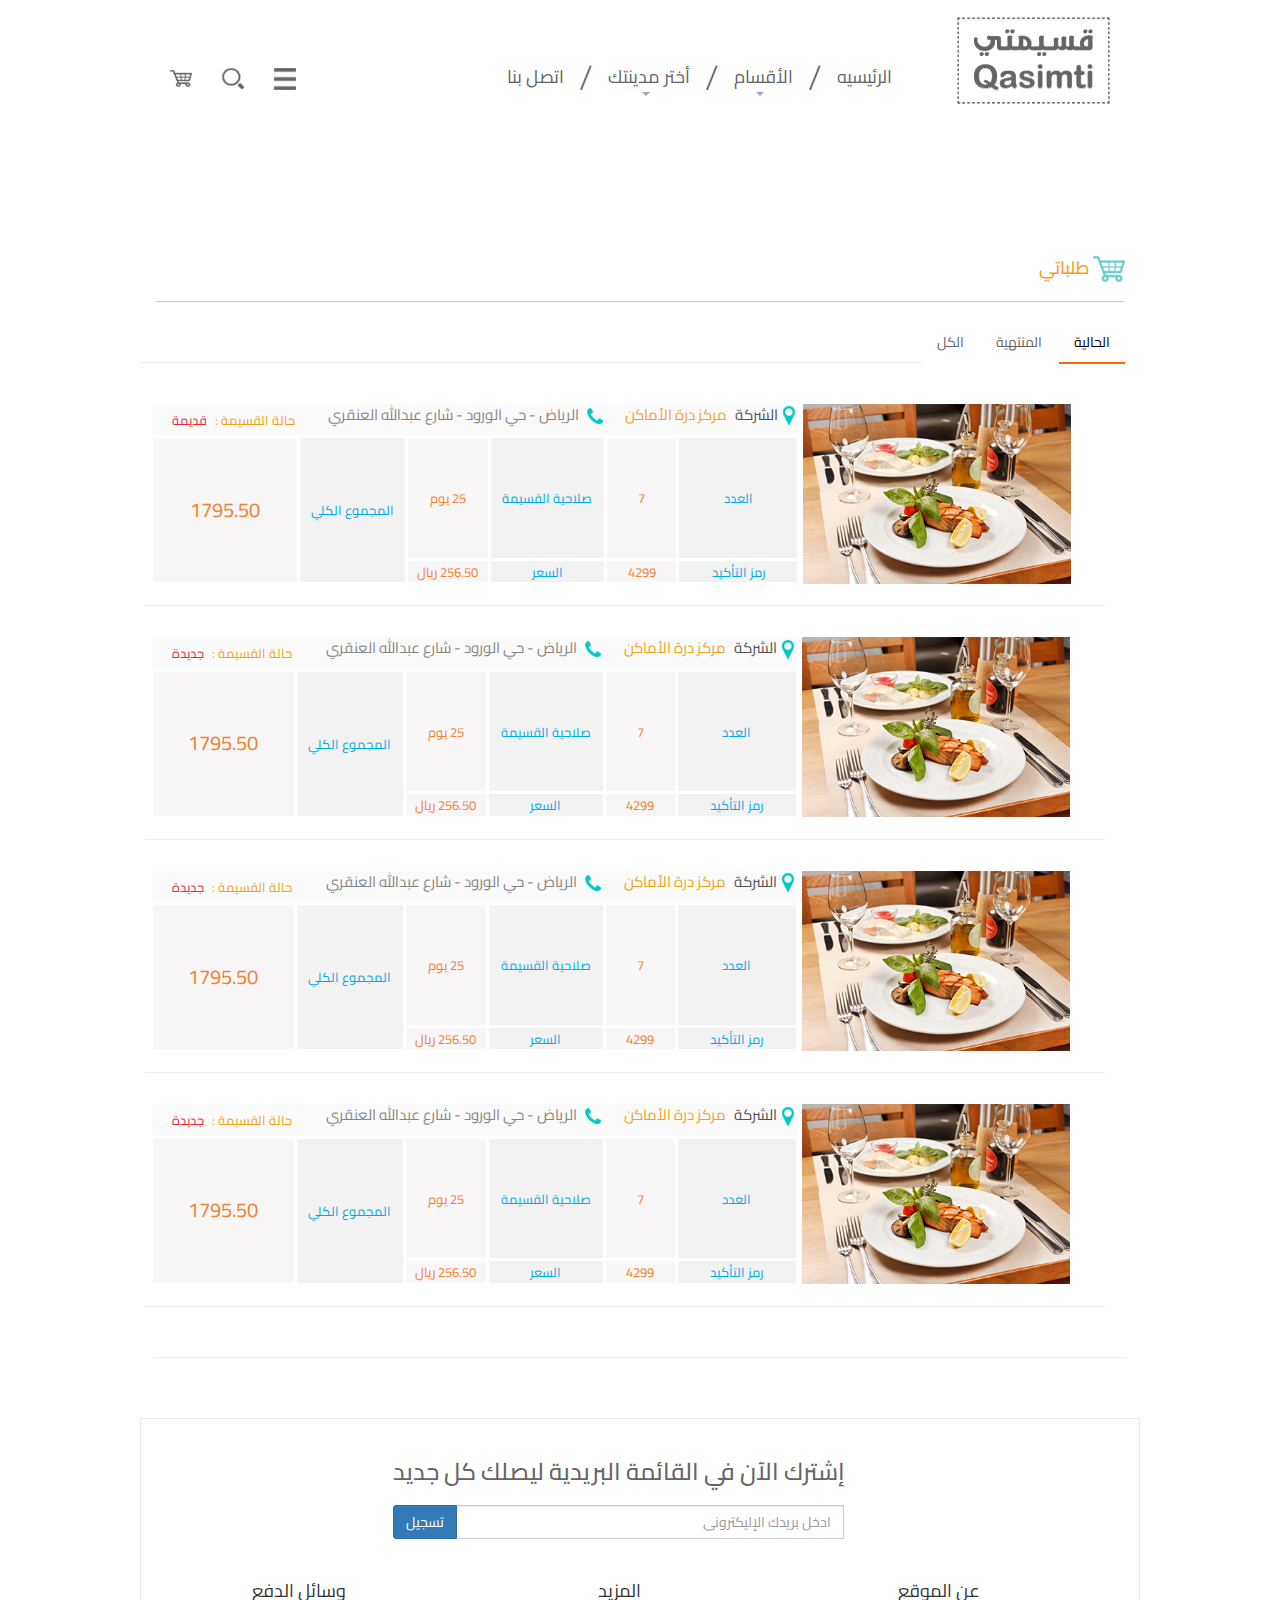
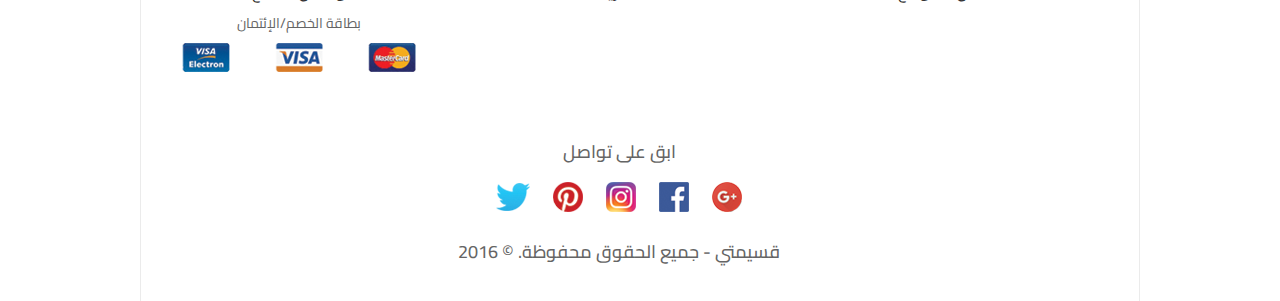
<file: Page6.html>
<!DOCTYPE html>
<html lang="en">
<head>
    <meta charset="utf-8">
    <meta http-equiv="X-UA-Compatible" content="IE=edge">
    <meta name="viewport" content="width=device-width, initial-scale=1">
    <link rel="icon" href="assets/img/favicon.ico">

    <!-- The above 3 meta tags *must* come first in the head; any other head content must come *after* these tags -->
    <title>Qasimti - HomePage</title>
    <link href="https://fonts.googleapis.com/css?family=Cairo:300,400,600,700" rel="stylesheet">
    
    <!-- Bootstrap -->
    <link href="assets/css/bootstrap.css" rel="stylesheet">
    <link href="assets/css/StyleSheet.css" rel="stylesheet" />
    <link href="theme.css" rel="stylesheet" />
    <!-- HTML5 shim and Respond.js for IE8 support of HTML5 elements and media queries -->
    <!-- WARNING: Respond.js doesn't work if you view the page via file:// -->
    <!--[if lt IE 9]>
      <script src="https://oss.maxcdn.com/html5shiv/3.7.3/html5shiv.min.js"></script>
      <script src="https://oss.maxcdn.com/respond/1.4.2/respond.min.js"></script>
    <![endif]-->
    <style>
        .row {
    margin-bottom: 10px;
    margin-right: 5px;
    margin-left: 5px;
}
    </style>
</head>

  <body>

    <!-- Fixed navbar -->
    <nav class="navbar" data-toggle="sticky-onscroll">
      <div class="container">
        <div class="navbar-header">
          <button type="button" class="navbar-toggle collapsed" data-toggle="collapse" data-target="#navbar" aria-expanded="false" aria-controls="navbar">
            <span class="sr-only">Toggle navigation</span>
            <span class="icon-bar"></span>
            <span class="icon-bar"></span>
            <span class="icon-bar"></span>
          </button>
          <a class="navbar-brand" href="#">
              <img src="assets/img/logo.png" />
          </a>
        </div>
        <div id="navbar" class="navbar-collapse collapse">
          <ul class="nav navbar-nav">
            <li class="active"><a href="#">الرئيسيه</a></li>
              <li class="menu_sep">/</li>
            <li class="dropdown">
              <a href="#" class="dropdown-toggle" data-toggle="dropdown" role="button" aria-haspopup="true" aria-expanded="false">الأقسام <span class="caret"></span></a>
              <ul class="dropdown-menu">
                <li><a href="#">الرابط الاول</a></li>
                <li><a href="#">الرابط الثانى</a></li>
                <li><a href="#">الرابط الثالث</a></li>
              </ul>
            </li>
              <li class="menu_sep">/</li>
            <li class="dropdown">
                <a href="#" class="dropdown-toggle" data-toggle="dropdown" role="button" aria-haspopup="true" aria-expanded="false">أختر مدينتك <span class="caret"></span></a>
                <ul class="dropdown-menu">
                    <li><a href="#">الرابط الاول</a></li>
                    <li><a href="#">الرابط الثانى</a></li>
                    <li><a href="#">الرابط الثالث</a></li>
                </ul>
            </li>
              <li class="menu_sep">/</li>
            <li><a href="#contact">اتصل بنا</a></li>
          </ul>
            <ul class="nav navbar-nav navbar-left">
                <li><a href="../navbar/">
                        <img src="assets/img/menu-icon.png" />
                    </a></li>
                <li><a href="../navbar-static-top/">
                        <img src="assets/img/mag-icon.png" />
                    </a></li>
                <li class="active"><a href="./">
                    
                                       <img src="assets/img/cart-icon.png" />
                </a></li>
            </ul>
        </div><!--/.nav-collapse -->
      </div>
    </nav>

      <br /><br /><br />


      <div class="container personal" role="main">
     
          <div class="page-header personal_title">
              <h4><img src="assets/img/cart2.png"> طلباتي</h4>
              <div class="pull-left" style="margin-top: -27px;"> </div>
          </div>
        
          
          <div class="wrapper">
  <div class="container">

    
    
    <div class="bs-example bs-example-tabs" role="tabpanel" data-example-id="togglable-tabs">
      <ul class="nav nav-pills navbar-right">
       
        <li role="presentation" >
          <a href="#samsa" role="tab" id="samsa-tab" data-toggle="tab" aria-controls="samsa">
            <span class="text">الكل</span>
          </a>
        </li>
          <li role="presentation" class="next">
          <a href="#profile" role="tab" id="profile-tab" data-toggle="tab" aria-controls="profile">
            <span class="text">المنتهية</span>
          </a>
        </li>
        
        
           <li class="active"  >
          <a href="#home" id="home-tab" role="tab" data-toggle="tab" aria-controls="home" aria-expanded="true">
            <span class="text">الحالية</span>
          </a>
        </li>
      </ul>
        <br><hr>
        
      <div id="myTabContent" class="tab-content">
        <div role="tabpanel" class="tab-pane fade in active" id="home" aria-labelledby="home-tab">
          <br>
            <div class="row">
                
                
                <div class="row no-gutter">
                    
                  <!-- <div class="col-6 col-md-4">
                
                <img width="268px" height="180px" src="assets/img/item1.jpg"></div> -->
                    
                
                
                <table class="tg" width="100%">
 
      <div class="col-6 col-md-4">
          <th class="tg-yw4l" colspan="2" rowspan="3"><img width="268px" height="180px" src="assets/img/item1.jpg"></th></div>
      <div class="col col-md-8">
    <th class="tg-9yy4" colspan="2"><p>
                          <img style="margin-left:5px;" src="assets/img/location.png"><span style="font-size: 15px;color:#505050; margin-left:5px;">الشركة</span> <span style="font-size: 15px;color:#f49f18;">مركز درة الأماكن</span>
                      </p>
                      </th>
    <th class="tg-9yy4" colspan="3"><p style="font-size: 15px;color:#868585;">
                          <img style="margin-left:5px;" src="assets/img/mobile.png"><span>
                              الرياض - حي الورود - شارع عبدالله العنقري
                          </span>
                      </p>
      </th>
    <th class="tg-9yy4">
      <span style="font-size: 13px;color:#f49f18; margin-left:5px;">حالة القسيمة :</span>
              <span style="font-size: 13px;color:#eb273b; margin-left:5px;">قديمة</span>

    
      </th>
 
  <tr>
    <td class="tg-7lz7">
      <span style="font-size: 13px;color:#01aae3;">العدد</span>
      </td>
    <td class="tg-4846">
            <span style="font-size: 13px;color:#f18030;">7</span>
      </td>
    <td class="tg-7lz7">
      <span style="font-size: 13px;color:#01aae3;">صلاحية القسيمة</span>
      </td>
    <td class="tg-4846">
      <span style="font-size: 13px;color:#f18030;">25 يوم</span>
      </td>
    <td class="tg-7lz7" rowspan="2">
      <span style="font-size: 13px;color:#01aae3;">المجموع الكلي</span>
      </td>
    <td class="tg-4846" rowspan="2">
     
        <span style="font-size: 20px;color:#f18030;"> 1795.50</span>
      </td>
  </tr>
  <tr>
    <td class="tg-7lz7">
      <span style="font-size: 13px;color:#01aae3;">رمز التأكيد</span>
      </td>
    <td class="tg-4846">
      <span style="font-size: 13px;color:#f18030;">4299</span>
      </td>
    <td class="tg-7lz7">
      <span style="font-size: 13px;color:#01aae3;">السعر</span>
      </td>
    <td class="tg-4846">
      <span style="font-size: 13px;color:#f18030;">256.50 ريال</span>
      </td>
  </tr>
                      </div>
</table>
                  
                     
                
                
                </div>
                <hr>
            </div>
            
            
            <div class="row">
                
                
                <div class="row no-gutter">
                    
                  <!-- <div class="col-6 col-md-4">
                
                <img width="268px" height="180px" src="assets/img/item1.jpg"></div> -->
                    
                
                
                <table class="tg">
 
      <div class="col-6 col-md-4">
          <th class="tg-yw4l" colspan="2" rowspan="3"><img width="268px" height="180px" src="assets/img/item1.jpg"></th></div>
      <div class="col col-md-8">
    <th class="tg-9yy4" colspan="2"><p>
                          <img style="margin-left:5px;" src="assets/img/location.png"><span style="font-size: 15px;color:#505050; margin-left:5px;">الشركة</span> <span style="font-size: 15px;color:#f49f18;">مركز درة الأماكن</span>
                      </p>
                      </th>
    <th class="tg-9yy4" colspan="3"><p style="font-size: 15px;color:#868585;">
                          <img style="margin-left:5px;" src="assets/img/mobile.png"><span>
                              الرياض - حي الورود - شارع عبدالله العنقري
                          </span>
                      </p>
      </th>
    <th class="tg-9yy4">
      <span style="font-size: 13px;color:#f49f18; margin-left:5px;">حالة القسيمة :</span>
              <span style="font-size: 13px;color:#eb273b; margin-left:5px;">  جديدة</span>

    
      </th>
 
  <tr>
    <td class="tg-7lz7">
      <span style="font-size: 13px;color:#01aae3;">العدد</span>
      </td>
    <td class="tg-4846">
            <span style="font-size: 13px;color:#f18030;">7</span>
      </td>
    <td class="tg-7lz7">
      <span style="font-size: 13px;color:#01aae3;">صلاحية القسيمة</span>
      </td>
    <td class="tg-4846">
      <span style="font-size: 13px;color:#f18030;">25 يوم</span>
      </td>
    <td class="tg-7lz7" rowspan="2">
      <span style="font-size: 13px;color:#01aae3;">المجموع الكلي</span>
      </td>
    <td class="tg-4846" rowspan="2">
     
        <span style="font-size: 20px;color:#f18030;"> 1795.50</span>
      </td>
  </tr>
  <tr>
    <td class="tg-7lz7">
      <span style="font-size: 13px;color:#01aae3;">رمز التأكيد</span>
      </td>
    <td class="tg-4846">
      <span style="font-size: 13px;color:#f18030;">4299</span>
      </td>
    <td class="tg-7lz7">
      <span style="font-size: 13px;color:#01aae3;">السعر</span>
      </td>
    <td class="tg-4846">
      <span style="font-size: 13px;color:#f18030;">256.50 ريال</span>
      </td>
  </tr>
                      </div>
</table>
                  
                     
                
                
                </div>
                <hr>
            </div>
            
            
            <div class="row">
                
                
                <div class="row no-gutter">
                    
                  <!-- <div class="col-6 col-md-4">
                
                <img width="268px" height="180px" src="assets/img/item1.jpg"></div> -->
                    
                
                
                <table class="tg">
 
      <div class="col-6 col-md-4">
          <th class="tg-yw4l" colspan="2" rowspan="3"><img width="268px" height="180px" src="assets/img/item1.jpg"></th></div>
      <div class="col col-md-8">
    <th class="tg-9yy4" colspan="2"><p>
                          <img style="margin-left:5px;" src="assets/img/location.png"><span style="font-size: 15px;color:#505050; margin-left:5px;">الشركة</span> <span style="font-size: 15px;color:#f49f18;">مركز درة الأماكن</span>
                      </p>
                      </th>
    <th class="tg-9yy4" colspan="3"><p style="font-size: 15px;color:#868585;">
                          <img style="margin-left:5px;" src="assets/img/mobile.png"><span>
                              الرياض - حي الورود - شارع عبدالله العنقري
                          </span>
                      </p>
      </th>
    <th class="tg-9yy4">
      <span style="font-size: 13px;color:#f49f18; margin-left:5px;">حالة القسيمة :</span>
              <span style="font-size: 13px;color:#eb273b; margin-left:5px;">  جديدة</span>

    
      </th>
 
  <tr>
    <td class="tg-7lz7">
      <span style="font-size: 13px;color:#01aae3;">العدد</span>
      </td>
    <td class="tg-4846">
            <span style="font-size: 13px;color:#f18030;">7</span>
      </td>
    <td class="tg-7lz7">
      <span style="font-size: 13px;color:#01aae3;">صلاحية القسيمة</span>
      </td>
    <td class="tg-4846">
      <span style="font-size: 13px;color:#f18030;">25 يوم</span>
      </td>
    <td class="tg-7lz7" rowspan="2">
      <span style="font-size: 13px;color:#01aae3;">المجموع الكلي</span>
      </td>
    <td class="tg-4846" rowspan="2">
     
        <span style="font-size: 20px;color:#f18030;"> 1795.50</span>
      </td>
  </tr>
  <tr>
    <td class="tg-7lz7">
      <span style="font-size: 13px;color:#01aae3;">رمز التأكيد</span>
      </td>
    <td class="tg-4846">
      <span style="font-size: 13px;color:#f18030;">4299</span>
      </td>
    <td class="tg-7lz7">
      <span style="font-size: 13px;color:#01aae3;">السعر</span>
      </td>
    <td class="tg-4846">
      <span style="font-size: 13px;color:#f18030;">256.50 ريال</span>
      </td>
  </tr>
                      </div>
</table>
                  
                     
                
                
                </div>
                <hr>
            </div>
            
            
            <div class="row">
                
                
                <div class="row no-gutter">
                    
                  <!-- <div class="col-6 col-md-4">
                
                <img width="268px" height="180px" src="assets/img/item1.jpg"></div> -->
                    
                
                
                <table class="tg">
 
      <div class="col-6 col-md-4">
          <th class="tg-yw4l" colspan="2" rowspan="3"><img width="268px" height="180px" src="assets/img/item1.jpg"></th></div>
      <div class="col col-md-8">
    <th class="tg-9yy4" colspan="2"><p>
                          <img style="margin-left:5px;" src="assets/img/location.png"><span style="font-size: 15px;color:#505050; margin-left:5px;">الشركة</span> <span style="font-size: 15px;color:#f49f18;">مركز درة الأماكن</span>
                      </p>
                      </th>
    <th class="tg-9yy4" colspan="3"><p style="font-size: 15px;color:#868585;">
                          <img style="margin-left:5px;" src="assets/img/mobile.png"><span>
                              الرياض - حي الورود - شارع عبدالله العنقري
                          </span>
                      </p>
      </th>
    <th class="tg-9yy4">
      <span style="font-size: 13px;color:#f49f18; margin-left:5px;">حالة القسيمة :</span>
              <span style="font-size: 13px;color:#eb273b; margin-left:5px;">  جديدة</span>

    
      </th>
 
  <tr>
    <td class="tg-7lz7">
      <span style="font-size: 13px;color:#01aae3;">العدد</span>
      </td>
    <td class="tg-4846">
            <span style="font-size: 13px;color:#f18030;">7</span>
      </td>
    <td class="tg-7lz7">
      <span style="font-size: 13px;color:#01aae3;">صلاحية القسيمة</span>
      </td>
    <td class="tg-4846">
      <span style="font-size: 13px;color:#f18030;">25 يوم</span>
      </td>
    <td class="tg-7lz7" rowspan="2">
      <span style="font-size: 13px;color:#01aae3;">المجموع الكلي</span>
      </td>
    <td class="tg-4846" rowspan="2">
     
        <span style="font-size: 20px;color:#f18030;"> 1795.50</span>
      </td>
  </tr>
  <tr>
    <td class="tg-7lz7">
      <span style="font-size: 13px;color:#01aae3;">رمز التأكيد</span>
      </td>
    <td class="tg-4846">
      <span style="font-size: 13px;color:#f18030;">4299</span>
      </td>
    <td class="tg-7lz7">
      <span style="font-size: 13px;color:#01aae3;">السعر</span>
      </td>
    <td class="tg-4846">
      <span style="font-size: 13px;color:#f18030;">256.50 ريال</span>
      </td>
  </tr>
                      </div>
</table>
                  
                     
                
                
                </div>
                <hr>
            </div>
            
       
        </div>
        <div role="tabpanel" class="tab-pane fade" id="profile" aria-labelledby="profile-tab">
          <br>
            <div class="row">
                
                
                <div class="row no-gutter">
                    
                  <!-- <div class="col-6 col-md-4">
                
                <img width="268px" height="180px" src="assets/img/item1.jpg"></div> -->
                    
                
                
                <table class="tg">
 
      <div class="col-6 col-md-4">
          <th class="tg-yw4l" colspan="2" rowspan="3"><img width="268px" height="180px" src="assets/img/item1.jpg"></th></div>
      <div class="col col-md-8">
    <th class="tg-9yy4" colspan="2"><p>
                          <img style="margin-left:5px;" src="assets/img/location.png"><span style="font-size: 15px;color:#505050; margin-left:5px;">الشركة</span> <span style="font-size: 15px;color:#f49f18;">مركز درة الأماكن</span>
                      </p>
                      </th>
    <th class="tg-9yy4" colspan="3"><p style="font-size: 15px;color:#868585;">
                          <img style="margin-left:5px;" src="assets/img/mobile.png"><span>
                              الرياض - حي الورود - شارع عبدالله العنقري
                          </span>
                      </p>
      </th>
    <th class="tg-9yy4">
      <span style="font-size: 13px;color:#f49f18; margin-left:5px;">حالة القسيمة :</span>
              <span style="font-size: 13px;color:#eb273b; margin-left:5px;">  جديدة</span>

    
      </th>
 
  <tr>
    <td class="tg-7lz7">
      <span style="font-size: 13px;color:#01aae3;">العدد</span>
      </td>
    <td class="tg-4846">
            <span style="font-size: 13px;color:#f18030;">7</span>
      </td>
    <td class="tg-7lz7">
      <span style="font-size: 13px;color:#01aae3;">صلاحية القسيمة</span>
      </td>
    <td class="tg-4846">
      <span style="font-size: 13px;color:#f18030;">25 يوم</span>
      </td>
    <td class="tg-7lz7" rowspan="2">
      <span style="font-size: 13px;color:#01aae3;">المجموع الكلي</span>
      </td>
    <td class="tg-4846" rowspan="2">
     
        <span style="font-size: 20px;color:#f18030;"> 1795.50</span>
      </td>
  </tr>
  <tr>
    <td class="tg-7lz7">
      <span style="font-size: 13px;color:#01aae3;">رمز التأكيد</span>
      </td>
    <td class="tg-4846">
      <span style="font-size: 13px;color:#f18030;">4299</span>
      </td>
    <td class="tg-7lz7">
      <span style="font-size: 13px;color:#01aae3;">السعر</span>
      </td>
    <td class="tg-4846">
      <span style="font-size: 13px;color:#f18030;">256.50 ريال</span>
      </td>
  </tr>
                      </div>
</table>
                  
                     
                
                
                </div>
                <hr>
            </div>
            
            
            <div class="row">
                
                
                <div class="row no-gutter">
                    
                  <!-- <div class="col-6 col-md-4">
                
                <img width="268px" height="180px" src="assets/img/item1.jpg"></div> -->
                    
                
                
                <table class="tg">
 
      <div class="col-6 col-md-4">
          <th class="tg-yw4l" colspan="2" rowspan="3"><img width="268px" height="180px" src="assets/img/item1.jpg"></th></div>
      <div class="col col-md-8">
    <th class="tg-9yy4" colspan="2"><p>
                          <img style="margin-left:5px;" src="assets/img/location.png"><span style="font-size: 15px;color:#505050; margin-left:5px;">الشركة</span> <span style="font-size: 15px;color:#f49f18;">مركز درة الأماكن</span>
                      </p>
                      </th>
    <th class="tg-9yy4" colspan="3"><p style="font-size: 15px;color:#868585;">
                          <img style="margin-left:5px;" src="assets/img/mobile.png"><span>
                              الرياض - حي الورود - شارع عبدالله العنقري
                          </span>
                      </p>
      </th>
    <th class="tg-9yy4">
      <span style="font-size: 13px;color:#f49f18; margin-left:5px;">حالة القسيمة :</span>
              <span style="font-size: 13px;color:#eb273b; margin-left:5px;">  جديدة</span>

    
      </th>
 
  <tr>
    <td class="tg-7lz7">
      <span style="font-size: 13px;color:#01aae3;">العدد</span>
      </td>
    <td class="tg-4846">
            <span style="font-size: 13px;color:#f18030;">7</span>
      </td>
    <td class="tg-7lz7">
      <span style="font-size: 13px;color:#01aae3;">صلاحية القسيمة</span>
      </td>
    <td class="tg-4846">
      <span style="font-size: 13px;color:#f18030;">25 يوم</span>
      </td>
    <td class="tg-7lz7" rowspan="2">
      <span style="font-size: 13px;color:#01aae3;">المجموع الكلي</span>
      </td>
    <td class="tg-4846" rowspan="2">
     
        <span style="font-size: 20px;color:#f18030;"> 1795.50</span>
      </td>
  </tr>
  <tr>
    <td class="tg-7lz7">
      <span style="font-size: 13px;color:#01aae3;">رمز التأكيد</span>
      </td>
    <td class="tg-4846">
      <span style="font-size: 13px;color:#f18030;">4299</span>
      </td>
    <td class="tg-7lz7">
      <span style="font-size: 13px;color:#01aae3;">السعر</span>
      </td>
    <td class="tg-4846">
      <span style="font-size: 13px;color:#f18030;">256.50 ريال</span>
      </td>
  </tr>
                      </div>
</table>
                  
                     
                
                
                </div>
                <hr>
            </div>
            
            
            <div class="row">
                
                
                <div class="row no-gutter">
                    
                  <!-- <div class="col-6 col-md-4">
                
                <img width="268px" height="180px" src="assets/img/item1.jpg"></div> -->
                    
                
                
                <table class="tg">
 
      <div class="col-6 col-md-4">
          <th class="tg-yw4l" colspan="2" rowspan="3"><img width="268px" height="180px" src="assets/img/item1.jpg"></th></div>
      <div class="col col-md-8">
    <th class="tg-9yy4" colspan="2"><p>
                          <img style="margin-left:5px;" src="assets/img/location.png"><span style="font-size: 15px;color:#505050; margin-left:5px;">الشركة</span> <span style="font-size: 15px;color:#f49f18;">مركز درة الأماكن</span>
                      </p>
                      </th>
    <th class="tg-9yy4" colspan="3"><p style="font-size: 15px;color:#868585;">
                          <img style="margin-left:5px;" src="assets/img/mobile.png"><span>
                              الرياض - حي الورود - شارع عبدالله العنقري
                          </span>
                      </p>
      </th>
    <th class="tg-9yy4">
      <span style="font-size: 13px;color:#f49f18; margin-left:5px;">حالة القسيمة :</span>
              <span style="font-size: 13px;color:#eb273b; margin-left:5px;">  جديدة</span>

    
      </th>
 
  <tr>
    <td class="tg-7lz7">
      <span style="font-size: 13px;color:#01aae3;">العدد</span>
      </td>
    <td class="tg-4846">
            <span style="font-size: 13px;color:#f18030;">7</span>
      </td>
    <td class="tg-7lz7">
      <span style="font-size: 13px;color:#01aae3;">صلاحية القسيمة</span>
      </td>
    <td class="tg-4846">
      <span style="font-size: 13px;color:#f18030;">25 يوم</span>
      </td>
    <td class="tg-7lz7" rowspan="2">
      <span style="font-size: 13px;color:#01aae3;">المجموع الكلي</span>
      </td>
    <td class="tg-4846" rowspan="2">
     
        <span style="font-size: 20px;color:#f18030;"> 1795.50</span>
      </td>
  </tr>
  <tr>
    <td class="tg-7lz7">
      <span style="font-size: 13px;color:#01aae3;">رمز التأكيد</span>
      </td>
    <td class="tg-4846">
      <span style="font-size: 13px;color:#f18030;">4299</span>
      </td>
    <td class="tg-7lz7">
      <span style="font-size: 13px;color:#01aae3;">السعر</span>
      </td>
    <td class="tg-4846">
      <span style="font-size: 13px;color:#f18030;">256.50 ريال</span>
      </td>
  </tr>
                      </div>
</table>
                  
                     
                
                
                </div>
                <hr>
            </div>
            
            
            <div class="row">
                
                
                <div class="row no-gutter">
                    
                  <!-- <div class="col-6 col-md-4">
                
                <img width="268px" height="180px" src="assets/img/item1.jpg"></div> -->
                    
                
                
                <table class="tg">
 
      <div class="col-6 col-md-4">
          <th class="tg-yw4l" colspan="2" rowspan="3"><img width="268px" height="180px" src="assets/img/item1.jpg"></th></div>
      <div class="col col-md-8">
    <th class="tg-9yy4" colspan="2"><p>
                          <img style="margin-left:5px;" src="assets/img/location.png"><span style="font-size: 15px;color:#505050; margin-left:5px;">الشركة</span> <span style="font-size: 15px;color:#f49f18;">مركز درة الأماكن</span>
                      </p>
                      </th>
    <th class="tg-9yy4" colspan="3"><p style="font-size: 15px;color:#868585;">
                          <img style="margin-left:5px;" src="assets/img/mobile.png"><span>
                              الرياض - حي الورود - شارع عبدالله العنقري
                          </span>
                      </p>
      </th>
    <th class="tg-9yy4">
      <span style="font-size: 13px;color:#f49f18; margin-left:5px;">حالة القسيمة :</span>
              <span style="font-size: 13px;color:#eb273b; margin-left:5px;">  جديدة</span>

    
      </th>
 
  <tr>
    <td class="tg-7lz7">
      <span style="font-size: 13px;color:#01aae3;">العدد</span>
      </td>
    <td class="tg-4846">
            <span style="font-size: 13px;color:#f18030;">7</span>
      </td>
    <td class="tg-7lz7">
      <span style="font-size: 13px;color:#01aae3;">صلاحية القسيمة</span>
      </td>
    <td class="tg-4846">
      <span style="font-size: 13px;color:#f18030;">25 يوم</span>
      </td>
    <td class="tg-7lz7" rowspan="2">
      <span style="font-size: 13px;color:#01aae3;">المجموع الكلي</span>
      </td>
    <td class="tg-4846" rowspan="2">
     
        <span style="font-size: 20px;color:#f18030;"> 1795.50</span>
      </td>
  </tr>
  <tr>
    <td class="tg-7lz7">
      <span style="font-size: 13px;color:#01aae3;">رمز التأكيد</span>
      </td>
    <td class="tg-4846">
      <span style="font-size: 13px;color:#f18030;">4299</span>
      </td>
    <td class="tg-7lz7">
      <span style="font-size: 13px;color:#01aae3;">السعر</span>
      </td>
    <td class="tg-4846">
      <span style="font-size: 13px;color:#f18030;">256.50 ريال</span>
      </td>
  </tr>
                      </div>
</table>
                  
                     
                
                
                </div>
                <hr>
            </div>
        </div>
        
        <div role="tabpanel" class="tab-pane fade" id="samsa" aria-labelledby="samsa-tab">
          <br>
            <div class="row">
                
                
                <div class="row no-gutter">
                    
                  <!-- <div class="col-6 col-md-4">
                
                <img width="268px" height="180px" src="assets/img/item1.jpg"></div> -->
                    
                
                
                <table class="tg">
 
      <div class="col-6 col-md-4">
          <th class="tg-yw4l" colspan="2" rowspan="3"><img width="268px" height="180px" src="assets/img/item1.jpg"></th></div>
      <div class="col col-md-8">
    <th class="tg-9yy4" colspan="2"><p>
                          <img style="margin-left:5px;" src="assets/img/location.png"><span style="font-size: 15px;color:#505050; margin-left:5px;">الشركة</span> <span style="font-size: 15px;color:#f49f18;">مركز درة الأماكن</span>
                      </p>
                      </th>
    <th class="tg-9yy4" colspan="3"><p style="font-size: 15px;color:#868585;">
                          <img style="margin-left:5px;" src="assets/img/mobile.png"><span>
                              الرياض - حي الورود - شارع عبدالله العنقري
                          </span>
                      </p>
      </th>
    <th class="tg-9yy4">
      <span style="font-size: 13px;color:#f49f18; margin-left:5px;">حالة القسيمة :</span>
              <span style="font-size: 13px;color:#eb273b; margin-left:5px;">  جديدة</span>

    
      </th>
 
  <tr>
    <td class="tg-7lz7">
      <span style="font-size: 13px;color:#01aae3;">العدد</span>
      </td>
    <td class="tg-4846">
            <span style="font-size: 13px;color:#f18030;">7</span>
      </td>
    <td class="tg-7lz7">
      <span style="font-size: 13px;color:#01aae3;">صلاحية القسيمة</span>
      </td>
    <td class="tg-4846">
      <span style="font-size: 13px;color:#f18030;">25 يوم</span>
      </td>
    <td class="tg-7lz7" rowspan="2">
      <span style="font-size: 13px;color:#01aae3;">المجموع الكلي</span>
      </td>
    <td class="tg-4846" rowspan="2">
     
        <span style="font-size: 20px;color:#f18030;"> 1795.50</span>
      </td>
  </tr>
  <tr>
    <td class="tg-7lz7">
      <span style="font-size: 13px;color:#01aae3;">رمز التأكيد</span>
      </td>
    <td class="tg-4846">
      <span style="font-size: 13px;color:#f18030;">4299</span>
      </td>
    <td class="tg-7lz7">
      <span style="font-size: 13px;color:#01aae3;">السعر</span>
      </td>
    <td class="tg-4846">
      <span style="font-size: 13px;color:#f18030;">256.50 ريال</span>
      </td>
  </tr>
                      </div>
</table>
                  
                     
                
                
                </div>
                <hr>
            </div>
            
            
            <div class="row">
                
                
                <div class="row no-gutter">
                    
                  <!-- <div class="col-6 col-md-4">
                
                <img width="268px" height="180px" src="assets/img/item1.jpg"></div> -->
                    
                
                
                <table class="tg" width="100%">
 
      <div class="col-6 col-md-4">
          <th class="tg-yw4l" colspan="2" rowspan="3"><img width="268px" height="180px" src="assets/img/item1.jpg"></th></div>
      <div class="col col-md-8">
    <th class="tg-9yy4" colspan="2"><p>
                          <img style="margin-left:5px;" src="assets/img/location.png"><span style="font-size: 15px;color:#505050; margin-left:5px;">الشركة</span> <span style="font-size: 15px;color:#f49f18;">مركز درة الأماكن</span>
                      </p>
                      </th>
    <th class="tg-9yy4" colspan="3"><p style="font-size: 15px;color:#868585;">
                          <img style="margin-left:5px;" src="assets/img/mobile.png"><span>
                              الرياض - حي الورود - شارع عبدالله العنقري
                          </span>
                      </p>
      </th>
    <th class="tg-9yy4">
      <span style="font-size: 13px;color:#f49f18; margin-left:5px;">حالة القسيمة :</span>
              <span style="font-size: 13px;color:#eb273b; margin-left:5px;">  جديدة</span>

    
      </th>
 
  <tr>
    <td class="tg-7lz7">
      <span style="font-size: 13px;color:#01aae3;">العدد</span>
      </td>
    <td class="tg-4846">
            <span style="font-size: 13px;color:#f18030;">7</span>
      </td>
    <td class="tg-7lz7">
      <span style="font-size: 13px;color:#01aae3;">صلاحية القسيمة</span>
      </td>
    <td class="tg-4846">
      <span style="font-size: 13px;color:#f18030;">25 يوم</span>
      </td>
    <td class="tg-7lz7" rowspan="2">
      <span style="font-size: 13px;color:#01aae3;">المجموع الكلي</span>
      </td>
    <td class="tg-4846" rowspan="2">
     
        <span style="font-size: 20px;color:#f18030;"> 1795.50</span>
      </td>
  </tr>
  <tr>
    <td class="tg-7lz7">
      <span style="font-size: 13px;color:#01aae3;">رمز التأكيد</span>
      </td>
    <td class="tg-4846">
      <span style="font-size: 13px;color:#f18030;">4299</span>
      </td>
    <td class="tg-7lz7">
      <span style="font-size: 13px;color:#01aae3;">السعر</span>
      </td>
    <td class="tg-4846">
      <span style="font-size: 13px;color:#f18030;">256.50 ريال</span>
      </td>
  </tr>
                      </div>
</table>
                  
                     
                
                
                </div>
                <hr>
            </div>
            
            
            <div class="row">
                
                
                <div class="row no-gutter">
                    
                  <!-- <div class="col-6 col-md-4">
                
                <img width="268px" height="180px" src="assets/img/item1.jpg"></div> -->
                    
                
                
                <table class="tg">
 
      <div class="col-6 col-md-4">
          <th class="tg-yw4l" colspan="2" rowspan="3"><img width="268px" height="180px" src="assets/img/item1.jpg"></th></div>
      <div class="col col-md-8">
    <th class="tg-9yy4" colspan="2"><p>
                          <img style="margin-left:5px;" src="assets/img/location.png"><span style="font-size: 15px;color:#505050; margin-left:5px;">الشركة</span> <span style="font-size: 15px;color:#f49f18;">مركز درة الأماكن</span>
                      </p>
                      </th>
    <th class="tg-9yy4" colspan="3"><p style="font-size: 15px;color:#868585;">
                          <img style="margin-left:5px;" src="assets/img/mobile.png"><span>
                              الرياض - حي الورود - شارع عبدالله العنقري
                          </span>
                      </p>
      </th>
    <th class="tg-9yy4">
      <span style="font-size: 13px;color:#f49f18; margin-left:5px;">حالة القسيمة :</span>
              <span style="font-size: 13px;color:#eb273b; margin-left:5px;">  جديدة</span>

    
      </th>
 
  <tr>
    <td class="tg-7lz7">
      <span style="font-size: 13px;color:#01aae3;">العدد</span>
      </td>
    <td class="tg-4846">
            <span style="font-size: 13px;color:#f18030;">7</span>
      </td>
    <td class="tg-7lz7">
      <span style="font-size: 13px;color:#01aae3;">صلاحية القسيمة</span>
      </td>
    <td class="tg-4846">
      <span style="font-size: 13px;color:#f18030;">25 يوم</span>
      </td>
    <td class="tg-7lz7" rowspan="2">
      <span style="font-size: 13px;color:#01aae3;">المجموع الكلي</span>
      </td>
    <td class="tg-4846" rowspan="2">
     
        <span style="font-size: 20px;color:#f18030;"> 1795.50</span>
      </td>
  </tr>
  <tr>
    <td class="tg-7lz7">
      <span style="font-size: 13px;color:#01aae3;">رمز التأكيد</span>
      </td>
    <td class="tg-4846">
      <span style="font-size: 13px;color:#f18030;">4299</span>
      </td>
    <td class="tg-7lz7">
      <span style="font-size: 13px;color:#01aae3;">السعر</span>
      </td>
    <td class="tg-4846">
      <span style="font-size: 13px;color:#f18030;">256.50 ريال</span>
      </td>
  </tr>
                      </div>
</table>
                  
                     
                
                
                </div>
                <hr>
            </div>
            
            
          
        </div>
      </div>
    </div>
  </div>
</div>
          
          
<hr>
</div> <!-- /container -->
    

      
      
      
      
      
      <footer class="container footer">
          <div class="container">
              <div class="row" style="text-align:center">
                  <div class="col-lg-12">
                      <h3>
                          إشترك الآن في القائمة البريدية ليصلك كل جديد
                      </h3>
                  </div>
                  </div>
              <div class="row">
                  <div class="col-lg-3"></div>
                  <div class="col-lg-6">
                      <div class="input-group">
                          <input type="text" class="form-control" placeholder="ادخل بريدك الإليكترونى">
                          <span class="input-group-btn">
                              <button class="btn btn-primary " type="button">تسجيل</button>
                          </span>
                      </div><!-- /input-group -->
                  </div>
                  <div class="col-lg-3"></div>
              </div>
              <br />
              <div class="row" style="text-align:center">
                  <div class="col-lg-4">
                      <button type="button" class="btn btn-lg btn-default no_border">عن الموقع</button>
                  </div>
                  <div class="col-lg-4">
                    <button type="button" class="btn btn-lg btn-default no_border">المزيد</button>
                  </div>
                  <div class="col-lg-4">
                      <button type="button" class="btn btn-lg btn-default no_border">وسائل الدفع</button>
                      <div class="">
                          <p>
                              بطاقة الخصم/الإئتمان
                          </p>
                      </div>
                      <div class="row">
                          <div class="col-xs-4">
                              <a href="#">
                                  <img src="assets/img/master_card.png" />
                              </a>
                          </div>
                          <div class="col-xs-4">
                              <a href="#">
                                  <img src="assets/img/Visa.png" />
                              </a>
                          </div>
                          <div class="col-xs-4">
                              <a href="#">
                                  <img src="assets/img/Visa_electron.png" />
                              </a>
                          </div>
                      </div>
                  </div>
              </div>
              <br /><br />
              <div class="row" style="text-align:center">
                  <div class="col-lg-3"></div>
                  <div class="col-lg-6">
                      <h4>
                          ابق على تواصل
                          
                      </h4>
                      
                      <table style="width: 60%; margin: 0 auto;">
                          <tr>
                              <td>
                                  <a href="#">
                                      <img src="assets/img/google.png" />
                                  </a>
                              </td>
                              <td>
                                  <a href="#">
                                      <img src="assets/img/facebook.png" />
                                  </a>
                              </td>
                              <td>
                                  <a href="#">
                                      <img src="assets/img/instegram.png" />
                                  </a>
                              </td>
                              <td>
                                  <a href="#">
                                      <img src="assets/img/penterest.png" />
                                  </a>
                              </td>
                              <td>
                                  <a href="#">
                                      <img src="assets/img/twitter.png" />
                                  </a>
                              </td>
                          </tr>
                      </table>
                  </div>
                  <div class="col-lg-3"></div>
              </div>
              <div class="row" style="text-align:center">
                  <div class="col-lg-3"></div>
                  <div class="col-lg-6">
                      <h4>
                          قسيمتي - جميع الحقوق محفوظة. © 2016
                      </h4>
                  </div>
                  <div class="col-lg-3"></div>
              </div>
              
              </div>
      </footer>



      <!-- jQuery (necessary for Bootstrap's JavaScript plugins) -->
      <script src="assets/js/jquery.min.js"></script>
      <!-- Include all compiled plugins (below), or include individual files as needed -->
      <script src="assets/js/bootstrap.min.js"></script>
      <script src="assets/js/yearpicker.js"></script>

      <script>
          $(document).ready(function() {
  // Custom
  var stickyToggle = function(sticky, stickyWrapper, scrollElement) {
    var stickyHeight = sticky.outerHeight();
    var stickyTop = stickyWrapper.offset().top;
    if (scrollElement.scrollTop() >= stickyTop){
      stickyWrapper.height(stickyHeight);
      sticky.addClass("is-sticky");
    }
    else{
      sticky.removeClass("is-sticky");
      stickyWrapper.height('auto');
    }
  };

  // Find all data-toggle="sticky-onscroll" elements
  $('[data-toggle="sticky-onscroll"]').each(function() {
    var sticky = $(this);
    var stickyWrapper = $('<div>').addClass('sticky-wrapper'); // insert hidden element to maintain actual top offset on page
    sticky.before(stickyWrapper);
    sticky.addClass('sticky');

    // Scroll & resize events
    $(window).on('scroll.sticky-onscroll resize.sticky-onscroll', function() {
      stickyToggle(sticky, stickyWrapper, $(this));
    });

    // On page load
    stickyToggle(sticky, stickyWrapper, $(window));
  });
          });


          $('.personal_change').click(function () {
              $('.personal_bt').removeAttr('disabled');
              $('.personal_text').removeAttr('readonly');
          });
          $('.personal_cancel').click(function () {
              //alert('sds');
              $('.personal_bt').attr('disabled', 'disabled');
              $('.personal_text').attr('readonly', 'readonly');
          });

          $('.password_change').click(function () {
              $('.password_bt').removeAttr('disabled');
              $('.password_text').removeAttr('readonly');
          });
          $('.password_cancel').click(function () {
              //alert('sds');
              $('.password_bt').attr('disabled', 'disabled');
              $('.password_text').attr('readonly', 'readonly');
          });

          $('.id_change').click(function () {
              $('.id_bt').removeAttr('disabled');
              $('.id_text').removeAttr('readonly');
          });
          $('.id_cancel').click(function () {
              //alert('sds');
              $('.id_bt').attr('disabled', 'disabled');
              $('.id_text').attr('readonly', 'readonly');
          });

      </script>
  </body>
</html>
</file>
<file: assets/css/StyleSheet.css>
html, body {
    font-family: 'Cairo', sans-serif;
    font-style: normal;
    font-weight: normal;
    direction: rtl;
    color: #656565;

}
/*
.navbar-nav > li {
    float: right;
}
*/
nav a {
    font-size: 18px;
    color: #646464 !important;
}

.col-md-1, .col-md-2, .col-md-3, .col-md-4, .col-md-5, .col-md-6, .col-md-7, .col-md-8, .col-md-9, .col-md-10, .col-md-11, .col-md-12 {
    float: right;
}
.col-xs-1, .col-xs-2, .col-xs-3, .col-xs-4, .col-xs-5, .col-xs-6, .col-xs-7, .col-xs-8, .col-xs-9, .col-xs-10, .col-xs-11, .col-xs-12
{
    float: right;
}
.col-lg-1, .col-lg-2, .col-lg-3, .col-lg-4, .col-lg-5, .col-lg-6, .col-lg-7, .col-lg-8, .col-lg-9, .col-lg-10, .col-lg-11, .col-lg-12
{
    float: right;
}
/*
.navbar-header {
    float: right;
}
*/
.menu_sep {
    font-size: 35px;
    font-weight: 300;
}
/*
ul.nav.navbar-nav {
    margin-right: 100px;
}
*/
.dropdown-menu > li > a {
    font-size: 14px;
    text-align: right;
}

nav.navbar.navbar-fixed-top {
    background-color: white;
    box-shadow: 0px -1px 4px gray;
}

.caret {
    color: rgba(97, 97, 97, 0.56);
    position: absolute;
    top: 40px;
    right: 49%;
}

#carousel-example-generic {
    border-bottom: 2px solid #c8c8c8;
    border-top: 2px solid #c8c8c8;
 
}

.label_khasm {
    background-color: orange;
    padding: 5px 10px;
    color: white;
    font-size: 16px;
    position: absolute;
    left: 6px;
}



.label_new {
    background-image: url(../img/new_03.png);
    padding: 5px 8px;
    color: white;
    font-size: 12px;
    position: absolute;
    right: 16px;
    text-align: center;
    background-repeat: no-repeat;
    height: 54px;
    width: 37px;
}
.label_new i
{
    font-size:12px;
    display:block;
}

.item_cost {
    background-color: #da3737;
    padding: 10px;
    color: white;
    font-size: 22px;
    text-align: center;
    font-weight: 300;
}

.item_cost span:first-child {
    text-decoration:line-through;
    margin-left:10px;
}

.items_gallary .thumbnail {
    margin-bottom: 0px;
    border: none;
    box-shadow: none;
}

.items_gallary {
    border: 1px solid #ebebeb;
    margin-bottom: 20px;
    margin-left: -10px;
    margin-right: -10px;
}
.gray_footer p
{
    font-size:12px;
        padding: 20px 0;
    font-weight:600;
    color:#777777;
}

.gray_footer
{
    background-color:#f5f5f5;
    padding:15px;
}

.white_footer
{
    background-color:white;
    padding:15px;
}
.white_footer p
{
        padding: 20px 0;
    font-weight:600;
    color:#777777;
}
.fixed_line {
    background-color: #8e8d8d;
    height: 4px;
    border-radius: 23px;
    margin: 5px;
}
.din_line {
    background-color: #00c8c8;
    height: 4px;
    border-radius: 23px;
    margin: 5px;
    margin-top: -9px;
    width: 50%;
}
.prog_text
{
    color: #00c8c8;
        padding: 6px 20px;
            margin-bottom: 10px;
            font-size:12px;
}

.gray_text
{
    color:#8e8d8d;
}

.footer
{
        border: 1px solid #ebebeb;
    padding: 20px;
    margin-top: 40px;
    margin-bottom: -50px;
    border-bottom: none;
}

.carousel-control.right
{
    background-image:none;
}

.carousel-control.left
{
    background-image:none;
}

.glyphicon-chevron-right:before
{
        content: "\e258";
}

.glyphicon-chevron-left:before {
    content: "\e257";
}

.carousel-control
{
    color:gray;
}


.navbar-toggle .icon-bar
{
    background-color: white;
}
.navbar-toggle
{
        background-color: gray;
}
span.glyphicon.glyphicon-chevron-left {
    text-shadow: none;
}

span.glyphicon.glyphicon-chevron-right {
    text-shadow: none;
}

.carousel-control:focus, .carousel-control:hover
{
    color:gray;
}

.carousel-control:focus, .carousel-control:hover
{
    color:gray;
}
.carousel-control
{
    width:7%;
}

.dropdown-menu
{
        right: 0;
        left: initial;
}
.thumbnail
{
    padding:0;
}

.input-group-btn > .btn {
    position: relative;
    border-radius: 3px 0 0 3px !important;
    margin-right: -2px;
}

.no_border
{
    border:none;
}
.nav
{
    padding-right: 0;
}
.navbar-toggle
{
        margin-top: 20px;
}
.carousel-indicators
{
        padding-right: 0;
}
@media only screen and (max-width: 768px) {
    /* For mobile phones: */
    .menu_sep {
        display:none !important;
    }
    .nav > li
    {
        text-align:center;
    }
    .navbar-brand
    {
        float:none;
        margin:0 auto;
    }
    .navbar-toggle
    {
        position:absolute;
    }
    .navbar-brand > img
    {
        margin:0 auto;
    }
}

@media (min-width: 768px){
.navbar-nav > li {
    float: right;
}
.navbar-header {
    float: right;
}
.navbar-nav {
    float: right;
    margin: 30px;
}
body{
    overflow-x: hidden;
}
.items_new_pos_left
{
        left: -120px;
}
.items_new_pos_right
{
        right: -120px !important;
}
}

.similarities
{
    /*border: 1px solid #ebebeb;*/
}
.simi_title {
    color: #f49f18;
    text-align: right !important;
    margin: 0;
    padding: 10px;
    border: 1px solid #ebebeb !important;
    padding-right: 15px;
    padding-left: 15px;
    margin-right: 5px;
    margin-left: 6px;
    border-bottom: none !important;
    /*height: 40px;*/
}
.simi_title h4
{
    font-weight: 800;
}
.condition ul
{
    margin: 0;
    padding: 10px;
    border: 1px solid #ebebeb !important;
    padding-right: 45px;
    padding-left: 15px;
    margin-right: 5px;
    margin-left: 6px;
    line-height: 30px;
    font-weight: 600;
    border-top: none !important;
    padding-top: 0;
}
.container.condition {
    margin-bottom: 30px;
}

.white_box
{
    background-color: white; 
    padding: 5px 10px; 
    border: 1px solid #ededed; 
    font-weight: 600;
}

.white_long_box
{
    background-color: white; 
    padding: 5px 10px; 
    border: 1px solid #ededed; 
    font-weight: 1000;
    width: 300px;
}
.swhite_long_box {
    background-color: white; 
    padding: 5px 10px; 
    border: 1px solid #ededed; 
    font-weight: 1000;
    width: 130px;
}

.textfill {
    direction: ltr;
    font-family: "Droid Arabic Kufi";
    font-size: 25px;
    color: #505050;
    padding: 5px 10px 10px 10px; 
}



.green_font
{
    color:#00c8c8; 
    font-weight:bold; 
    font-size: 18px; 
    padding: 5px 10px; 
}

.product_footer
{
    background-color:#e9e9e9;
    padding:5px;
    font-size: 20px;
    margin-top:10px;
        margin-left: -15px;
    margin-right: -15px;
    padding-right: 15px;
    padding-left: 15px;
}

.spic {
    margin-right: 5px;
    margin-left: 5px;
}

.pro_dit
{
    margin-bottom:30px;
}
.text_box {
    border: 1px solid #ebebeb;
    padding: 10px;
    width: 90%;
}

label {
    color: #868585;
    direction: ltr;
    font-weight: 400;
    font-size: 18px;
}

.personal_title h4
{
    text-align:right;
    color:#f49f18;
}

.page-header.personal_title {
    border-bottom: 1px solid #c8c8c8;
}

input[readonly]
{
    border:none;
}

.tableprice table {
   
    border: 1px solid #ddd;
    text-align: center;
}
.tableprice th {
  font-family: "Droid Arabic Kufi";
  font-size: 15px;
  color: #01aae3;
  border: 1px solid #ddd;
    text-align: center;
}
.tableprice td {
  font-family: "Droid Arabic Kufi";
  font-size: 17px;
  color: #f18030;
  border: 1px solid #ddd;
    text-align: center;
}
.tableprice table {
    border-collapse: collapse;
    width: 100%;
    border: 1px solid #ddd;
    text-align: center;
}

.tableprice th, td {
    padding: 10px;
}

.choose {
   font-family: "Droid Arabic Kufi";
	font-size: 18px;
	color: #343436;
}
.choosedesc{
	font-family: "Droid Arabic Kufi";
	font-size: 15px;
	color: #868585;
}

.no-gutter > [class*='col-'] {
    padding-right:0;
    padding-left:0;
}
.redbox {
    background-color: #c94037;
	width: 261px;
	height: 40px;
    color: white;
    text-align: center;
    line-height: 1px;
    direction: rtl;
    
}
.price {
 text-align: center;
    direction: rtl;
    
    
    
}



.tgk  {border-collapse:collapse;border-spacing:0;border:none;}

.tgk td{font-size:1000px;padding:10px 5px;border-style:solid;border-width:0px;overflow:hidden;word-break:normal;}
.tgk th{font-size:15px;font-weight:normal;padding:10px 5px;border-style:solid;border-width:0px;overflow:hidden;word-break:normal;}
.tgk .tg-p7s4{background-color:#f0f0f0;color:#333333;text-align:center;vertical-align:top}
.tgk .tg-lkb1{padding-right: 15px; direction: rtl; background-color:#fafafa;text-align:right;color:#333333;vertical-align:top}




.tg  { width: 100%; border-collapse:collapse;border-spacing:0;border:none;}
.tg td{font-size:14px;padding:10px 3px 0px 5px;border-style:solid;border-width:0px;overflow:hidden;word-break:normal;}
.tg th{font-size:14px;font-weight:normal;padding:0px 0px 0px 5px;border-style:solid;border-width:0px;overflow:hidden;word-break:normal;}
.tg .tg-p7s4{background-color:#f0f0f0;color:#333333;text-align:center;vertical-align:top}
.tg .tg-6xo2{padding: 10px 10px 10px 10px; background-color:#fdfdfd;text-align:right;vertical-align:top}
.tg .tg-uwyy{padding: 10px 10px 10px 10px;background-color:#fafafa;color:#333333;text-align:right;vertical-align:top}



.tgg  {width: 900px; border-collapse:collapse;border-spacing:0;border:none;}
.tg td{font-size:15px;padding:0px 3px;border-style:solid;border-color: #ffffff; border-width:3px;overflow:hidden;word-break:normal;}
.tg th{font-size:15px;padding:0px 3px;border-style:solid;border-width:0px;overflow:hidden;word-break:normal;}
.tg .tg-4846{background-color:#f8f6f6;vertical-align:middle;text-align:center;}
.tg .tg-7lz7{background-color:#f3f2f2;vertical-align:middle;text-align:center;}
.tg .tg-9yy4{background-color:#fbfbfb;vertical-align:middle;text-align:right;}




.tgh  {width: 1000px; border-collapse:collapse;border-spacing:0;}
.tgh td{font-size:14px;padding:0px 3px;border-style:solid;border-width:0px;overflow:hidden;word-break:normal;}
.tgh th{font-size:14px;font-weight:normal;padding:0px 3px;border-style:solid;border-width:0px;overflow:hidden;word-break:normal;}
.tgh .tg-e14a{background-color:#f0f0f0;vertical-align:middle;border-color:#fafafa; border-left-width:3px;text-align:center;}
.tgh .tg-yw4l{vertical-align:middle}
.tgh .tg-6xo2{background-color:#fdfdfd;vertical-align:middle;border-color: black; border-left-width:3px;text-align:right;}
.tgh .tg-ebpq{background-color:#c94037;vertical-align:middle;border-color: black; border-left-width:3px;text-align:center;}
.tgh .tg-thl5{background-color:#fafafa;vertical-align:middle;text-align:right;}

.tit {padding-right: 15px;}
.sharelove {
    margin-left:10px;
}

#sadka {
    margin-top: 20px;
}
</file>
<file: theme.css>
body {
      padding-top: 1px;
  /*padding-bottom: 30px;*/
}

.theme-dropdown .dropdown-menu {
  position: static;
  display: block;
  margin-bottom: 20px;
}

.navbar
{
    margin-bottom:0;
}

.btn-sm, .btn-group-sm > .btn
{
    font-size:14px;
}

.navbar-brand > img
{
    width:70%;
}

.theme-showcase > p > .btn {
  margin: 5px 0;
}

.theme-showcase .navbar .container {
  width: auto;
}
.carousel-inner>.item>a>img, .carousel-inner>.item>img
{
    width:100%;
    height: 400px;
}



.navbar-brand
{
    min-height:118px;
}

.nav>li>a
{
    color:#646464;
}

.navbar-nav
{
    margin: 50px -15px;
    float:right;
}/*

.navbar-header
{
    float:right;
}
*/
.page-header
{
    text-align:center;
    border:none;
}
.page-header h1
{
    text-align:center;
    background-color:white;
        position: relative;
    z-index: 9;
    display: inline-block;
        padding: 0 20px;
        color:#343436;
        font-size:30px;
}
.line{
        width: 100%;
    border-top: 1px solid #c8c8c8;
    position: relative;
    top: -24px;
}

.btn-info
{
    background-color:#00c8c8;
    background-image:none;  
   
}



.btn-warning
{
    background-color:#f49f18;
    background-image:none;
    
    
}

.nav > li > a:hover, .nav > li > a:focus, .nav .open > a, .nav .open > a:hover, .nav .open > a:focus
{
    -webkit-transform: skew(-22deg);
    -moz-transform: skew(-22deg);
    -o-transform: skew(-22deg);
    -ms-transform: skew(-22deg);
    transform: skew(-22deg);
}

.sticky.is-sticky {
            position: fixed;
            left: 0;
            right: 0;
            top: 0;
            z-index: 1000;
            background-color: white;
    box-shadow: 0px -1px 5px black;
            width: 100%;
        }

.nav > li > a > img
{
    width: 22px;
}

@media only screen and (max-width: 768px) {
    .navbar-brand > img {
        width: 40%;
    }
    .nav > li > a:hover, .nav > li > a:focus, .nav .open > a, .nav .open > a:hover, .nav .open > a:focus
{
    -webkit-transform: skew(0deg);
    -moz-transform: skew(0deg);
    -o-transform: skew(0deg);
    -ms-transform: skew(0deg);
    transform: skew(0deg);
}
    .carousel-inner>.item>a>img, .carousel-inner>.item>img {
    width: 100%;
    height: 300px;
}
}
@media (min-width: 1200px) {
    .container {
        width: 1000px;
    }
    
    .is-sticky > .container > .navbar-header > .navbar-brand > img {
    width: 40%;
}
    .is-sticky > .container > #navbar > ul.nav.navbar-nav {
    margin: 10px;
   
}
        .is-sticky > .container > .navbar-header > .navbar-brand {
    min-height: 78px;
}
    .is-sticky > .container > #navbar > ul.nav.navbar-nav > li > a {
    font-size: 13px;
}
    .is-sticky > .container > #navbar > ul.nav.navbar-nav > li.menu_sep {
    font-size: 13px;
    line-height: 55px;
}
}




.safka {
    margin-top: 5px;
}
</file>
